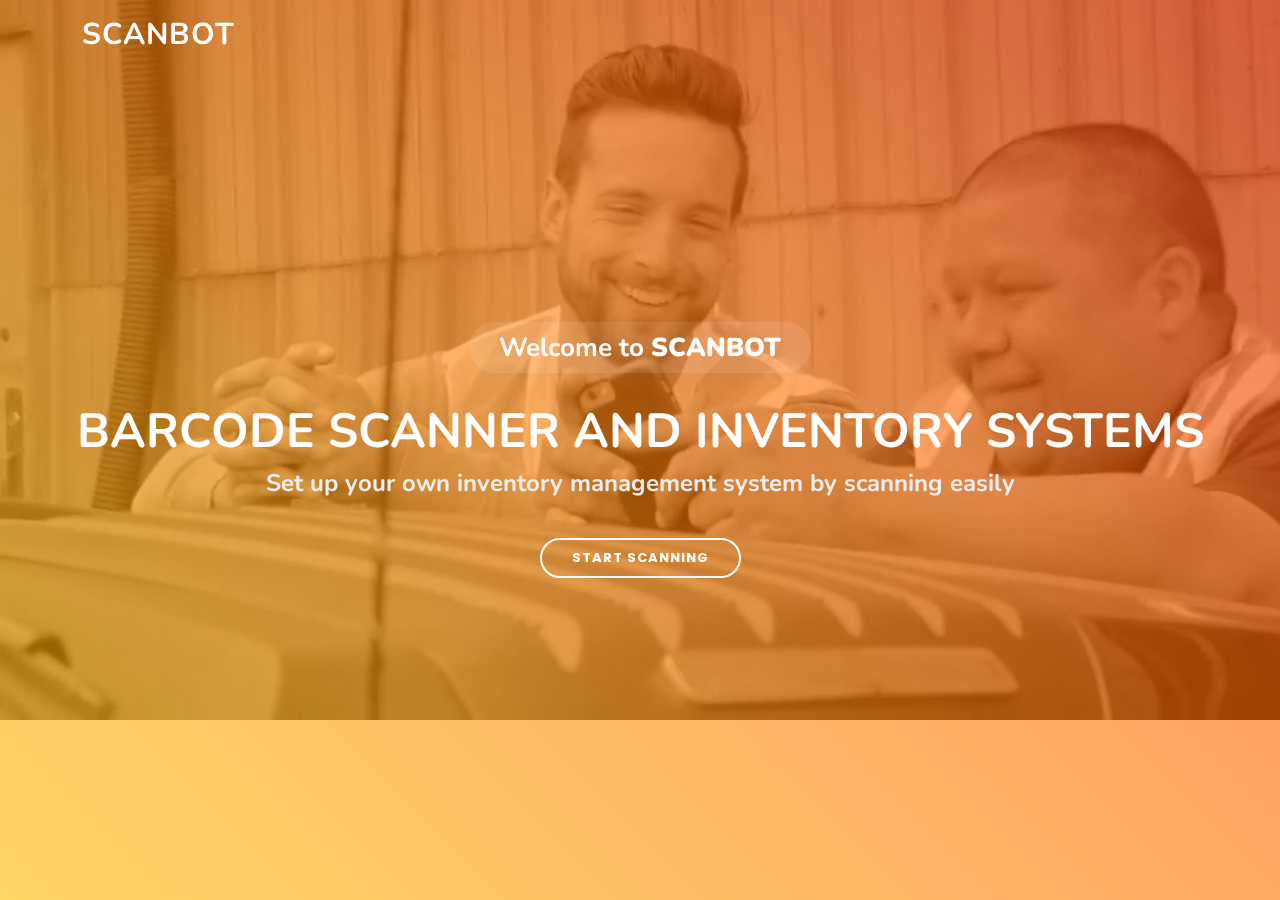
<file: index.html>
<!DOCTYPE html>
<html lang="en">

<head>
  <meta charset="utf-8">
  <meta content="width=device-width, initial-scale=1.0" name="viewport">

  <title>Tempo Bootstrap Template - Index</title>
  <meta content="" name="description">
  <meta content="" name="keywords">

  <!-- Favicons -->
  <link href="assets/images/omLogo.png" rel="icon">
  <link href="assets/img/apple-touch-icon.png" rel="apple-touch-icon">

  <!-- Google Fonts -->
  <link href="https://fonts.googleapis.com/css?family=Open+Sans:300,300i,400,400i,600,600i,700,700i|Nunito:300,300i,400,400i,600,600i,700,700i|Poppins:300,300i,400,400i,500,500i,600,600i,700,700i" rel="stylesheet">

  <!-- Vendor CSS Files -->
  <link href="assets/vendor/bootstrap/css/bootstrap.min.css" rel="stylesheet">
  <link href="assets/vendor/bootstrap-icons/bootstrap-icons.css" rel="stylesheet">
  <link href="assets/vendor/boxicons/css/boxicons.min.css" rel="stylesheet">
  <link href="assets/vendor/glightbox/css/glightbox.min.css" rel="stylesheet">
  <link href="assets/vendor/remixicon/remixicon.css" rel="stylesheet">
  <link href="assets/vendor/swiper/swiper-bundle.min.css" rel="stylesheet">

  <!-- Template Main CSS File -->
  <link href="assets/css/style.css" rel="stylesheet">

  <!-- =======================================================
  * Template Name: Tempo - v4.7.0
  * Template URL: https://bootstrapmade.com/tempo-free-onepage-bootstrap-theme/
  * Author: BootstrapMade.com
  * License: https://bootstrapmade.com/license/
  ======================================================== -->
</head>

<body>
<div id="pageColorFilter"></div>
  <!-- ======= Header ======= -->
  <header id="header" class="fixed-top ">
    <div class="container d-flex align-items-center justify-content-between">

      <h1 class="logo"><a href="index.html">ScanBot</a></h1>
      <!-- Uncomment below if you prefer to use an image logo -->
      <!-- <a href="index.html" class="logo"><img src="assets/img/logo.png" alt="" class="img-fluid"></a>-->

      <nav id="navbar" class="navbar">
        <!-- <ul>
          <li><a class="nav-link scrollto active" href="#hero">Home</a></li>
          <li><a class="nav-link scrollto" href="#about">About</a></li>
          <li><a class="nav-link scrollto" href="#services">Services</a></li>
          <li><a class="nav-link scrollto " href="#portfolio">Portfolio</a></li>
          <li><a class="nav-link scrollto" href="#team">Team</a></li>
          <li><a href="blog.html">Blog</a></li>
          <li class="dropdown"><a href="#"><span>Drop Down</span> <i class="bi bi-chevron-down"></i></a>
            <ul>
              <li><a href="#">Drop Down 1</a></li>
              <li class="dropdown"><a href="#"><span>Deep Drop Down</span> <i class="bi bi-chevron-right"></i></a>
                <ul>
                  <li><a href="#">Deep Drop Down 1</a></li>
                  <li><a href="#">Deep Drop Down 2</a></li>
                  <li><a href="#">Deep Drop Down 3</a></li>
                  <li><a href="#">Deep Drop Down 4</a></li>
                  <li><a href="#">Deep Drop Down 5</a></li>
                </ul>
              </li>
              <li><a href="#">Drop Down 2</a></li>
              <li><a href="#">Drop Down 3</a></li>
              <li><a href="#">Drop Down 4</a></li>
            </ul>
          </li>
          <li><a class="nav-link scrollto" href="#contact">Contact</a></li>
        </ul> -->
        <!-- <i class="bi bi-list mobile-nav-toggle"></i> -->
      </nav><!-- .navbar -->

    </div>
  </header><!-- End Header -->

  <!-- ======= Hero Section ======= -->
  <section id="hero">
    <div class="mobile-hero-bg d-block d-xl-none">
        <!-- <img src="assets/img/hero-bg.jpg" /> -->
    </div>
    <div class="video-container d-none d-xl-block">
      <video src="assets/video/blue-collar.webm" autoplay muted loop></video>
    </div>
    <div class="hero-container">
      <h3>Welcome to <strong>SCANBOT</strong></h3>
      <h1>Barcode Scanner and Inventory Systems</h1>
      <h2>Set up your own inventory management system by scanning easily</h2>
      <a href="barcode/index.html" class="btn-get-started scrollto">Start Scanning</a>
    </div>
  </section><!-- End Hero -->

  <!-- Vendor JS Files -->
  <script src="assets/vendor/bootstrap/js/bootstrap.bundle.min.js"></script>
  <script src="assets/vendor/glightbox/js/glightbox.min.js"></script>
  <script src="assets/vendor/isotope-layout/isotope.pkgd.min.js"></script>
  <script src="assets/vendor/swiper/swiper-bundle.min.js"></script>
  <script src="assets/vendor/php-email-form/validate.js"></script>

  <!-- Template Main JS File -->
  <script src="assets/js/main.js"></script>

</body>

</html>
</file>
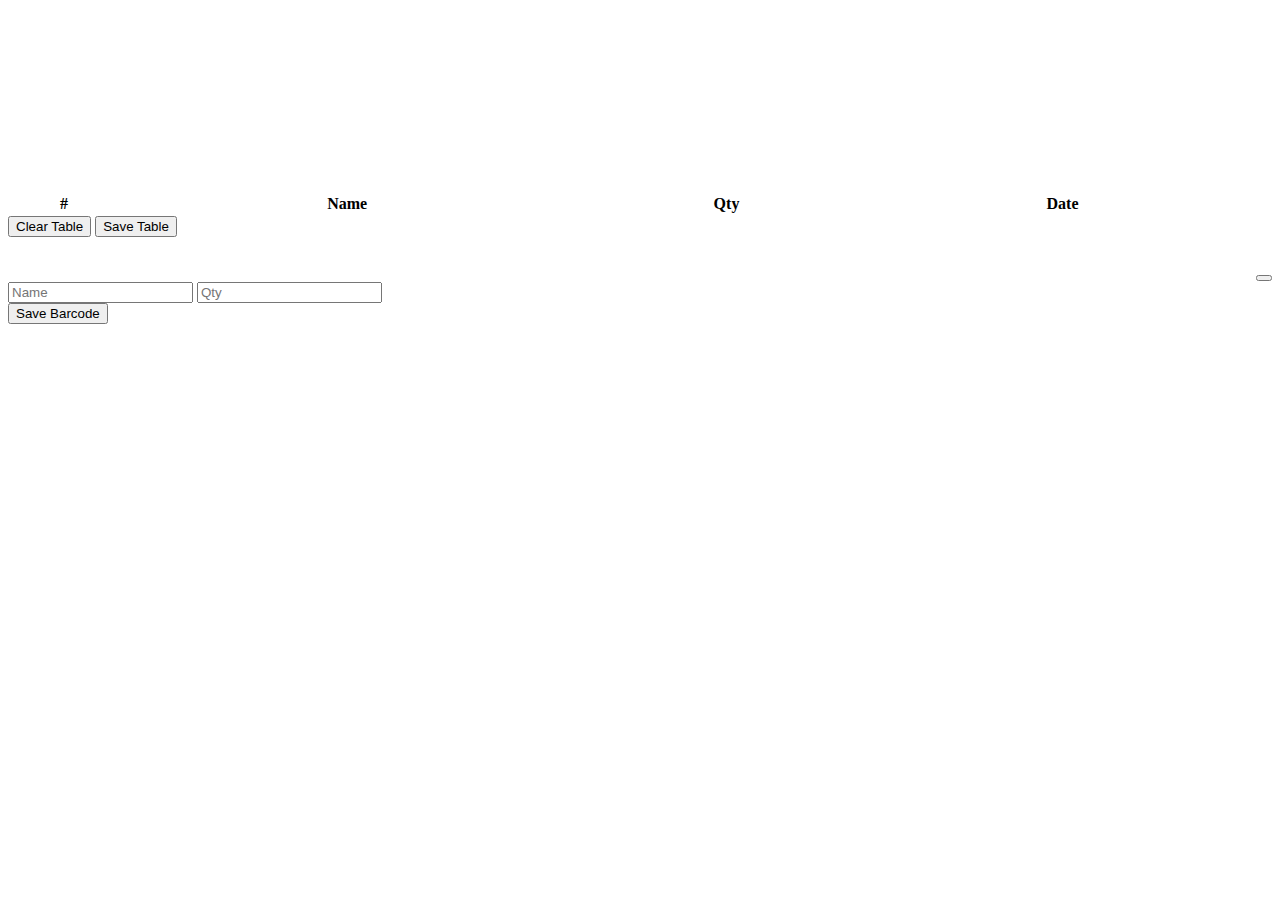
<file: barcode/index.html>
<!DOCTYPE html>
<html>
<head>
<link rel="stylesheet" href="style.css" />
<link href="../assets/images/omLogo.png" rel="icon">
<!-- <script type="text/javascript" src="jquery.js"></script> -->
<script src="barcode.js"></script>
<script src="https://code.jquery.com/jquery-3.6.0.js" integrity="sha256-H+K7U5CnXl1h5ywQfKtSj8PCmoN9aaq30gDh27Xc0jk=" crossorigin="anonymous"></script>
<link href="https://cdn.datatables.net/1.12.1/css/jquery.dataTables.min.css" rel="stylesheet">
<!-- CSS only -->
<link href="https://cdn.jsdelivr.net/npm/bootstrap@5.2.0-beta1/dist/css/bootstrap.min.css" rel="stylesheet" integrity="sha384-0evHe/X+R7YkIZDRvuzKMRqM+OrBnVFBL6DOitfPri4tjfHxaWutUpFmBp4vmVor" crossorigin="anonymous">
<script src="https://cdn.datatables.net/1.12.1/js/jquery.dataTables.min.js"></script>
<script src="https://cdn.jsdelivr.net/npm/bootstrap@5.2.0-beta1/dist/js/bootstrap.bundle.min.js" integrity="sha384-pprn3073KE6tl6bjs2QrFaJGz5/SUsLqktiwsUTF55Jfv3qYSDhgCecCxMW52nD2" crossorigin="anonymous"></script>

</head>
	<body>
		  <!-- ======= Header ======= -->
		  <header id="header" class="fixed-top">
				<div class="container d-flex align-items-center justify-content-between">
			
				  <h1 class="logo"><a href="../">ScanBot</a></h1>
				  <!-- Uncomment below if you prefer to use an image logo -->
				  <!-- <a href="index.html" class="logo"><img src="assets/img/logo.png" alt="" class="img-fluid"></a>-->
			
				  <nav id="navbar" class="navbar">
					<!-- <ul>
					  <li><a class="nav-link scrollto active" href="#hero">Home</a></li>
					  <li><a class="nav-link scrollto" href="#about">About</a></li>
					  <li><a class="nav-link scrollto" href="#services">Services</a></li>
					  <li><a class="nav-link scrollto " href="#portfolio">Portfolio</a></li>
					  <li><a class="nav-link scrollto" href="#team">Team</a></li>
					  <li><a href="blog.html">Blog</a></li>
					  <li class="dropdown"><a href="#"><span>Drop Down</span> <i class="bi bi-chevron-down"></i></a>
						<ul>
						  <li><a href="#">Drop Down 1</a></li>
						  <li class="dropdown"><a href="#"><span>Deep Drop Down</span> <i class="bi bi-chevron-right"></i></a>
							<ul>
							  <li><a href="#">Deep Drop Down 1</a></li>
							  <li><a href="#">Deep Drop Down 2</a></li>
							  <li><a href="#">Deep Drop Down 3</a></li>
							  <li><a href="#">Deep Drop Down 4</a></li>
							  <li><a href="#">Deep Drop Down 5</a></li>
							</ul>
						  </li>
						  <li><a href="#">Drop Down 2</a></li>
						  <li><a href="#">Drop Down 3</a></li>
						  <li><a href="#">Drop Down 4</a></li>
						</ul>
					  </li>
					  <li><a class="nav-link scrollto" href="#contact">Contact</a></li>
					</ul> -->
					<i class="bi bi-list mobile-nav-toggle"></i>
				  </nav>
			
				</div>
			  </header>
			  
		<div class="container mt-5">
			<div class="row">
				<div class="col-xs-12 col-xl-6">
					<div id="barcode">
						<video id="barcodevideo" autoplay></video>
						<canvas id="barcodecanvasg" ></canvas>
					</div>
					<canvas id="barcodecanvas" ></canvas>
				</div>
				<div class="col-xs-12 col-xl-6">
					<table id="barcodeTable" class="table table-striped table-bordered display" style="width:100%">
						<thead>
							<tr>
								<th>#</th>
								<th>Name</th>
								<th>Qty</th>
								<th>Date</th>
								<th></th>
							</tr>
						</thead>
						<tbody></tbody>
					</table>
					<button type="button" class="btn btn-danger" onclick="clearTable();">Clear Table</button>
					<button type="button" class="btn btn-primary">Save Table</button>
				</div>
			</div>
			<div id="result" style="opacity: 0;">#3</div>


		<!-- Button trigger modal -->
		<!-- <button type="button" class="btn btn-primary" data-bs-toggle="modal" data-bs-target="#barcodeModal">
			Launch demo modal
		</button> -->
		
		<!-- Modal -->
		<div class="modal modal-lg" id="barcodeModal" tabindex="-1" aria-labelledby="exampleModalLabel" aria-hidden="true">
			<div class="modal-dialog modal-dialog-centered">
			<div class="modal-content">
				<div class="modal-body">
					<div style="text-align: right; font-weight: 700;">
						<button type="button" class="btn-close" data-bs-dismiss="modal" aria-label="Close"></button>
					</div>
					<div class="text-center">
						<!-- <form action="../barcode-handle-ajax.php" method="GET"> -->
						<input class="input-text scanned-name" name="scanned-name" placeholder="Name" required/>
						<input class="input-text qty" name="Qty" placeholder="Qty" required />
					</div>
				</div>
				<div class="modal-footer">
					<!-- <button type="button" class="btn btn-danger" data-bs-dismiss="modal">Discard</button> -->
					<button type="submit" onclick="addRowToTable($('.scanned-name').val(), $('.qty').val());" class="btn btn-primary">Save Barcode</button>
						<!-- </form> -->
				</div>
			</div>
			</div>
		</div>
			<script>
				var rowCount = 1;
				var getDate = () => {
					var newDate = new Date();
					var year = newDate.getFullYear();
					var month = newDate.getMonth() + 1;
					var d = newDate.getDate();		
					return `${month.toString().padStart(2, '0')}/${d.toString().padStart(2, '0')}/${year}`;
				}

				function removeTableRow(row){
					$(row).remove();
				}

				function clearTable(){
					$("#barcodeTable tr").remove();
				}

				function addRowToTable(name, qty){
					var rowId = "row" + rowCount;
					var output ="";
					output += "<tr id=" + rowId + ">";
					output += "<td>" + rowCount + "</td>";
					output += "<td>" + name + "</td>";
					output += "<td>" + qty + "</td>";
					output += "<td>" + getDate() + "</td>";
					output += "<td>";
					output +="<button type='button' class='btn-close' onclick='removeTableRow(" + rowId + ");'></button>";
					output +="</td>";
					output += "</tr>";
					$('#barcodeTable tbody').append(output);
					$('#barcodeModal').modal('toggle');
					rowCount ++;
				}

				$(document).ready(function () {
					// $('#barcodeTable').DataTable();

					var sound = new Audio("barcode.wav");
					barcode.config.start = 0.1;
					barcode.config.end = 0.9;
					barcode.config.video = '#barcodevideo';
					barcode.config.canvas = '#barcodecanvas';
					barcode.config.canvasg = '#barcodecanvasg';
					barcode.setHandler(function(barcode) {
						$('#result').html(barcode);
					});
					barcode.init();

					$('#result').bind('DOMSubtreeModified', function(e) {
						sound.play();	
						var myModal = document.getElementById('barcodeModal');
						var modal = bootstrap.Modal.getOrCreateInstance(myModal)
						modal.show()
					});

				});
			</script>
		</div>
	</body>
</html>
</file>
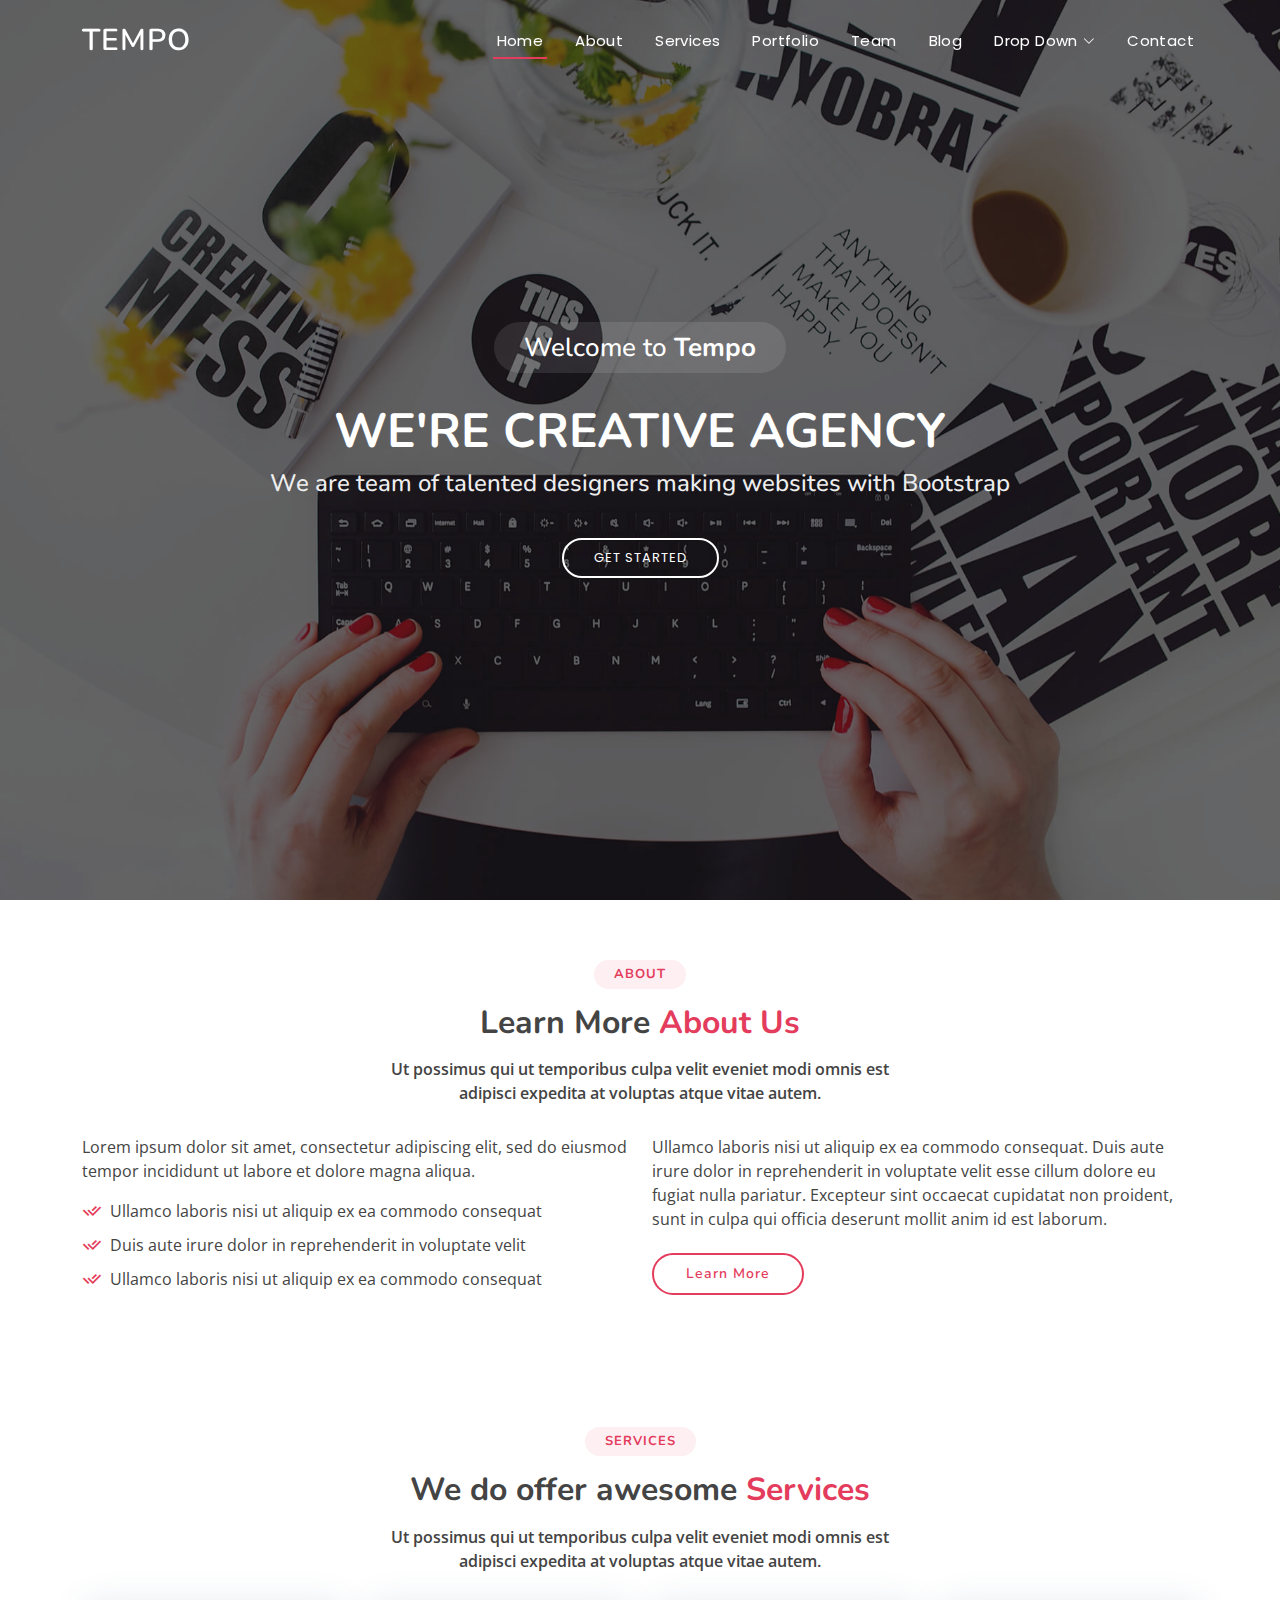
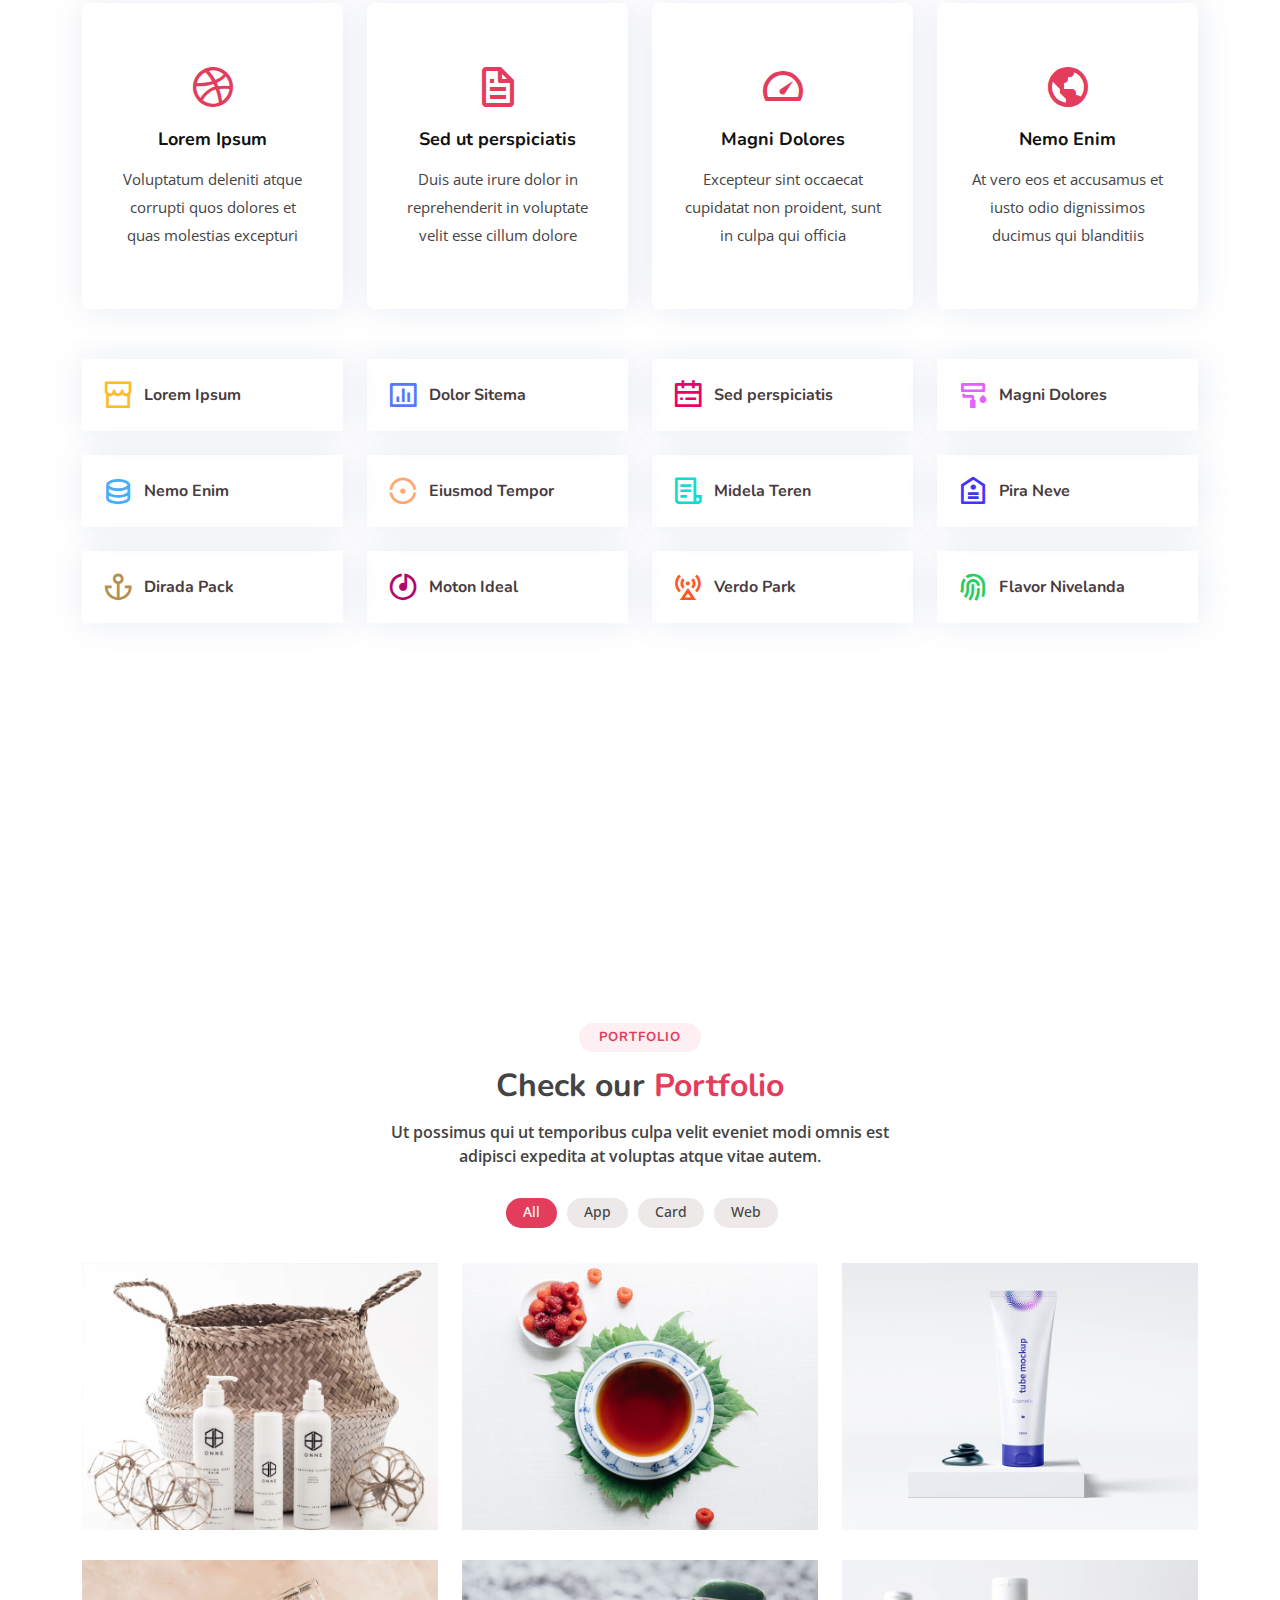
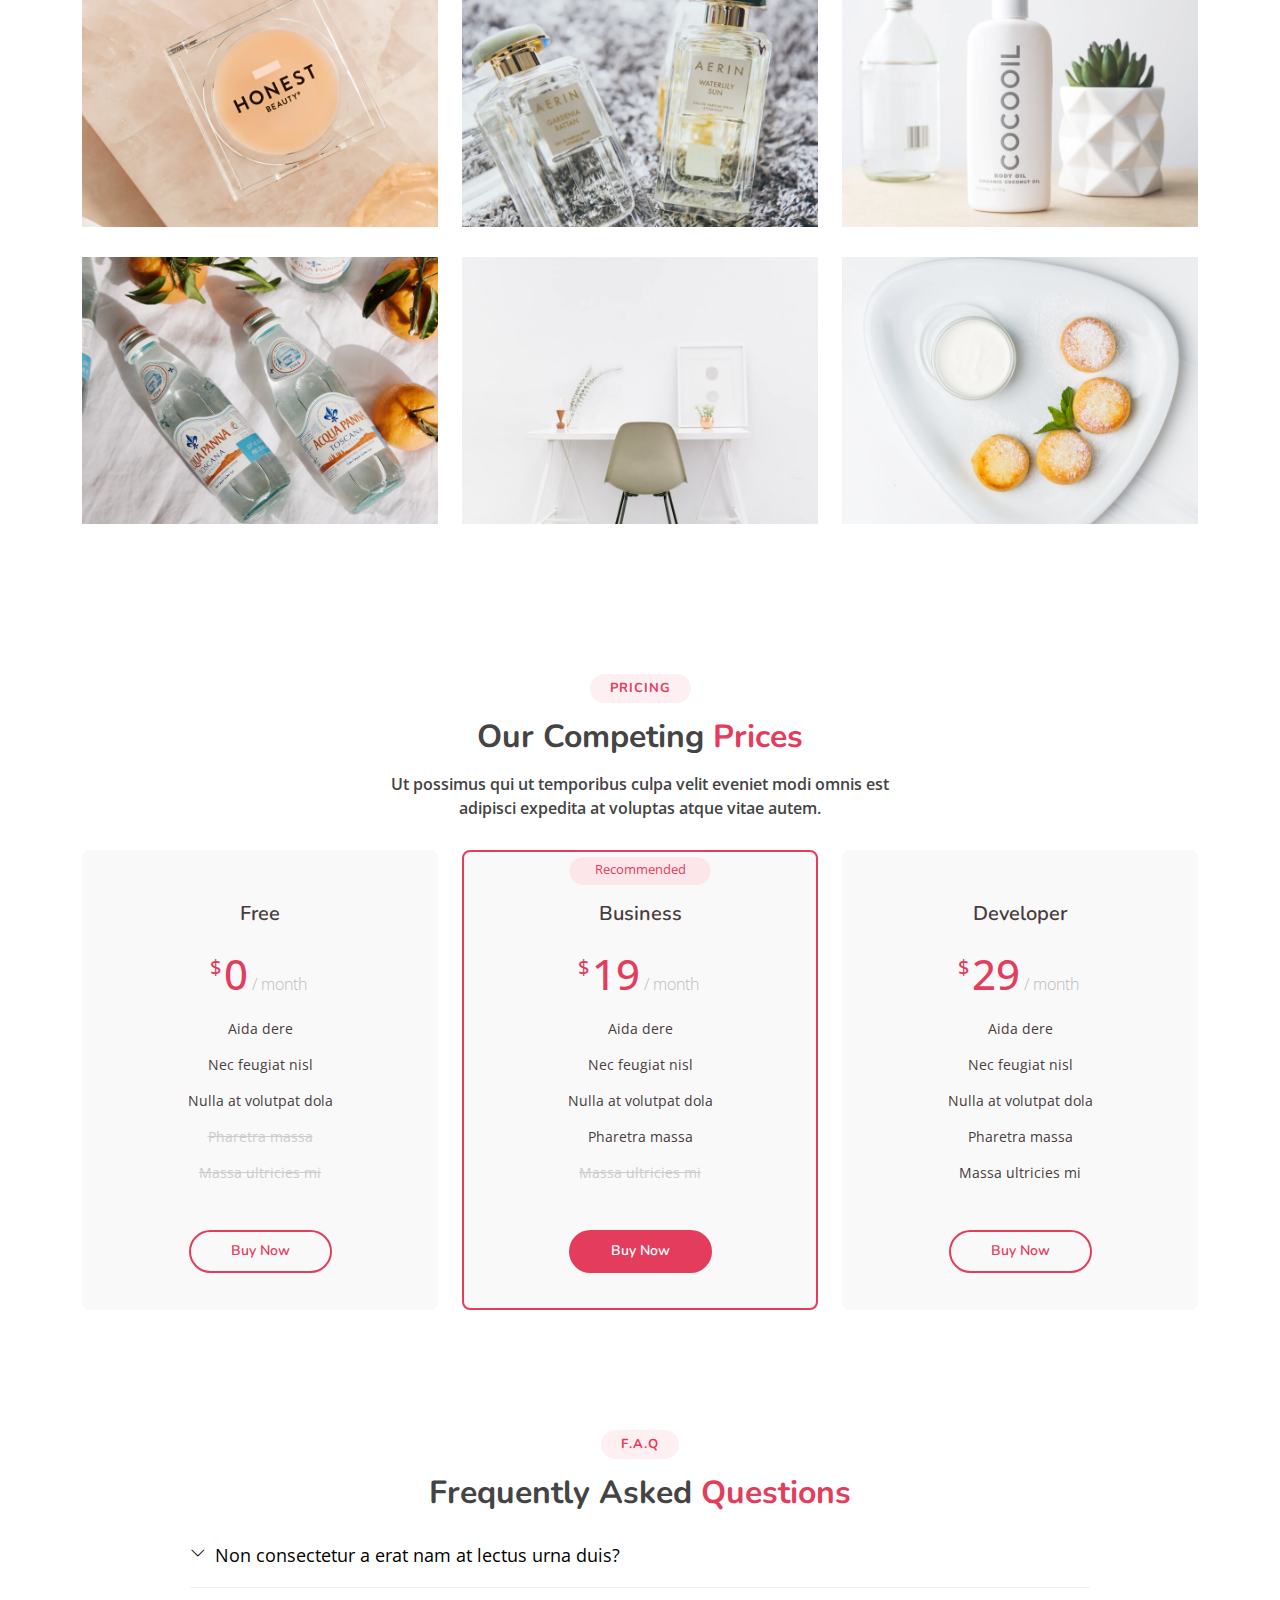
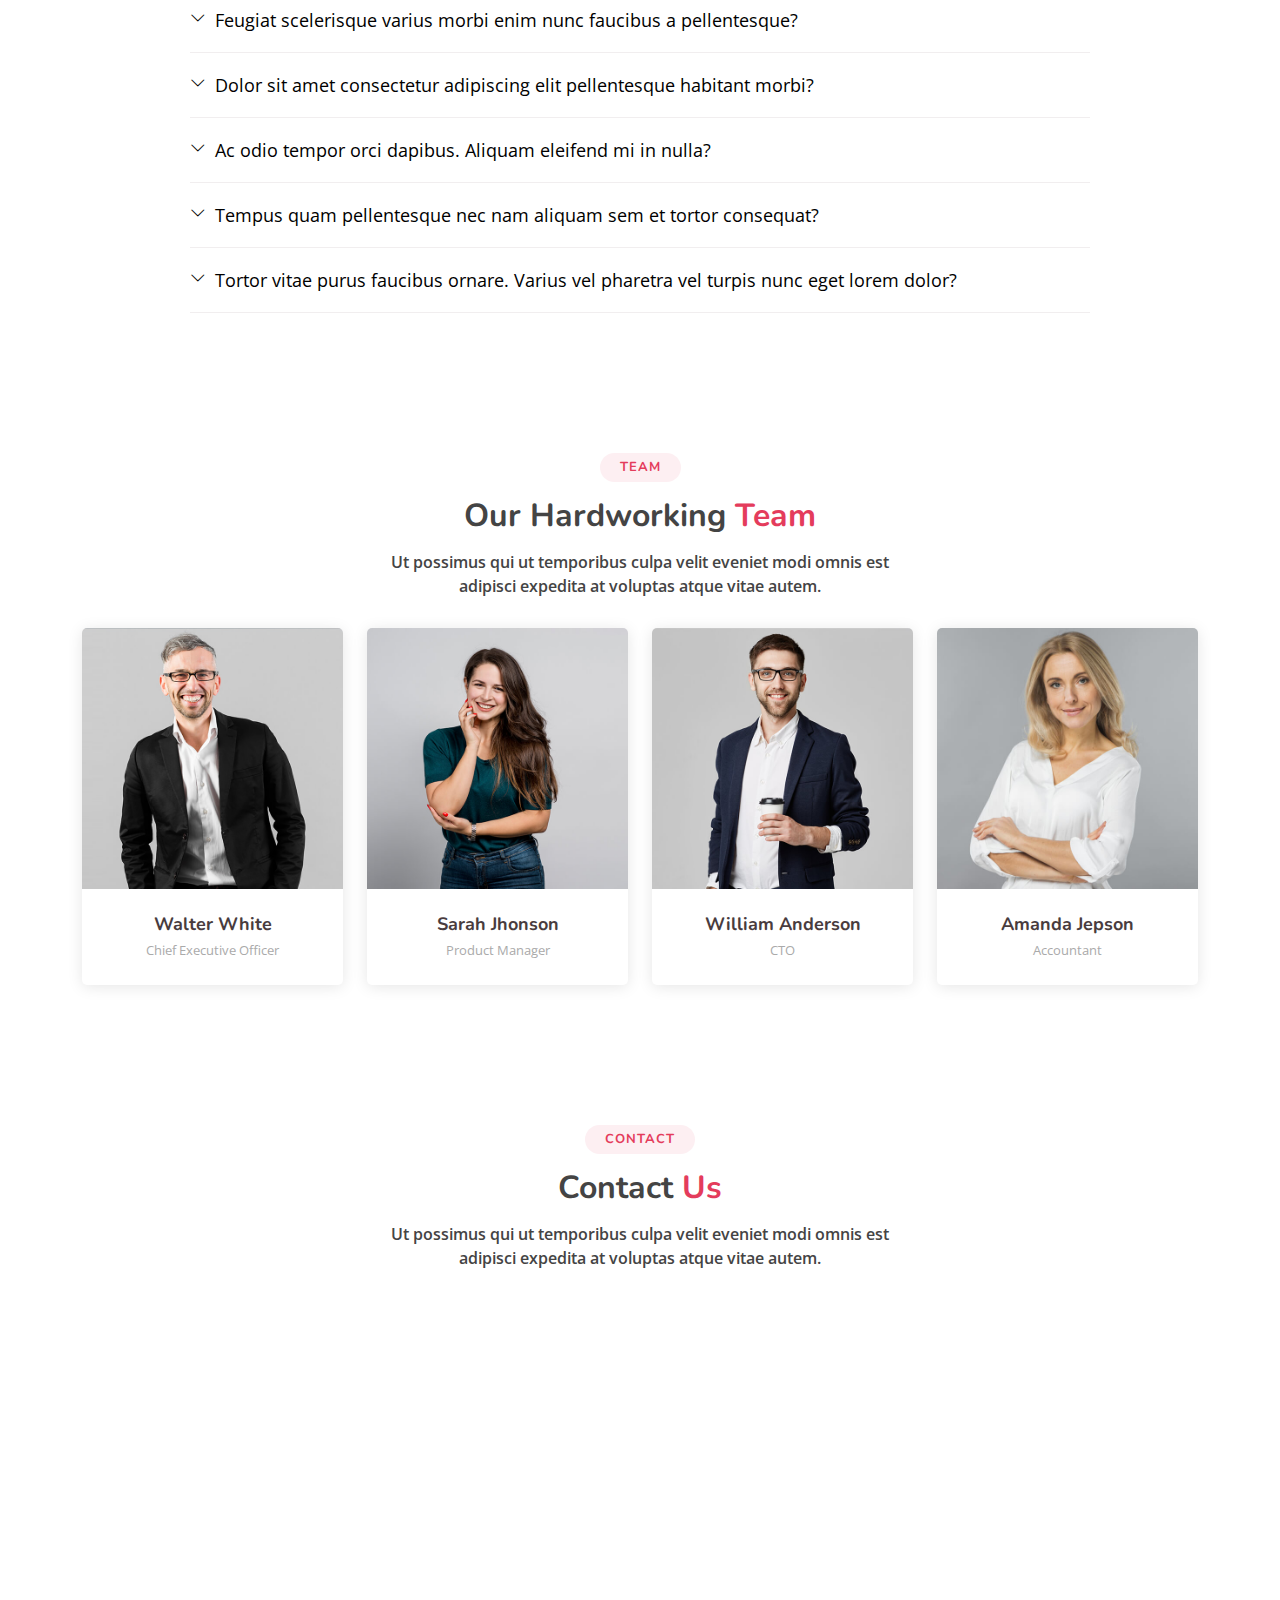
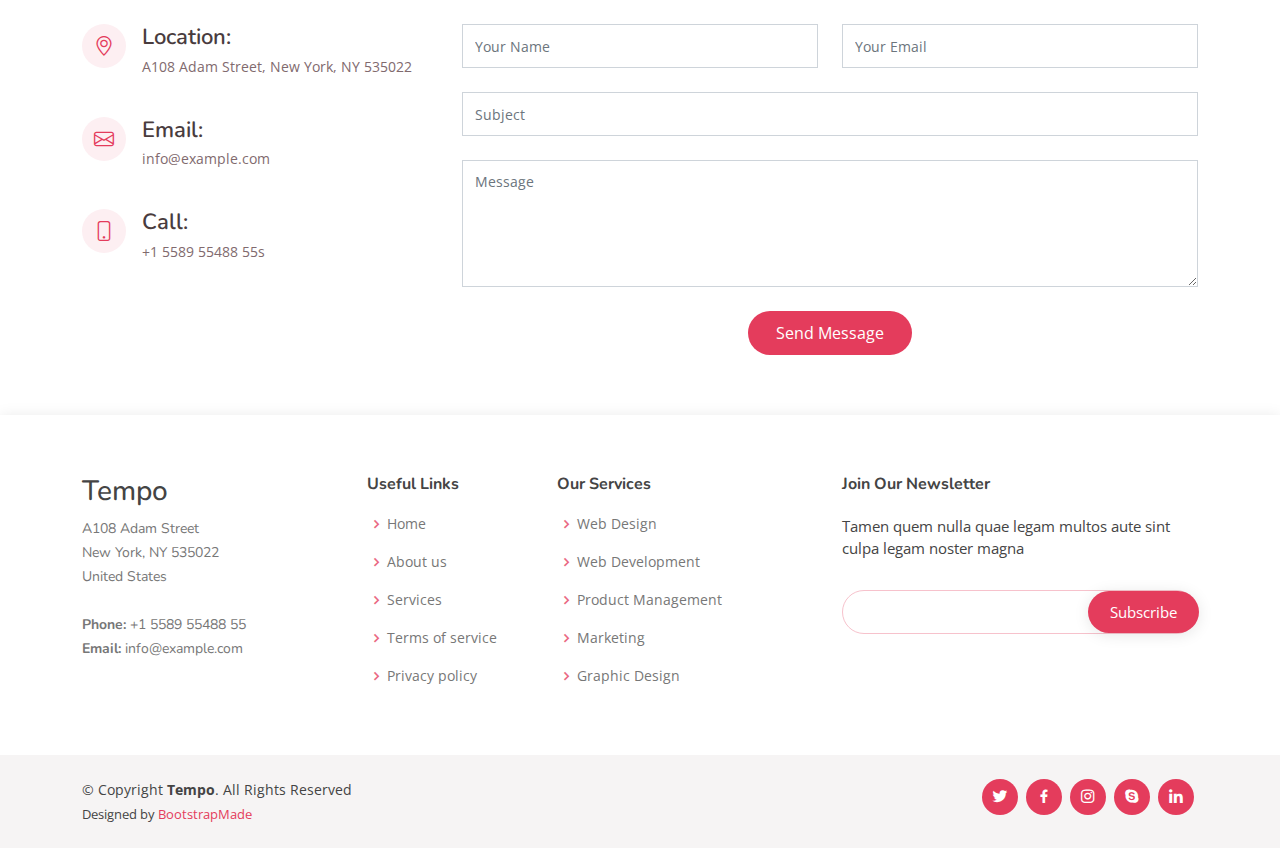
<file: Tempo/index.html>
<!DOCTYPE html>
<html lang="en">

<head>
  <meta charset="utf-8">
  <meta content="width=device-width, initial-scale=1.0" name="viewport">

  <title>Tempo Bootstrap Template - Index</title>
  <meta content="" name="description">
  <meta content="" name="keywords">

  <!-- Favicons -->
  <link href="assets/img/favicon.png" rel="icon">
  <link href="assets/img/apple-touch-icon.png" rel="apple-touch-icon">

  <!-- Google Fonts -->
  <link href="https://fonts.googleapis.com/css?family=Open+Sans:300,300i,400,400i,600,600i,700,700i|Nunito:300,300i,400,400i,600,600i,700,700i|Poppins:300,300i,400,400i,500,500i,600,600i,700,700i" rel="stylesheet">

  <!-- Vendor CSS Files -->
  <link href="assets/vendor/bootstrap/css/bootstrap.min.css" rel="stylesheet">
  <link href="assets/vendor/bootstrap-icons/bootstrap-icons.css" rel="stylesheet">
  <link href="assets/vendor/boxicons/css/boxicons.min.css" rel="stylesheet">
  <link href="assets/vendor/glightbox/css/glightbox.min.css" rel="stylesheet">
  <link href="assets/vendor/remixicon/remixicon.css" rel="stylesheet">
  <link href="assets/vendor/swiper/swiper-bundle.min.css" rel="stylesheet">

  <!-- Template Main CSS File -->
  <link href="assets/css/style.css" rel="stylesheet">

  <!-- =======================================================
  * Template Name: Tempo - v4.7.0
  * Template URL: https://bootstrapmade.com/tempo-free-onepage-bootstrap-theme/
  * Author: BootstrapMade.com
  * License: https://bootstrapmade.com/license/
  ======================================================== -->
</head>

<body>

  <!-- ======= Header ======= -->
  <header id="header" class="fixed-top ">
    <div class="container d-flex align-items-center justify-content-between">

      <h1 class="logo"><a href="index.html">Tempo</a></h1>
      <!-- Uncomment below if you prefer to use an image logo -->
      <!-- <a href="index.html" class="logo"><img src="assets/img/logo.png" alt="" class="img-fluid"></a>-->

      <nav id="navbar" class="navbar">
        <ul>
          <li><a class="nav-link scrollto active" href="#hero">Home</a></li>
          <li><a class="nav-link scrollto" href="#about">About</a></li>
          <li><a class="nav-link scrollto" href="#services">Services</a></li>
          <li><a class="nav-link scrollto " href="#portfolio">Portfolio</a></li>
          <li><a class="nav-link scrollto" href="#team">Team</a></li>
          <li><a href="blog.html">Blog</a></li>
          <li class="dropdown"><a href="#"><span>Drop Down</span> <i class="bi bi-chevron-down"></i></a>
            <ul>
              <li><a href="#">Drop Down 1</a></li>
              <li class="dropdown"><a href="#"><span>Deep Drop Down</span> <i class="bi bi-chevron-right"></i></a>
                <ul>
                  <li><a href="#">Deep Drop Down 1</a></li>
                  <li><a href="#">Deep Drop Down 2</a></li>
                  <li><a href="#">Deep Drop Down 3</a></li>
                  <li><a href="#">Deep Drop Down 4</a></li>
                  <li><a href="#">Deep Drop Down 5</a></li>
                </ul>
              </li>
              <li><a href="#">Drop Down 2</a></li>
              <li><a href="#">Drop Down 3</a></li>
              <li><a href="#">Drop Down 4</a></li>
            </ul>
          </li>
          <li><a class="nav-link scrollto" href="#contact">Contact</a></li>
        </ul>
        <i class="bi bi-list mobile-nav-toggle"></i>
      </nav><!-- .navbar -->

    </div>
  </header><!-- End Header -->

  <!-- ======= Hero Section ======= -->
  <section id="hero">
    <div class="hero-container">
      <h3>Welcome to <strong>Tempo</strong></h3>
      <h1>We're Creative Agency</h1>
      <h2>We are team of talented designers making websites with Bootstrap</h2>
      <a href="#about" class="btn-get-started scrollto">Get Started</a>
    </div>
  </section><!-- End Hero -->

  <main id="main">

    <!-- ======= About Section ======= -->
    <section id="about" class="about">
      <div class="container">

        <div class="section-title">
          <h2>About</h2>
          <h3>Learn More <span>About Us</span></h3>
          <p>Ut possimus qui ut temporibus culpa velit eveniet modi omnis est adipisci expedita at voluptas atque vitae autem.</p>
        </div>

        <div class="row content">
          <div class="col-lg-6">
            <p>
              Lorem ipsum dolor sit amet, consectetur adipiscing elit, sed do eiusmod tempor incididunt ut labore et dolore
              magna aliqua.
            </p>
            <ul>
              <li><i class="ri-check-double-line"></i> Ullamco laboris nisi ut aliquip ex ea commodo consequat</li>
              <li><i class="ri-check-double-line"></i> Duis aute irure dolor in reprehenderit in voluptate velit</li>
              <li><i class="ri-check-double-line"></i> Ullamco laboris nisi ut aliquip ex ea commodo consequat</li>
            </ul>
          </div>
          <div class="col-lg-6 pt-4 pt-lg-0">
            <p>
              Ullamco laboris nisi ut aliquip ex ea commodo consequat. Duis aute irure dolor in reprehenderit in voluptate
              velit esse cillum dolore eu fugiat nulla pariatur. Excepteur sint occaecat cupidatat non proident, sunt in
              culpa qui officia deserunt mollit anim id est laborum.
            </p>
            <a href="#" class="btn-learn-more">Learn More</a>
          </div>
        </div>

      </div>
    </section><!-- End About Section -->

    <!-- ======= Services Section ======= -->
    <section id="services" class="services">
      <div class="container">

        <div class="section-title">
          <h2>Services</h2>
          <h3>We do offer awesome <span>Services</span></h3>
          <p>Ut possimus qui ut temporibus culpa velit eveniet modi omnis est adipisci expedita at voluptas atque vitae autem.</p>
        </div>

        <div class="row">
          <div class="col-md-6 col-lg-3 d-flex align-items-stretch mb-5 mb-lg-0">
            <div class="icon-box">
              <div class="icon"><i class="bx bxl-dribbble"></i></div>
              <h4 class="title"><a href="">Lorem Ipsum</a></h4>
              <p class="description">Voluptatum deleniti atque corrupti quos dolores et quas molestias excepturi</p>
            </div>
          </div>

          <div class="col-md-6 col-lg-3 d-flex align-items-stretch mb-5 mb-lg-0">
            <div class="icon-box">
              <div class="icon"><i class="bx bx-file"></i></div>
              <h4 class="title"><a href="">Sed ut perspiciatis</a></h4>
              <p class="description">Duis aute irure dolor in reprehenderit in voluptate velit esse cillum dolore</p>
            </div>
          </div>

          <div class="col-md-6 col-lg-3 d-flex align-items-stretch mb-5 mb-lg-0">
            <div class="icon-box">
              <div class="icon"><i class="bx bx-tachometer"></i></div>
              <h4 class="title"><a href="">Magni Dolores</a></h4>
              <p class="description">Excepteur sint occaecat cupidatat non proident, sunt in culpa qui officia</p>
            </div>
          </div>

          <div class="col-md-6 col-lg-3 d-flex align-items-stretch mb-5 mb-lg-0">
            <div class="icon-box">
              <div class="icon"><i class="bx bx-world"></i></div>
              <h4 class="title"><a href="">Nemo Enim</a></h4>
              <p class="description">At vero eos et accusamus et iusto odio dignissimos ducimus qui blanditiis</p>
            </div>
          </div>

        </div>

      </div>
    </section><!-- End Services Section -->

    <!-- ======= Features Section ======= -->
    <section id="features" class="features">
      <div class="container">

        <div class="row">
          <div class="col-lg-3 col-md-4 col-6 col-6">
            <div class="icon-box">
              <i class="ri-store-line" style="color: #ffbb2c;"></i>
              <h3><a href="">Lorem Ipsum</a></h3>
            </div>
          </div>
          <div class="col-lg-3 col-md-4 col-6">
            <div class="icon-box">
              <i class="ri-bar-chart-box-line" style="color: #5578ff;"></i>
              <h3><a href="">Dolor Sitema</a></h3>
            </div>
          </div>
          <div class="col-lg-3 col-md-4 col-6 mt-4 mt-md-0">
            <div class="icon-box">
              <i class="ri-calendar-todo-line" style="color: #e80368;"></i>
              <h3><a href="">Sed perspiciatis</a></h3>
            </div>
          </div>
          <div class="col-lg-3 col-md-4 col-6 mt-4 mt-lg-0">
            <div class="icon-box">
              <i class="ri-paint-brush-line" style="color: #e361ff;"></i>
              <h3><a href="">Magni Dolores</a></h3>
            </div>
          </div>
          <div class="col-lg-3 col-md-4 col-6 mt-4">
            <div class="icon-box">
              <i class="ri-database-2-line" style="color: #47aeff;"></i>
              <h3><a href="">Nemo Enim</a></h3>
            </div>
          </div>
          <div class="col-lg-3 col-md-4 col-6 mt-4">
            <div class="icon-box">
              <i class="ri-gradienter-line" style="color: #ffa76e;"></i>
              <h3><a href="">Eiusmod Tempor</a></h3>
            </div>
          </div>
          <div class="col-lg-3 col-md-4 col-6 mt-4">
            <div class="icon-box">
              <i class="ri-file-list-3-line" style="color: #11dbcf;"></i>
              <h3><a href="">Midela Teren</a></h3>
            </div>
          </div>
          <div class="col-lg-3 col-md-4 col-6 mt-4">
            <div class="icon-box">
              <i class="ri-price-tag-2-line" style="color: #4233ff;"></i>
              <h3><a href="">Pira Neve</a></h3>
            </div>
          </div>
          <div class="col-lg-3 col-md-4 col-6 mt-4">
            <div class="icon-box">
              <i class="ri-anchor-line" style="color: #b2904f;"></i>
              <h3><a href="">Dirada Pack</a></h3>
            </div>
          </div>
          <div class="col-lg-3 col-md-4 col-6 mt-4">
            <div class="icon-box">
              <i class="ri-disc-line" style="color: #b20969;"></i>
              <h3><a href="">Moton Ideal</a></h3>
            </div>
          </div>
          <div class="col-lg-3 col-md-4 col-6 mt-4">
            <div class="icon-box">
              <i class="ri-base-station-line" style="color: #ff5828;"></i>
              <h3><a href="">Verdo Park</a></h3>
            </div>
          </div>
          <div class="col-lg-3 col-md-4 col-6 mt-4">
            <div class="icon-box">
              <i class="ri-fingerprint-line" style="color: #29cc61;"></i>
              <h3><a href="">Flavor Nivelanda</a></h3>
            </div>
          </div>
        </div>

      </div>
    </section><!-- End Features Section -->

    <!-- ======= Cta Section ======= -->
    <section id="cta" class="cta">
      <div class="container">

        <div class="text-center">
          <h3>Call To Action</h3>
          <p> Duis aute irure dolor in reprehenderit in voluptate velit esse cillum dolore eu fugiat nulla pariatur. Excepteur sint occaecat cupidatat non proident, sunt in culpa qui officia deserunt mollit anim id est laborum.</p>
          <a class="cta-btn" href="#">Call To Action</a>
        </div>

      </div>
    </section><!-- End Cta Section -->

    <!-- ======= Portfolio Section ======= -->
    <section id="portfolio" class="portfolio">
      <div class="container">

        <div class="section-title">
          <h2>Portfolio</h2>
          <h3>Check our <span>Portfolio</span></h3>
          <p>Ut possimus qui ut temporibus culpa velit eveniet modi omnis est adipisci expedita at voluptas atque vitae autem.</p>
        </div>

        <div class="row">
          <div class="col-lg-12 d-flex justify-content-center">
            <ul id="portfolio-flters">
              <li data-filter="*" class="filter-active">All</li>
              <li data-filter=".filter-app">App</li>
              <li data-filter=".filter-card">Card</li>
              <li data-filter=".filter-web">Web</li>
            </ul>
          </div>
        </div>

        <div class="row portfolio-container">

          <div class="col-lg-4 col-md-6 portfolio-item filter-app">
            <img src="assets/img/portfolio/portfolio-1.jpg" class="img-fluid" alt="">
            <div class="portfolio-info">
              <h4>App 1</h4>
              <p>App</p>
              <a href="assets/img/portfolio/portfolio-1.jpg" data-gallery="portfolioGallery" class="portfolio-lightbox preview-link" title="App 1"><i class="bx bx-plus"></i></a>
              <a href="portfolio-details.html" class="details-link" title="More Details"><i class="bx bx-link"></i></a>
            </div>
          </div>

          <div class="col-lg-4 col-md-6 portfolio-item filter-web">
            <img src="assets/img/portfolio/portfolio-2.jpg" class="img-fluid" alt="">
            <div class="portfolio-info">
              <h4>Web 3</h4>
              <p>Web</p>
              <a href="assets/img/portfolio/portfolio-2.jpg" data-gallery="portfolioGallery" class="portfolio-lightbox preview-link" title="Web 3"><i class="bx bx-plus"></i></a>
              <a href="portfolio-details.html" class="details-link" title="More Details"><i class="bx bx-link"></i></a>
            </div>
          </div>

          <div class="col-lg-4 col-md-6 portfolio-item filter-app">
            <img src="assets/img/portfolio/portfolio-3.jpg" class="img-fluid" alt="">
            <div class="portfolio-info">
              <h4>App 2</h4>
              <p>App</p>
              <a href="assets/img/portfolio/portfolio-3.jpg" data-gallery="portfolioGallery" class="portfolio-lightbox preview-link" title="App 2"><i class="bx bx-plus"></i></a>
              <a href="portfolio-details.html" class="details-link" title="More Details"><i class="bx bx-link"></i></a>
            </div>
          </div>

          <div class="col-lg-4 col-md-6 portfolio-item filter-card">
            <img src="assets/img/portfolio/portfolio-4.jpg" class="img-fluid" alt="">
            <div class="portfolio-info">
              <h4>Card 2</h4>
              <p>Card</p>
              <a href="assets/img/portfolio/portfolio-4.jpg" data-gallery="portfolioGallery" class="portfolio-lightbox preview-link" title="Card 2"><i class="bx bx-plus"></i></a>
              <a href="portfolio-details.html" class="details-link" title="More Details"><i class="bx bx-link"></i></a>
            </div>
          </div>

          <div class="col-lg-4 col-md-6 portfolio-item filter-web">
            <img src="assets/img/portfolio/portfolio-5.jpg" class="img-fluid" alt="">
            <div class="portfolio-info">
              <h4>Web 2</h4>
              <p>Web</p>
              <a href="assets/img/portfolio/portfolio-5.jpg" data-gallery="portfolioGallery" class="portfolio-lightbox preview-link" title="Web 2"><i class="bx bx-plus"></i></a>
              <a href="portfolio-details.html" class="details-link" title="More Details"><i class="bx bx-link"></i></a>
            </div>
          </div>

          <div class="col-lg-4 col-md-6 portfolio-item filter-app">
            <img src="assets/img/portfolio/portfolio-6.jpg" class="img-fluid" alt="">
            <div class="portfolio-info">
              <h4>App 3</h4>
              <p>App</p>
              <a href="assets/img/portfolio/portfolio-6.jpg" data-gallery="portfolioGallery" class="portfolio-lightbox preview-link" title="App 3"><i class="bx bx-plus"></i></a>
              <a href="portfolio-details.html" class="details-link" title="More Details"><i class="bx bx-link"></i></a>
            </div>
          </div>

          <div class="col-lg-4 col-md-6 portfolio-item filter-card">
            <img src="assets/img/portfolio/portfolio-7.jpg" class="img-fluid" alt="">
            <div class="portfolio-info">
              <h4>Card 1</h4>
              <p>Card</p>
              <a href="assets/img/portfolio/portfolio-7.jpg" data-gallery="portfolioGallery" class="portfolio-lightbox preview-link" title="Card 1"><i class="bx bx-plus"></i></a>
              <a href="portfolio-details.html" class="details-link" title="More Details"><i class="bx bx-link"></i></a>
            </div>
          </div>

          <div class="col-lg-4 col-md-6 portfolio-item filter-card">
            <img src="assets/img/portfolio/portfolio-8.jpg" class="img-fluid" alt="">
            <div class="portfolio-info">
              <h4>Card 3</h4>
              <p>Card</p>
              <a href="assets/img/portfolio/portfolio-8.jpg" data-gallery="portfolioGallery" class="portfolio-lightbox preview-link" title="Card 3"><i class="bx bx-plus"></i></a>
              <a href="portfolio-details.html" class="details-link" title="More Details"><i class="bx bx-link"></i></a>
            </div>
          </div>

          <div class="col-lg-4 col-md-6 portfolio-item filter-web">
            <img src="assets/img/portfolio/portfolio-9.jpg" class="img-fluid" alt="">
            <div class="portfolio-info">
              <h4>Web 3</h4>
              <p>Web</p>
              <a href="assets/img/portfolio/portfolio-9.jpg" data-gallery="portfolioGallery" class="portfolio-lightbox preview-link" title="Web 3"><i class="bx bx-plus"></i></a>
              <a href="portfolio-details.html" class="details-link" title="More Details"><i class="bx bx-link"></i></a>
            </div>
          </div>

        </div>

      </div>
    </section><!-- End Portfolio Section -->

    <!-- ======= Pricing Section ======= -->
    <section id="pricing" class="pricing">
      <div class="container">

        <div class="section-title">
          <h2>Pricing</h2>
          <h3>Our Competing <span>Prices</span></h3>
          <p>Ut possimus qui ut temporibus culpa velit eveniet modi omnis est adipisci expedita at voluptas atque vitae autem.</p>
        </div>

        <div class="row">

          <div class="col-lg-4 col-md-6">
            <div class="box">
              <h3>Free</h3>
              <h4><sup>$</sup>0<span> / month</span></h4>
              <ul>
                <li>Aida dere</li>
                <li>Nec feugiat nisl</li>
                <li>Nulla at volutpat dola</li>
                <li class="na">Pharetra massa</li>
                <li class="na">Massa ultricies mi</li>
              </ul>
              <div class="btn-wrap">
                <a href="#" class="btn-buy">Buy Now</a>
              </div>
            </div>
          </div>

          <div class="col-lg-4 col-md-6 mt-4 mt-md-0">
            <div class="box recommended">
              <span class="recommended-badge">Recommended</span>
              <h3>Business</h3>
              <h4><sup>$</sup>19<span> / month</span></h4>
              <ul>
                <li>Aida dere</li>
                <li>Nec feugiat nisl</li>
                <li>Nulla at volutpat dola</li>
                <li>Pharetra massa</li>
                <li class="na">Massa ultricies mi</li>
              </ul>
              <div class="btn-wrap">
                <a href="#" class="btn-buy">Buy Now</a>
              </div>
            </div>
          </div>

          <div class="col-lg-4 col-md-6 mt-4 mt-lg-0">
            <div class="box">
              <h3>Developer</h3>
              <h4><sup>$</sup>29<span> / month</span></h4>
              <ul>
                <li>Aida dere</li>
                <li>Nec feugiat nisl</li>
                <li>Nulla at volutpat dola</li>
                <li>Pharetra massa</li>
                <li>Massa ultricies mi</li>
              </ul>
              <div class="btn-wrap">
                <a href="#" class="btn-buy">Buy Now</a>
              </div>
            </div>
          </div>

        </div>

      </div>
    </section><!-- End Pricing Section -->

    <!-- ======= F.A.Q Section ======= -->
    <section id="faq" class="faq">
      <div class="container">

        <div class="section-title">
          <h2>F.A.Q</h2>
          <h3>Frequently Asked <span>Questions</span></h3>
        </div>

        <ul class="faq-list">

          <li>
            <div data-bs-toggle="collapse" class="collapsed question" href="#faq1">Non consectetur a erat nam at lectus urna duis? <i class="bi bi-chevron-down icon-show"></i><i class="bi bi-chevron-up icon-close"></i></div>
            <div id="faq1" class="collapse" data-bs-parent=".faq-list">
              <p>
                Feugiat pretium nibh ipsum consequat. Tempus iaculis urna id volutpat lacus laoreet non curabitur gravida. Venenatis lectus magna fringilla urna porttitor rhoncus dolor purus non.
              </p>
            </div>
          </li>

          <li>
            <div data-bs-toggle="collapse" href="#faq2" class="collapsed question">Feugiat scelerisque varius morbi enim nunc faucibus a pellentesque? <i class="bi bi-chevron-down icon-show"></i><i class="bi bi-chevron-up icon-close"></i></div>
            <div id="faq2" class="collapse" data-bs-parent=".faq-list">
              <p>
                Dolor sit amet consectetur adipiscing elit pellentesque habitant morbi. Id interdum velit laoreet id donec ultrices. Fringilla phasellus faucibus scelerisque eleifend donec pretium. Est pellentesque elit ullamcorper dignissim. Mauris ultrices eros in cursus turpis massa tincidunt dui.
              </p>
            </div>
          </li>

          <li>
            <div data-bs-toggle="collapse" href="#faq3" class="collapsed question">Dolor sit amet consectetur adipiscing elit pellentesque habitant morbi? <i class="bi bi-chevron-down icon-show"></i><i class="bi bi-chevron-up icon-close"></i></div>
            <div id="faq3" class="collapse" data-bs-parent=".faq-list">
              <p>
                Eleifend mi in nulla posuere sollicitudin aliquam ultrices sagittis orci. Faucibus pulvinar elementum integer enim. Sem nulla pharetra diam sit amet nisl suscipit. Rutrum tellus pellentesque eu tincidunt. Lectus urna duis convallis convallis tellus. Urna molestie at elementum eu facilisis sed odio morbi quis
              </p>
            </div>
          </li>

          <li>
            <div data-bs-toggle="collapse" href="#faq4" class="collapsed question">Ac odio tempor orci dapibus. Aliquam eleifend mi in nulla? <i class="bi bi-chevron-down icon-show"></i><i class="bi bi-chevron-up icon-close"></i></div>
            <div id="faq4" class="collapse" data-bs-parent=".faq-list">
              <p>
                Dolor sit amet consectetur adipiscing elit pellentesque habitant morbi. Id interdum velit laoreet id donec ultrices. Fringilla phasellus faucibus scelerisque eleifend donec pretium. Est pellentesque elit ullamcorper dignissim. Mauris ultrices eros in cursus turpis massa tincidunt dui.
              </p>
            </div>
          </li>

          <li>
            <div data-bs-toggle="collapse" href="#faq5" class="collapsed question">Tempus quam pellentesque nec nam aliquam sem et tortor consequat? <i class="bi bi-chevron-down icon-show"></i><i class="bi bi-chevron-up icon-close"></i></div>
            <div id="faq5" class="collapse" data-bs-parent=".faq-list">
              <p>
                Molestie a iaculis at erat pellentesque adipiscing commodo. Dignissim suspendisse in est ante in. Nunc vel risus commodo viverra maecenas accumsan. Sit amet nisl suscipit adipiscing bibendum est. Purus gravida quis blandit turpis cursus in
              </p>
            </div>
          </li>

          <li>
            <div data-bs-toggle="collapse" href="#faq6" class="collapsed question">Tortor vitae purus faucibus ornare. Varius vel pharetra vel turpis nunc eget lorem dolor? <i class="bi bi-chevron-down icon-show"></i><i class="bi bi-chevron-up icon-close"></i></div>
            <div id="faq6" class="collapse" data-bs-parent=".faq-list">
              <p>
                Laoreet sit amet cursus sit amet dictum sit amet justo. Mauris vitae ultricies leo integer malesuada nunc vel. Tincidunt eget nullam non nisi est sit amet. Turpis nunc eget lorem dolor sed. Ut venenatis tellus in metus vulputate eu scelerisque. Pellentesque diam volutpat commodo sed egestas egestas fringilla phasellus faucibus. Nibh tellus molestie nunc non blandit massa enim nec.
              </p>
            </div>
          </li>

        </ul>

      </div>
    </section><!-- End F.A.Q Section -->

    <!-- ======= Team Section ======= -->
    <section id="team" class="team">
      <div class="container">

        <div class="section-title">
          <h2>Team</h2>
          <h3>Our Hardworking <span>Team</span></h3>
          <p>Ut possimus qui ut temporibus culpa velit eveniet modi omnis est adipisci expedita at voluptas atque vitae autem.</p>
        </div>

        <div class="row">

          <div class="col-lg-3 col-md-6 d-flex align-items-stretch">
            <div class="member">
              <div class="member-img">
                <img src="assets/img/team/team-1.jpg" class="img-fluid" alt="">
                <div class="social">
                  <a href=""><i class="bi bi-twitter"></i></a>
                  <a href=""><i class="bi bi-facebook"></i></a>
                  <a href=""><i class="bi bi-instagram"></i></a>
                  <a href=""><i class="bi bi-linkedin"></i></a>
                </div>
              </div>
              <div class="member-info">
                <h4>Walter White</h4>
                <span>Chief Executive Officer</span>
              </div>
            </div>
          </div>

          <div class="col-lg-3 col-md-6 d-flex align-items-stretch">
            <div class="member">
              <div class="member-img">
                <img src="assets/img/team/team-2.jpg" class="img-fluid" alt="">
                <div class="social">
                  <a href=""><i class="bi bi-twitter"></i></a>
                  <a href=""><i class="bi bi-facebook"></i></a>
                  <a href=""><i class="bi bi-instagram"></i></a>
                  <a href=""><i class="bi bi-linkedin"></i></a>
                </div>
              </div>
              <div class="member-info">
                <h4>Sarah Jhonson</h4>
                <span>Product Manager</span>
              </div>
            </div>
          </div>

          <div class="col-lg-3 col-md-6 d-flex align-items-stretch">
            <div class="member">
              <div class="member-img">
                <img src="assets/img/team/team-3.jpg" class="img-fluid" alt="">
                <div class="social">
                  <a href=""><i class="bi bi-twitter"></i></a>
                  <a href=""><i class="bi bi-facebook"></i></a>
                  <a href=""><i class="bi bi-instagram"></i></a>
                  <a href=""><i class="bi bi-linkedin"></i></a>
                </div>
              </div>
              <div class="member-info">
                <h4>William Anderson</h4>
                <span>CTO</span>
              </div>
            </div>
          </div>

          <div class="col-lg-3 col-md-6 d-flex align-items-stretch">
            <div class="member">
              <div class="member-img">
                <img src="assets/img/team/team-4.jpg" class="img-fluid" alt="">
                <div class="social">
                  <a href=""><i class="bi bi-twitter"></i></a>
                  <a href=""><i class="bi bi-facebook"></i></a>
                  <a href=""><i class="bi bi-instagram"></i></a>
                  <a href=""><i class="bi bi-linkedin"></i></a>
                </div>
              </div>
              <div class="member-info">
                <h4>Amanda Jepson</h4>
                <span>Accountant</span>
              </div>
            </div>
          </div>

        </div>

      </div>
    </section><!-- End Team Section -->

    <!-- ======= Contact Section ======= -->
    <section id="contact" class="contact">
      <div class="container">

        <div class="section-title">
          <h2>Contact</h2>
          <h3>Contact <span>Us</span></h3>
          <p>Ut possimus qui ut temporibus culpa velit eveniet modi omnis est adipisci expedita at voluptas atque vitae autem.</p>
        </div>

        <div>
          <iframe style="border:0; width: 100%; height: 270px;" src="https://www.google.com/maps/embed?pb=!1m14!1m8!1m3!1d12097.433213460943!2d-74.0062269!3d40.7101282!3m2!1i1024!2i768!4f13.1!3m3!1m2!1s0x0%3A0xb89d1fe6bc499443!2sDowntown+Conference+Center!5e0!3m2!1smk!2sbg!4v1539943755621" frameborder="0" allowfullscreen></iframe>
        </div>

        <div class="row mt-5">

          <div class="col-lg-4">
            <div class="info">
              <div class="address">
                <i class="bi bi-geo-alt"></i>
                <h4>Location:</h4>
                <p>A108 Adam Street, New York, NY 535022</p>
              </div>

              <div class="email">
                <i class="bi bi-envelope"></i>
                <h4>Email:</h4>
                <p>info@example.com</p>
              </div>

              <div class="phone">
                <i class="bi bi-phone"></i>
                <h4>Call:</h4>
                <p>+1 5589 55488 55s</p>
              </div>

            </div>

          </div>

          <div class="col-lg-8 mt-5 mt-lg-0">

            <form action="forms/contact.php" method="post" role="form" class="php-email-form">
              <div class="row">
                <div class="col-md-6 form-group">
                  <input type="text" name="name" class="form-control" id="name" placeholder="Your Name" required>
                </div>
                <div class="col-md-6 form-group mt-3 mt-md-0">
                  <input type="email" class="form-control" name="email" id="email" placeholder="Your Email" required>
                </div>
              </div>
              <div class="form-group mt-3">
                <input type="text" class="form-control" name="subject" id="subject" placeholder="Subject" required>
              </div>
              <div class="form-group mt-3">
                <textarea class="form-control" name="message" rows="5" placeholder="Message" required></textarea>
              </div>
              <div class="my-3">
                <div class="loading">Loading</div>
                <div class="error-message"></div>
                <div class="sent-message">Your message has been sent. Thank you!</div>
              </div>
              <div class="text-center"><button type="submit">Send Message</button></div>
            </form>

          </div>

        </div>

      </div>
    </section><!-- End Contact Section -->

  </main><!-- End #main -->

  <!-- ======= Footer ======= -->
  <footer id="footer">

    <div class="footer-top">
      <div class="container">
        <div class="row">

          <div class="col-lg-3 col-md-6 footer-contact">
            <h3>Tempo</h3>
            <p>
              A108 Adam Street <br>
              New York, NY 535022<br>
              United States <br><br>
              <strong>Phone:</strong> +1 5589 55488 55<br>
              <strong>Email:</strong> info@example.com<br>
            </p>
          </div>

          <div class="col-lg-2 col-md-6 footer-links">
            <h4>Useful Links</h4>
            <ul>
              <li><i class="bx bx-chevron-right"></i> <a href="#">Home</a></li>
              <li><i class="bx bx-chevron-right"></i> <a href="#">About us</a></li>
              <li><i class="bx bx-chevron-right"></i> <a href="#">Services</a></li>
              <li><i class="bx bx-chevron-right"></i> <a href="#">Terms of service</a></li>
              <li><i class="bx bx-chevron-right"></i> <a href="#">Privacy policy</a></li>
            </ul>
          </div>

          <div class="col-lg-3 col-md-6 footer-links">
            <h4>Our Services</h4>
            <ul>
              <li><i class="bx bx-chevron-right"></i> <a href="#">Web Design</a></li>
              <li><i class="bx bx-chevron-right"></i> <a href="#">Web Development</a></li>
              <li><i class="bx bx-chevron-right"></i> <a href="#">Product Management</a></li>
              <li><i class="bx bx-chevron-right"></i> <a href="#">Marketing</a></li>
              <li><i class="bx bx-chevron-right"></i> <a href="#">Graphic Design</a></li>
            </ul>
          </div>

          <div class="col-lg-4 col-md-6 footer-newsletter">
            <h4>Join Our Newsletter</h4>
            <p>Tamen quem nulla quae legam multos aute sint culpa legam noster magna</p>
            <form action="" method="post">
              <input type="email" name="email"><input type="submit" value="Subscribe">
            </form>
          </div>

        </div>
      </div>
    </div>

    <div class="container d-md-flex py-4">

      <div class="me-md-auto text-center text-md-start">
        <div class="copyright">
          &copy; Copyright <strong><span>Tempo</span></strong>. All Rights Reserved
        </div>
        <div class="credits">
          <!-- All the links in the footer should remain intact. -->
          <!-- You can delete the links only if you purchased the pro version. -->
          <!-- Licensing information: https://bootstrapmade.com/license/ -->
          <!-- Purchase the pro version with working PHP/AJAX contact form: https://bootstrapmade.com/tempo-free-onepage-bootstrap-theme/ -->
          Designed by <a href="https://bootstrapmade.com/">BootstrapMade</a>
        </div>
      </div>
      <div class="social-links text-center text-md-right pt-3 pt-md-0">
        <a href="#" class="twitter"><i class="bx bxl-twitter"></i></a>
        <a href="#" class="facebook"><i class="bx bxl-facebook"></i></a>
        <a href="#" class="instagram"><i class="bx bxl-instagram"></i></a>
        <a href="#" class="google-plus"><i class="bx bxl-skype"></i></a>
        <a href="#" class="linkedin"><i class="bx bxl-linkedin"></i></a>
      </div>
    </div>
  </footer><!-- End Footer -->

  <a href="#" class="back-to-top d-flex align-items-center justify-content-center"><i class="bi bi-arrow-up-short"></i></a>

  <!-- Vendor JS Files -->
  <script src="assets/vendor/bootstrap/js/bootstrap.bundle.min.js"></script>
  <script src="assets/vendor/glightbox/js/glightbox.min.js"></script>
  <script src="assets/vendor/isotope-layout/isotope.pkgd.min.js"></script>
  <script src="assets/vendor/swiper/swiper-bundle.min.js"></script>
  <script src="assets/vendor/php-email-form/validate.js"></script>

  <!-- Template Main JS File -->
  <script src="assets/js/main.js"></script>

</body>

</html>
</file>
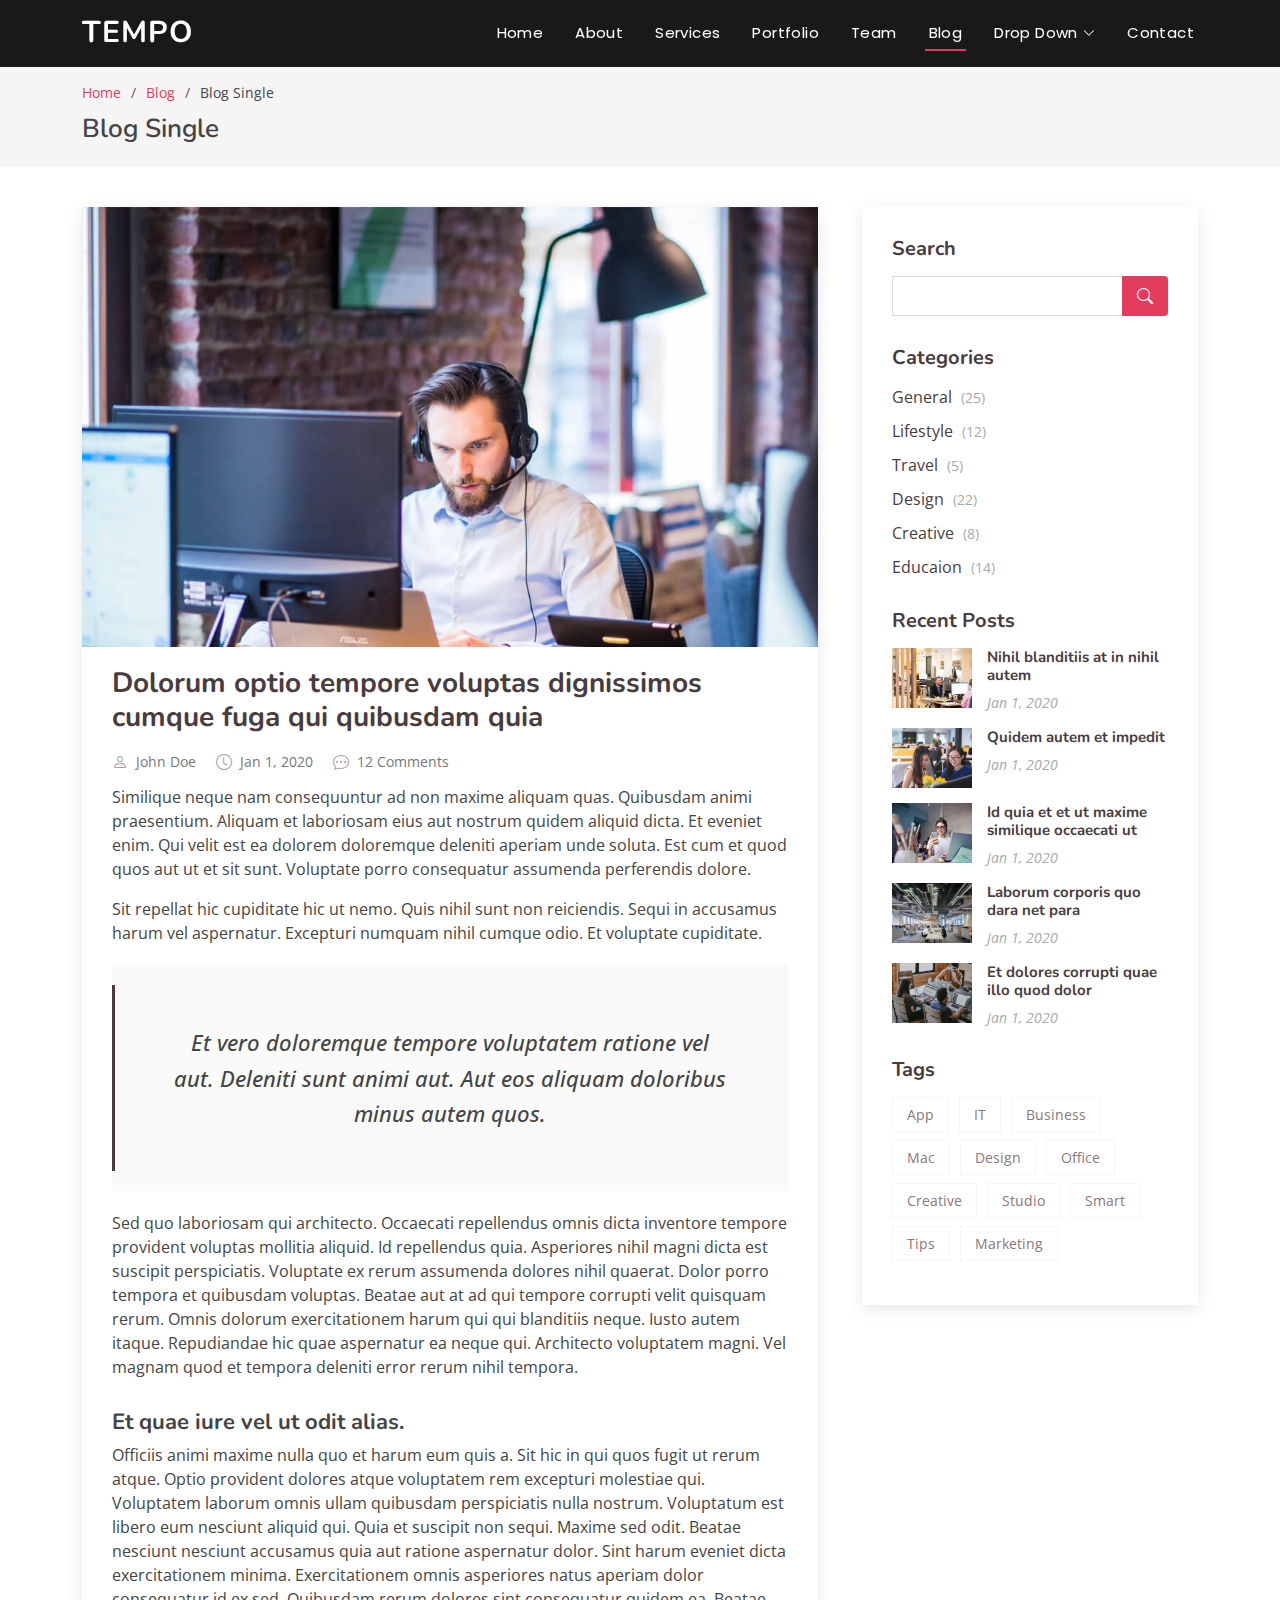
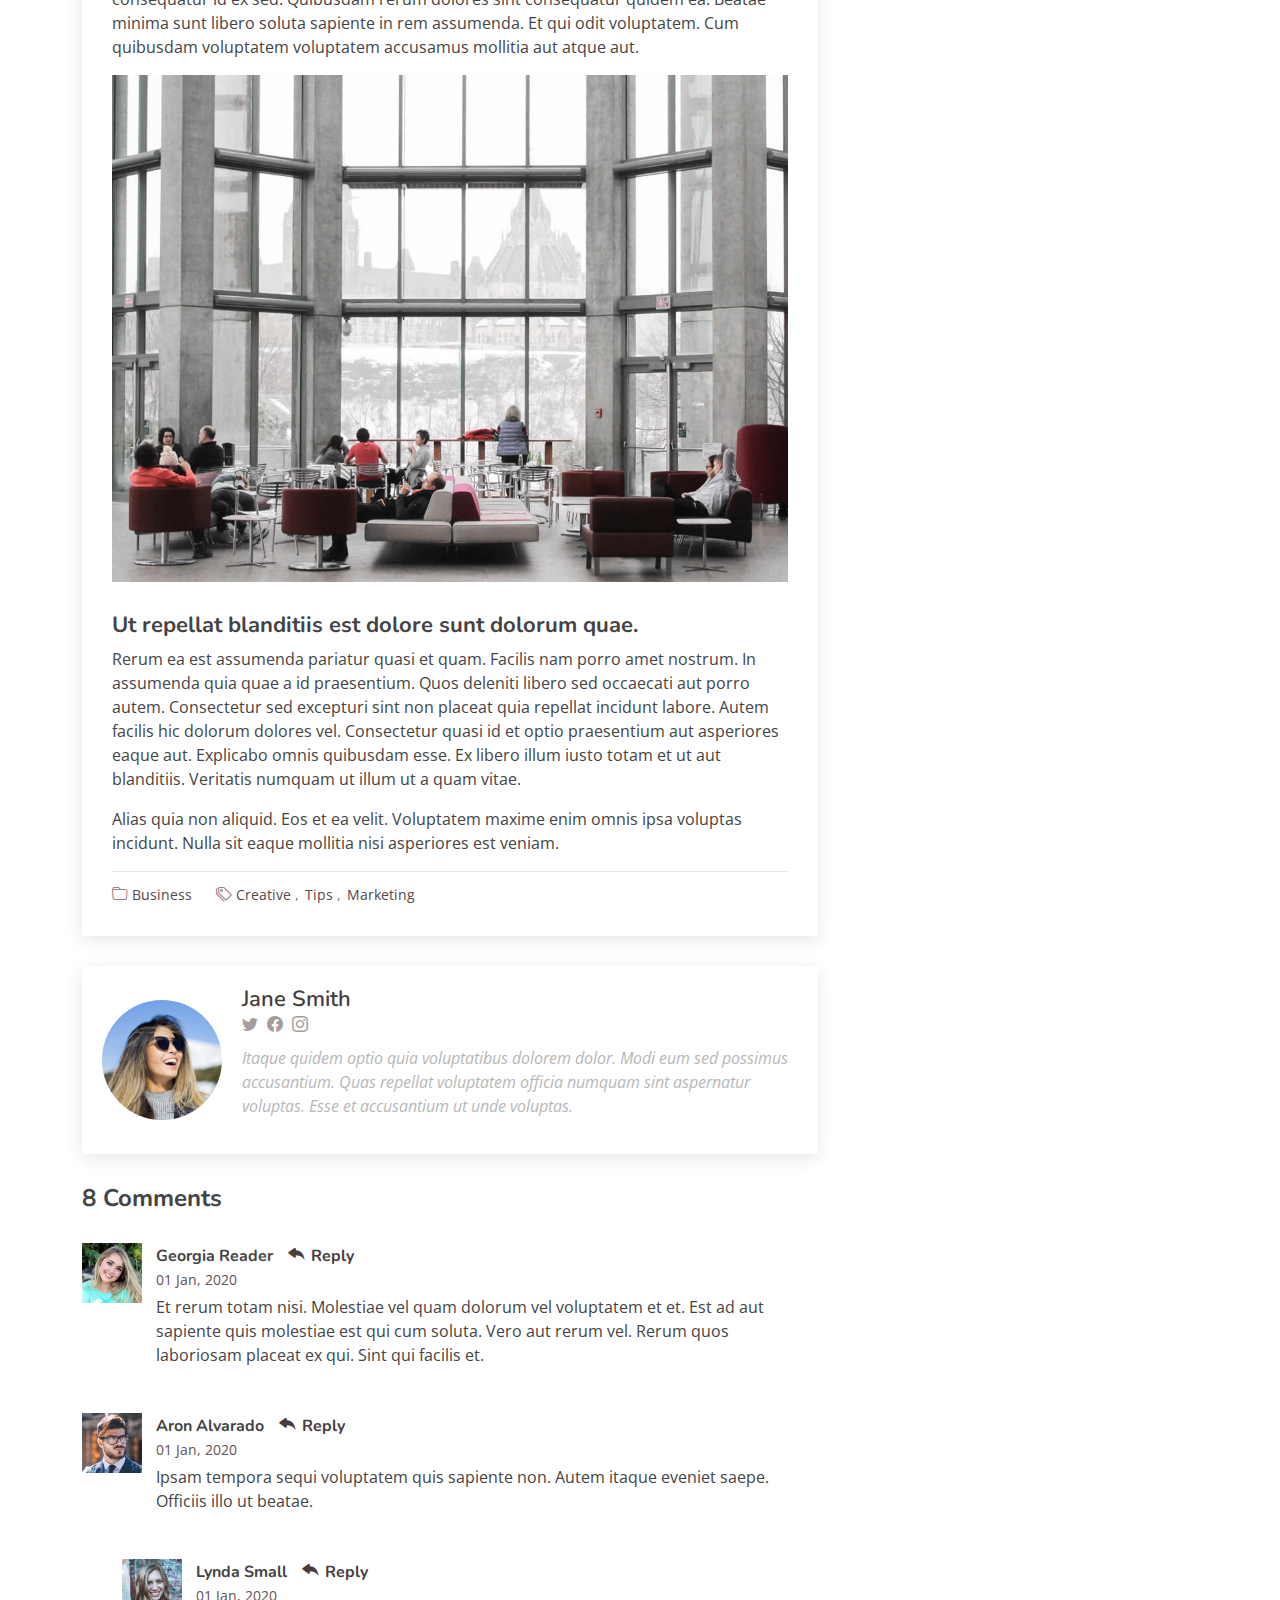
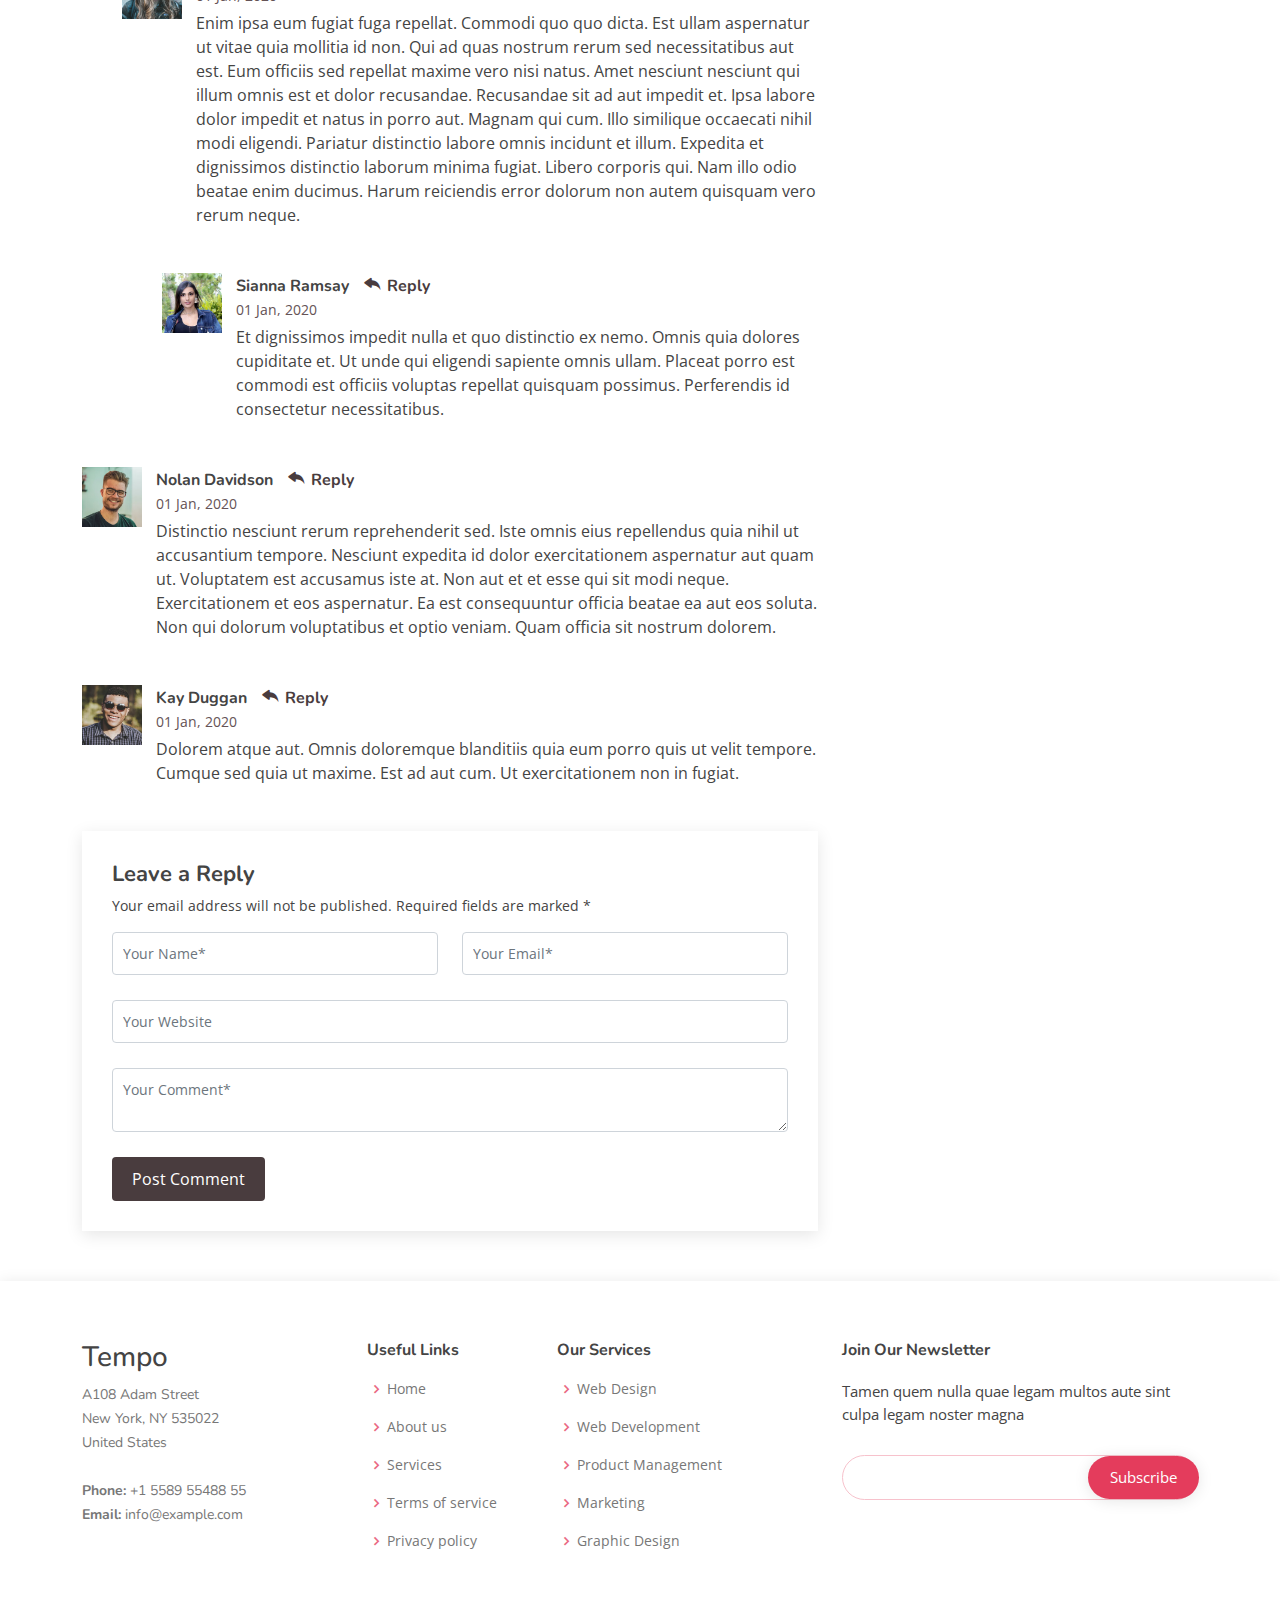
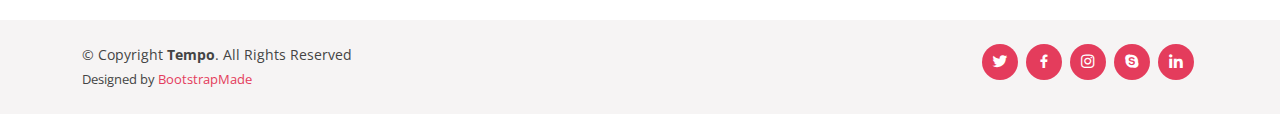
<file: blog-single.html>
<!DOCTYPE html>
<html lang="en">

<head>
  <meta charset="utf-8">
  <meta content="width=device-width, initial-scale=1.0" name="viewport">

  <title>Blog Single - Tempo Bootstrap Template</title>
  <meta content="" name="description">
  <meta content="" name="keywords">

  <!-- Favicons -->
  <link href="assets/img/favicon.png" rel="icon">
  <link href="assets/img/apple-touch-icon.png" rel="apple-touch-icon">

  <!-- Google Fonts -->
  <link href="https://fonts.googleapis.com/css?family=Open+Sans:300,300i,400,400i,600,600i,700,700i|Nunito:300,300i,400,400i,600,600i,700,700i|Poppins:300,300i,400,400i,500,500i,600,600i,700,700i" rel="stylesheet">

  <!-- Vendor CSS Files -->
  <link href="assets/vendor/bootstrap/css/bootstrap.min.css" rel="stylesheet">
  <link href="assets/vendor/bootstrap-icons/bootstrap-icons.css" rel="stylesheet">
  <link href="assets/vendor/boxicons/css/boxicons.min.css" rel="stylesheet">
  <link href="assets/vendor/glightbox/css/glightbox.min.css" rel="stylesheet">
  <link href="assets/vendor/remixicon/remixicon.css" rel="stylesheet">
  <link href="assets/vendor/swiper/swiper-bundle.min.css" rel="stylesheet">

  <!-- Template Main CSS File -->
  <link href="assets/css/style.css" rel="stylesheet">

  <!-- =======================================================
  * Template Name: Tempo - v4.7.0
  * Template URL: https://bootstrapmade.com/tempo-free-onepage-bootstrap-theme/
  * Author: BootstrapMade.com
  * License: https://bootstrapmade.com/license/
  ======================================================== -->
</head>

<body>

  <!-- ======= Header ======= -->
  <header id="header" class="fixed-top header-inner-pages">
    <div class="container d-flex align-items-center justify-content-between">

      <h1 class="logo"><a href="index.html">Tempo</a></h1>
      <!-- Uncomment below if you prefer to use an image logo -->
      <!-- <a href="index.html" class="logo"><img src="assets/img/logo.png" alt="" class="img-fluid"></a>-->

      <nav id="navbar" class="navbar">
        <ul>
          <li><a class="nav-link scrollto " href="#hero">Home</a></li>
          <li><a class="nav-link scrollto" href="#about">About</a></li>
          <li><a class="nav-link scrollto" href="#services">Services</a></li>
          <li><a class="nav-link scrollto " href="#portfolio">Portfolio</a></li>
          <li><a class="nav-link scrollto" href="#team">Team</a></li>
          <li><a class="active" href="blog.html">Blog</a></li>
          <li class="dropdown"><a href="#"><span>Drop Down</span> <i class="bi bi-chevron-down"></i></a>
            <ul>
              <li><a href="#">Drop Down 1</a></li>
              <li class="dropdown"><a href="#"><span>Deep Drop Down</span> <i class="bi bi-chevron-right"></i></a>
                <ul>
                  <li><a href="#">Deep Drop Down 1</a></li>
                  <li><a href="#">Deep Drop Down 2</a></li>
                  <li><a href="#">Deep Drop Down 3</a></li>
                  <li><a href="#">Deep Drop Down 4</a></li>
                  <li><a href="#">Deep Drop Down 5</a></li>
                </ul>
              </li>
              <li><a href="#">Drop Down 2</a></li>
              <li><a href="#">Drop Down 3</a></li>
              <li><a href="#">Drop Down 4</a></li>
            </ul>
          </li>
          <li><a class="nav-link scrollto" href="#contact">Contact</a></li>
        </ul>
        <i class="bi bi-list mobile-nav-toggle"></i>
      </nav><!-- .navbar -->

    </div>
  </header><!-- End Header -->

  <main id="main">

    <!-- ======= Breadcrumbs ======= -->
    <section id="breadcrumbs" class="breadcrumbs">
      <div class="container">

        <ol>
          <li><a href="index.html">Home</a></li>
          <li><a href="blog.html">Blog</a></li>
          <li>Blog Single</li>
        </ol>
        <h2>Blog Single</h2>

      </div>
    </section><!-- End Breadcrumbs -->

    <!-- ======= Blog Single Section ======= -->
    <section id="blog" class="blog">
      <div class="container" data-aos="fade-up">

        <div class="row">

          <div class="col-lg-8 entries">

            <article class="entry entry-single">

              <div class="entry-img">
                <img src="assets/img/blog/blog-1.jpg" alt="" class="img-fluid">
              </div>

              <h2 class="entry-title">
                <a href="blog-single.html">Dolorum optio tempore voluptas dignissimos cumque fuga qui quibusdam quia</a>
              </h2>

              <div class="entry-meta">
                <ul>
                  <li class="d-flex align-items-center"><i class="bi bi-person"></i> <a href="blog-single.html">John Doe</a></li>
                  <li class="d-flex align-items-center"><i class="bi bi-clock"></i> <a href="blog-single.html"><time datetime="2020-01-01">Jan 1, 2020</time></a></li>
                  <li class="d-flex align-items-center"><i class="bi bi-chat-dots"></i> <a href="blog-single.html">12 Comments</a></li>
                </ul>
              </div>

              <div class="entry-content">
                <p>
                  Similique neque nam consequuntur ad non maxime aliquam quas. Quibusdam animi praesentium. Aliquam et laboriosam eius aut nostrum quidem aliquid dicta.
                  Et eveniet enim. Qui velit est ea dolorem doloremque deleniti aperiam unde soluta. Est cum et quod quos aut ut et sit sunt. Voluptate porro consequatur assumenda perferendis dolore.
                </p>

                <p>
                  Sit repellat hic cupiditate hic ut nemo. Quis nihil sunt non reiciendis. Sequi in accusamus harum vel aspernatur. Excepturi numquam nihil cumque odio. Et voluptate cupiditate.
                </p>

                <blockquote>
                  <p>
                    Et vero doloremque tempore voluptatem ratione vel aut. Deleniti sunt animi aut. Aut eos aliquam doloribus minus autem quos.
                  </p>
                </blockquote>

                <p>
                  Sed quo laboriosam qui architecto. Occaecati repellendus omnis dicta inventore tempore provident voluptas mollitia aliquid. Id repellendus quia. Asperiores nihil magni dicta est suscipit perspiciatis. Voluptate ex rerum assumenda dolores nihil quaerat.
                  Dolor porro tempora et quibusdam voluptas. Beatae aut at ad qui tempore corrupti velit quisquam rerum. Omnis dolorum exercitationem harum qui qui blanditiis neque.
                  Iusto autem itaque. Repudiandae hic quae aspernatur ea neque qui. Architecto voluptatem magni. Vel magnam quod et tempora deleniti error rerum nihil tempora.
                </p>

                <h3>Et quae iure vel ut odit alias.</h3>
                <p>
                  Officiis animi maxime nulla quo et harum eum quis a. Sit hic in qui quos fugit ut rerum atque. Optio provident dolores atque voluptatem rem excepturi molestiae qui. Voluptatem laborum omnis ullam quibusdam perspiciatis nulla nostrum. Voluptatum est libero eum nesciunt aliquid qui.
                  Quia et suscipit non sequi. Maxime sed odit. Beatae nesciunt nesciunt accusamus quia aut ratione aspernatur dolor. Sint harum eveniet dicta exercitationem minima. Exercitationem omnis asperiores natus aperiam dolor consequatur id ex sed. Quibusdam rerum dolores sint consequatur quidem ea.
                  Beatae minima sunt libero soluta sapiente in rem assumenda. Et qui odit voluptatem. Cum quibusdam voluptatem voluptatem accusamus mollitia aut atque aut.
                </p>
                <img src="assets/img/blog/blog-inside-post.jpg" class="img-fluid" alt="">

                <h3>Ut repellat blanditiis est dolore sunt dolorum quae.</h3>
                <p>
                  Rerum ea est assumenda pariatur quasi et quam. Facilis nam porro amet nostrum. In assumenda quia quae a id praesentium. Quos deleniti libero sed occaecati aut porro autem. Consectetur sed excepturi sint non placeat quia repellat incidunt labore. Autem facilis hic dolorum dolores vel.
                  Consectetur quasi id et optio praesentium aut asperiores eaque aut. Explicabo omnis quibusdam esse. Ex libero illum iusto totam et ut aut blanditiis. Veritatis numquam ut illum ut a quam vitae.
                </p>
                <p>
                  Alias quia non aliquid. Eos et ea velit. Voluptatem maxime enim omnis ipsa voluptas incidunt. Nulla sit eaque mollitia nisi asperiores est veniam.
                </p>

              </div>

              <div class="entry-footer">
                <i class="bi bi-folder"></i>
                <ul class="cats">
                  <li><a href="#">Business</a></li>
                </ul>

                <i class="bi bi-tags"></i>
                <ul class="tags">
                  <li><a href="#">Creative</a></li>
                  <li><a href="#">Tips</a></li>
                  <li><a href="#">Marketing</a></li>
                </ul>
              </div>

            </article><!-- End blog entry -->

            <div class="blog-author d-flex align-items-center">
              <img src="assets/img/blog/blog-author.jpg" class="rounded-circle float-left" alt="">
              <div>
                <h4>Jane Smith</h4>
                <div class="social-links">
                  <a href="https://twitters.com/#"><i class="bi bi-twitter"></i></a>
                  <a href="https://facebook.com/#"><i class="bi bi-facebook"></i></a>
                  <a href="https://instagram.com/#"><i class="biu bi-instagram"></i></a>
                </div>
                <p>
                  Itaque quidem optio quia voluptatibus dolorem dolor. Modi eum sed possimus accusantium. Quas repellat voluptatem officia numquam sint aspernatur voluptas. Esse et accusantium ut unde voluptas.
                </p>
              </div>
            </div><!-- End blog author bio -->

            <div class="blog-comments">

              <h4 class="comments-count">8 Comments</h4>

              <div id="comment-1" class="comment">
                <div class="d-flex">
                  <div class="comment-img"><img src="assets/img/blog/comments-1.jpg" alt=""></div>
                  <div>
                    <h5><a href="">Georgia Reader</a> <a href="#" class="reply"><i class="bi bi-reply-fill"></i> Reply</a></h5>
                    <time datetime="2020-01-01">01 Jan, 2020</time>
                    <p>
                      Et rerum totam nisi. Molestiae vel quam dolorum vel voluptatem et et. Est ad aut sapiente quis molestiae est qui cum soluta.
                      Vero aut rerum vel. Rerum quos laboriosam placeat ex qui. Sint qui facilis et.
                    </p>
                  </div>
                </div>
              </div><!-- End comment #1 -->

              <div id="comment-2" class="comment">
                <div class="d-flex">
                  <div class="comment-img"><img src="assets/img/blog/comments-2.jpg" alt=""></div>
                  <div>
                    <h5><a href="">Aron Alvarado</a> <a href="#" class="reply"><i class="bi bi-reply-fill"></i> Reply</a></h5>
                    <time datetime="2020-01-01">01 Jan, 2020</time>
                    <p>
                      Ipsam tempora sequi voluptatem quis sapiente non. Autem itaque eveniet saepe. Officiis illo ut beatae.
                    </p>
                  </div>
                </div>

                <div id="comment-reply-1" class="comment comment-reply">
                  <div class="d-flex">
                    <div class="comment-img"><img src="assets/img/blog/comments-3.jpg" alt=""></div>
                    <div>
                      <h5><a href="">Lynda Small</a> <a href="#" class="reply"><i class="bi bi-reply-fill"></i> Reply</a></h5>
                      <time datetime="2020-01-01">01 Jan, 2020</time>
                      <p>
                        Enim ipsa eum fugiat fuga repellat. Commodi quo quo dicta. Est ullam aspernatur ut vitae quia mollitia id non. Qui ad quas nostrum rerum sed necessitatibus aut est. Eum officiis sed repellat maxime vero nisi natus. Amet nesciunt nesciunt qui illum omnis est et dolor recusandae.

                        Recusandae sit ad aut impedit et. Ipsa labore dolor impedit et natus in porro aut. Magnam qui cum. Illo similique occaecati nihil modi eligendi. Pariatur distinctio labore omnis incidunt et illum. Expedita et dignissimos distinctio laborum minima fugiat.

                        Libero corporis qui. Nam illo odio beatae enim ducimus. Harum reiciendis error dolorum non autem quisquam vero rerum neque.
                      </p>
                    </div>
                  </div>

                  <div id="comment-reply-2" class="comment comment-reply">
                    <div class="d-flex">
                      <div class="comment-img"><img src="assets/img/blog/comments-4.jpg" alt=""></div>
                      <div>
                        <h5><a href="">Sianna Ramsay</a> <a href="#" class="reply"><i class="bi bi-reply-fill"></i> Reply</a></h5>
                        <time datetime="2020-01-01">01 Jan, 2020</time>
                        <p>
                          Et dignissimos impedit nulla et quo distinctio ex nemo. Omnis quia dolores cupiditate et. Ut unde qui eligendi sapiente omnis ullam. Placeat porro est commodi est officiis voluptas repellat quisquam possimus. Perferendis id consectetur necessitatibus.
                        </p>
                      </div>
                    </div>

                  </div><!-- End comment reply #2-->

                </div><!-- End comment reply #1-->

              </div><!-- End comment #2-->

              <div id="comment-3" class="comment">
                <div class="d-flex">
                  <div class="comment-img"><img src="assets/img/blog/comments-5.jpg" alt=""></div>
                  <div>
                    <h5><a href="">Nolan Davidson</a> <a href="#" class="reply"><i class="bi bi-reply-fill"></i> Reply</a></h5>
                    <time datetime="2020-01-01">01 Jan, 2020</time>
                    <p>
                      Distinctio nesciunt rerum reprehenderit sed. Iste omnis eius repellendus quia nihil ut accusantium tempore. Nesciunt expedita id dolor exercitationem aspernatur aut quam ut. Voluptatem est accusamus iste at.
                      Non aut et et esse qui sit modi neque. Exercitationem et eos aspernatur. Ea est consequuntur officia beatae ea aut eos soluta. Non qui dolorum voluptatibus et optio veniam. Quam officia sit nostrum dolorem.
                    </p>
                  </div>
                </div>

              </div><!-- End comment #3 -->

              <div id="comment-4" class="comment">
                <div class="d-flex">
                  <div class="comment-img"><img src="assets/img/blog/comments-6.jpg" alt=""></div>
                  <div>
                    <h5><a href="">Kay Duggan</a> <a href="#" class="reply"><i class="bi bi-reply-fill"></i> Reply</a></h5>
                    <time datetime="2020-01-01">01 Jan, 2020</time>
                    <p>
                      Dolorem atque aut. Omnis doloremque blanditiis quia eum porro quis ut velit tempore. Cumque sed quia ut maxime. Est ad aut cum. Ut exercitationem non in fugiat.
                    </p>
                  </div>
                </div>

              </div><!-- End comment #4 -->

              <div class="reply-form">
                <h4>Leave a Reply</h4>
                <p>Your email address will not be published. Required fields are marked * </p>
                <form action="">
                  <div class="row">
                    <div class="col-md-6 form-group">
                      <input name="name" type="text" class="form-control" placeholder="Your Name*">
                    </div>
                    <div class="col-md-6 form-group">
                      <input name="email" type="text" class="form-control" placeholder="Your Email*">
                    </div>
                  </div>
                  <div class="row">
                    <div class="col form-group">
                      <input name="website" type="text" class="form-control" placeholder="Your Website">
                    </div>
                  </div>
                  <div class="row">
                    <div class="col form-group">
                      <textarea name="comment" class="form-control" placeholder="Your Comment*"></textarea>
                    </div>
                  </div>
                  <button type="submit" class="btn btn-primary">Post Comment</button>

                </form>

              </div>

            </div><!-- End blog comments -->

          </div><!-- End blog entries list -->

          <div class="col-lg-4">

            <div class="sidebar">

              <h3 class="sidebar-title">Search</h3>
              <div class="sidebar-item search-form">
                <form action="">
                  <input type="text">
                  <button type="submit"><i class="bi bi-search"></i></button>
                </form>
              </div><!-- End sidebar search formn-->

              <h3 class="sidebar-title">Categories</h3>
              <div class="sidebar-item categories">
                <ul>
                  <li><a href="#">General <span>(25)</span></a></li>
                  <li><a href="#">Lifestyle <span>(12)</span></a></li>
                  <li><a href="#">Travel <span>(5)</span></a></li>
                  <li><a href="#">Design <span>(22)</span></a></li>
                  <li><a href="#">Creative <span>(8)</span></a></li>
                  <li><a href="#">Educaion <span>(14)</span></a></li>
                </ul>
              </div><!-- End sidebar categories-->

              <h3 class="sidebar-title">Recent Posts</h3>
              <div class="sidebar-item recent-posts">
                <div class="post-item clearfix">
                  <img src="assets/img/blog/blog-recent-1.jpg" alt="">
                  <h4><a href="blog-single.html">Nihil blanditiis at in nihil autem</a></h4>
                  <time datetime="2020-01-01">Jan 1, 2020</time>
                </div>

                <div class="post-item clearfix">
                  <img src="assets/img/blog/blog-recent-2.jpg" alt="">
                  <h4><a href="blog-single.html">Quidem autem et impedit</a></h4>
                  <time datetime="2020-01-01">Jan 1, 2020</time>
                </div>

                <div class="post-item clearfix">
                  <img src="assets/img/blog/blog-recent-3.jpg" alt="">
                  <h4><a href="blog-single.html">Id quia et et ut maxime similique occaecati ut</a></h4>
                  <time datetime="2020-01-01">Jan 1, 2020</time>
                </div>

                <div class="post-item clearfix">
                  <img src="assets/img/blog/blog-recent-4.jpg" alt="">
                  <h4><a href="blog-single.html">Laborum corporis quo dara net para</a></h4>
                  <time datetime="2020-01-01">Jan 1, 2020</time>
                </div>

                <div class="post-item clearfix">
                  <img src="assets/img/blog/blog-recent-5.jpg" alt="">
                  <h4><a href="blog-single.html">Et dolores corrupti quae illo quod dolor</a></h4>
                  <time datetime="2020-01-01">Jan 1, 2020</time>
                </div>

              </div><!-- End sidebar recent posts-->

              <h3 class="sidebar-title">Tags</h3>
              <div class="sidebar-item tags">
                <ul>
                  <li><a href="#">App</a></li>
                  <li><a href="#">IT</a></li>
                  <li><a href="#">Business</a></li>
                  <li><a href="#">Mac</a></li>
                  <li><a href="#">Design</a></li>
                  <li><a href="#">Office</a></li>
                  <li><a href="#">Creative</a></li>
                  <li><a href="#">Studio</a></li>
                  <li><a href="#">Smart</a></li>
                  <li><a href="#">Tips</a></li>
                  <li><a href="#">Marketing</a></li>
                </ul>
              </div><!-- End sidebar tags-->

            </div><!-- End sidebar -->

          </div><!-- End blog sidebar -->

        </div>

      </div>
    </section><!-- End Blog Single Section -->

  </main><!-- End #main -->

  <!-- ======= Footer ======= -->
  <footer id="footer">

    <div class="footer-top">
      <div class="container">
        <div class="row">

          <div class="col-lg-3 col-md-6 footer-contact">
            <h3>Tempo</h3>
            <p>
              A108 Adam Street <br>
              New York, NY 535022<br>
              United States <br><br>
              <strong>Phone:</strong> +1 5589 55488 55<br>
              <strong>Email:</strong> info@example.com<br>
            </p>
          </div>

          <div class="col-lg-2 col-md-6 footer-links">
            <h4>Useful Links</h4>
            <ul>
              <li><i class="bx bx-chevron-right"></i> <a href="#">Home</a></li>
              <li><i class="bx bx-chevron-right"></i> <a href="#">About us</a></li>
              <li><i class="bx bx-chevron-right"></i> <a href="#">Services</a></li>
              <li><i class="bx bx-chevron-right"></i> <a href="#">Terms of service</a></li>
              <li><i class="bx bx-chevron-right"></i> <a href="#">Privacy policy</a></li>
            </ul>
          </div>

          <div class="col-lg-3 col-md-6 footer-links">
            <h4>Our Services</h4>
            <ul>
              <li><i class="bx bx-chevron-right"></i> <a href="#">Web Design</a></li>
              <li><i class="bx bx-chevron-right"></i> <a href="#">Web Development</a></li>
              <li><i class="bx bx-chevron-right"></i> <a href="#">Product Management</a></li>
              <li><i class="bx bx-chevron-right"></i> <a href="#">Marketing</a></li>
              <li><i class="bx bx-chevron-right"></i> <a href="#">Graphic Design</a></li>
            </ul>
          </div>

          <div class="col-lg-4 col-md-6 footer-newsletter">
            <h4>Join Our Newsletter</h4>
            <p>Tamen quem nulla quae legam multos aute sint culpa legam noster magna</p>
            <form action="" method="post">
              <input type="email" name="email"><input type="submit" value="Subscribe">
            </form>
          </div>

        </div>
      </div>
    </div>

    <div class="container d-md-flex py-4">

      <div class="me-md-auto text-center text-md-start">
        <div class="copyright">
          &copy; Copyright <strong><span>Tempo</span></strong>. All Rights Reserved
        </div>
        <div class="credits">
          <!-- All the links in the footer should remain intact. -->
          <!-- You can delete the links only if you purchased the pro version. -->
          <!-- Licensing information: https://bootstrapmade.com/license/ -->
          <!-- Purchase the pro version with working PHP/AJAX contact form: https://bootstrapmade.com/tempo-free-onepage-bootstrap-theme/ -->
          Designed by <a href="https://bootstrapmade.com/">BootstrapMade</a>
        </div>
      </div>
      <div class="social-links text-center text-md-right pt-3 pt-md-0">
        <a href="#" class="twitter"><i class="bx bxl-twitter"></i></a>
        <a href="#" class="facebook"><i class="bx bxl-facebook"></i></a>
        <a href="#" class="instagram"><i class="bx bxl-instagram"></i></a>
        <a href="#" class="google-plus"><i class="bx bxl-skype"></i></a>
        <a href="#" class="linkedin"><i class="bx bxl-linkedin"></i></a>
      </div>
    </div>
  </footer><!-- End Footer -->

  <a href="#" class="back-to-top d-flex align-items-center justify-content-center"><i class="bi bi-arrow-up-short"></i></a>

  <!-- Vendor JS Files -->
  <script src="assets/vendor/bootstrap/js/bootstrap.bundle.min.js"></script>
  <script src="assets/vendor/glightbox/js/glightbox.min.js"></script>
  <script src="assets/vendor/isotope-layout/isotope.pkgd.min.js"></script>
  <script src="assets/vendor/swiper/swiper-bundle.min.js"></script>
  <script src="assets/vendor/php-email-form/validate.js"></script>

  <!-- Template Main JS File -->
  <script src="assets/js/main.js"></script>

</body>

</html>
</file>
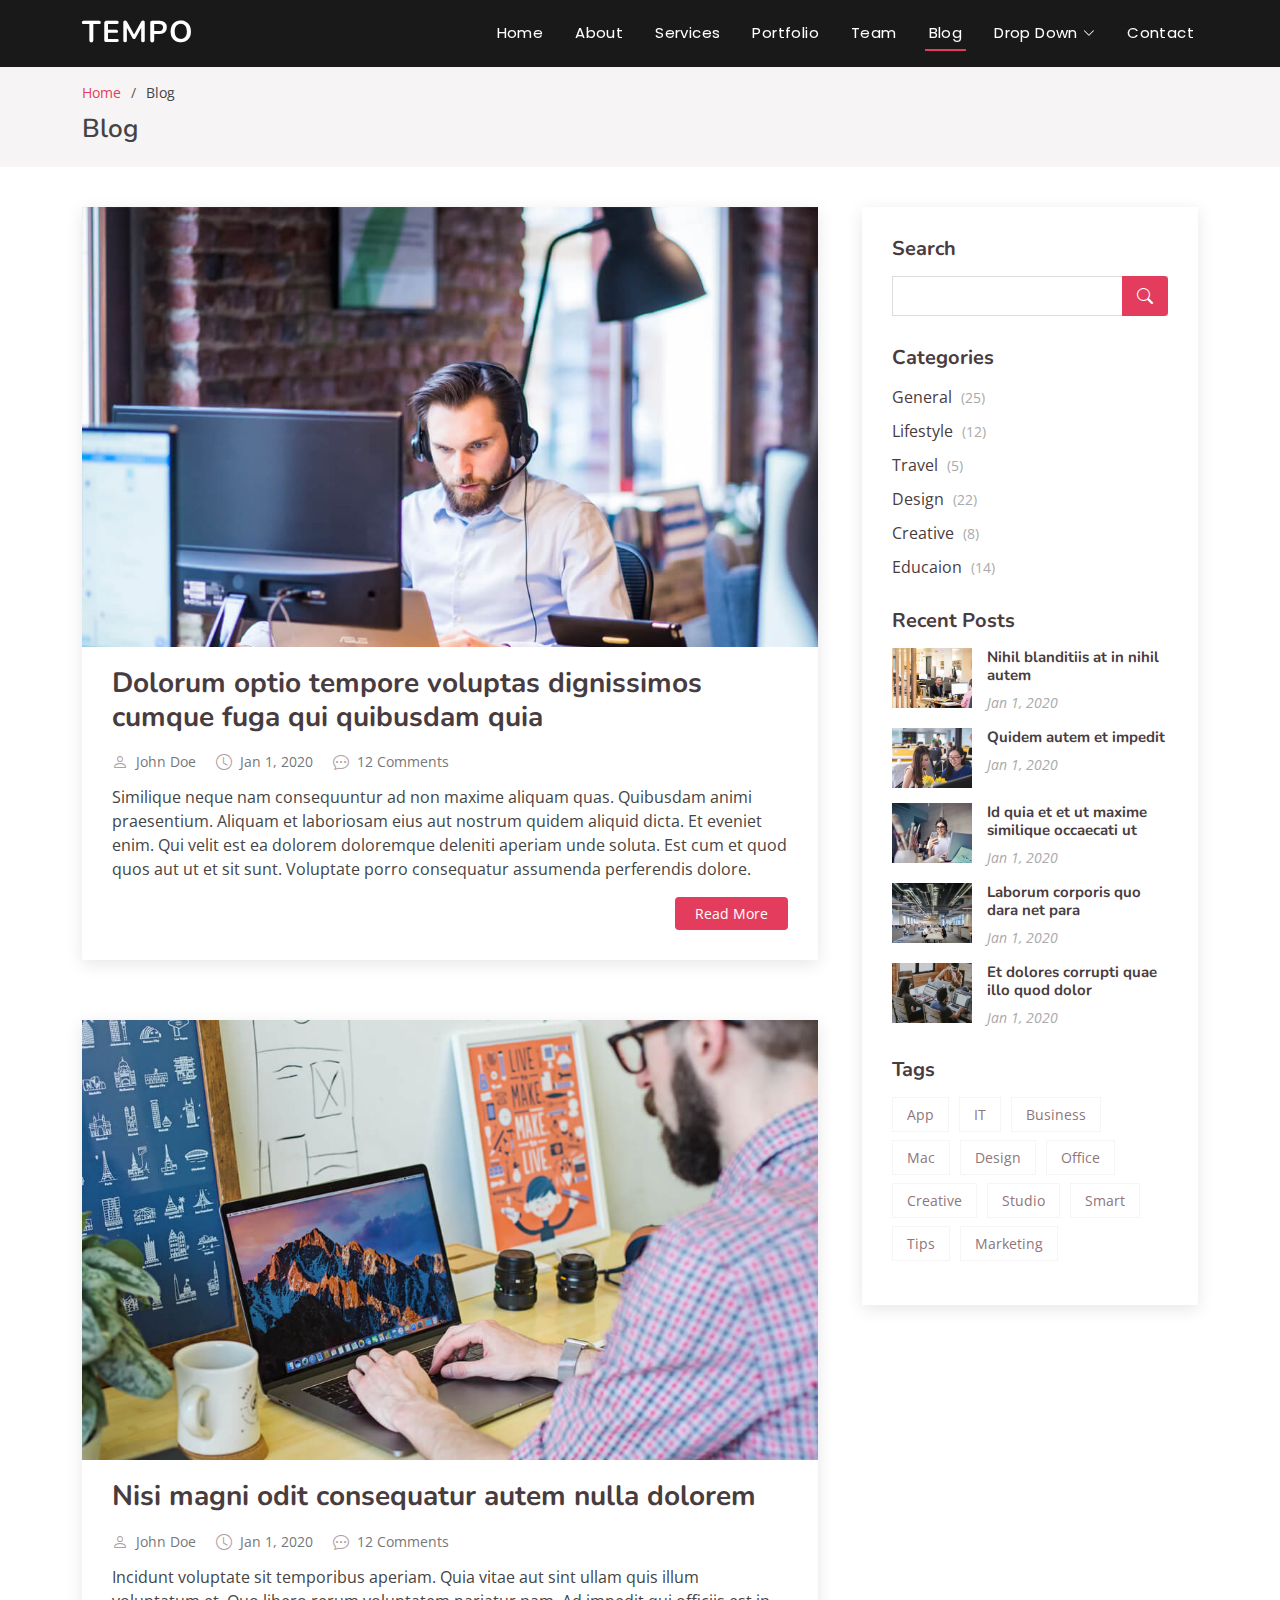
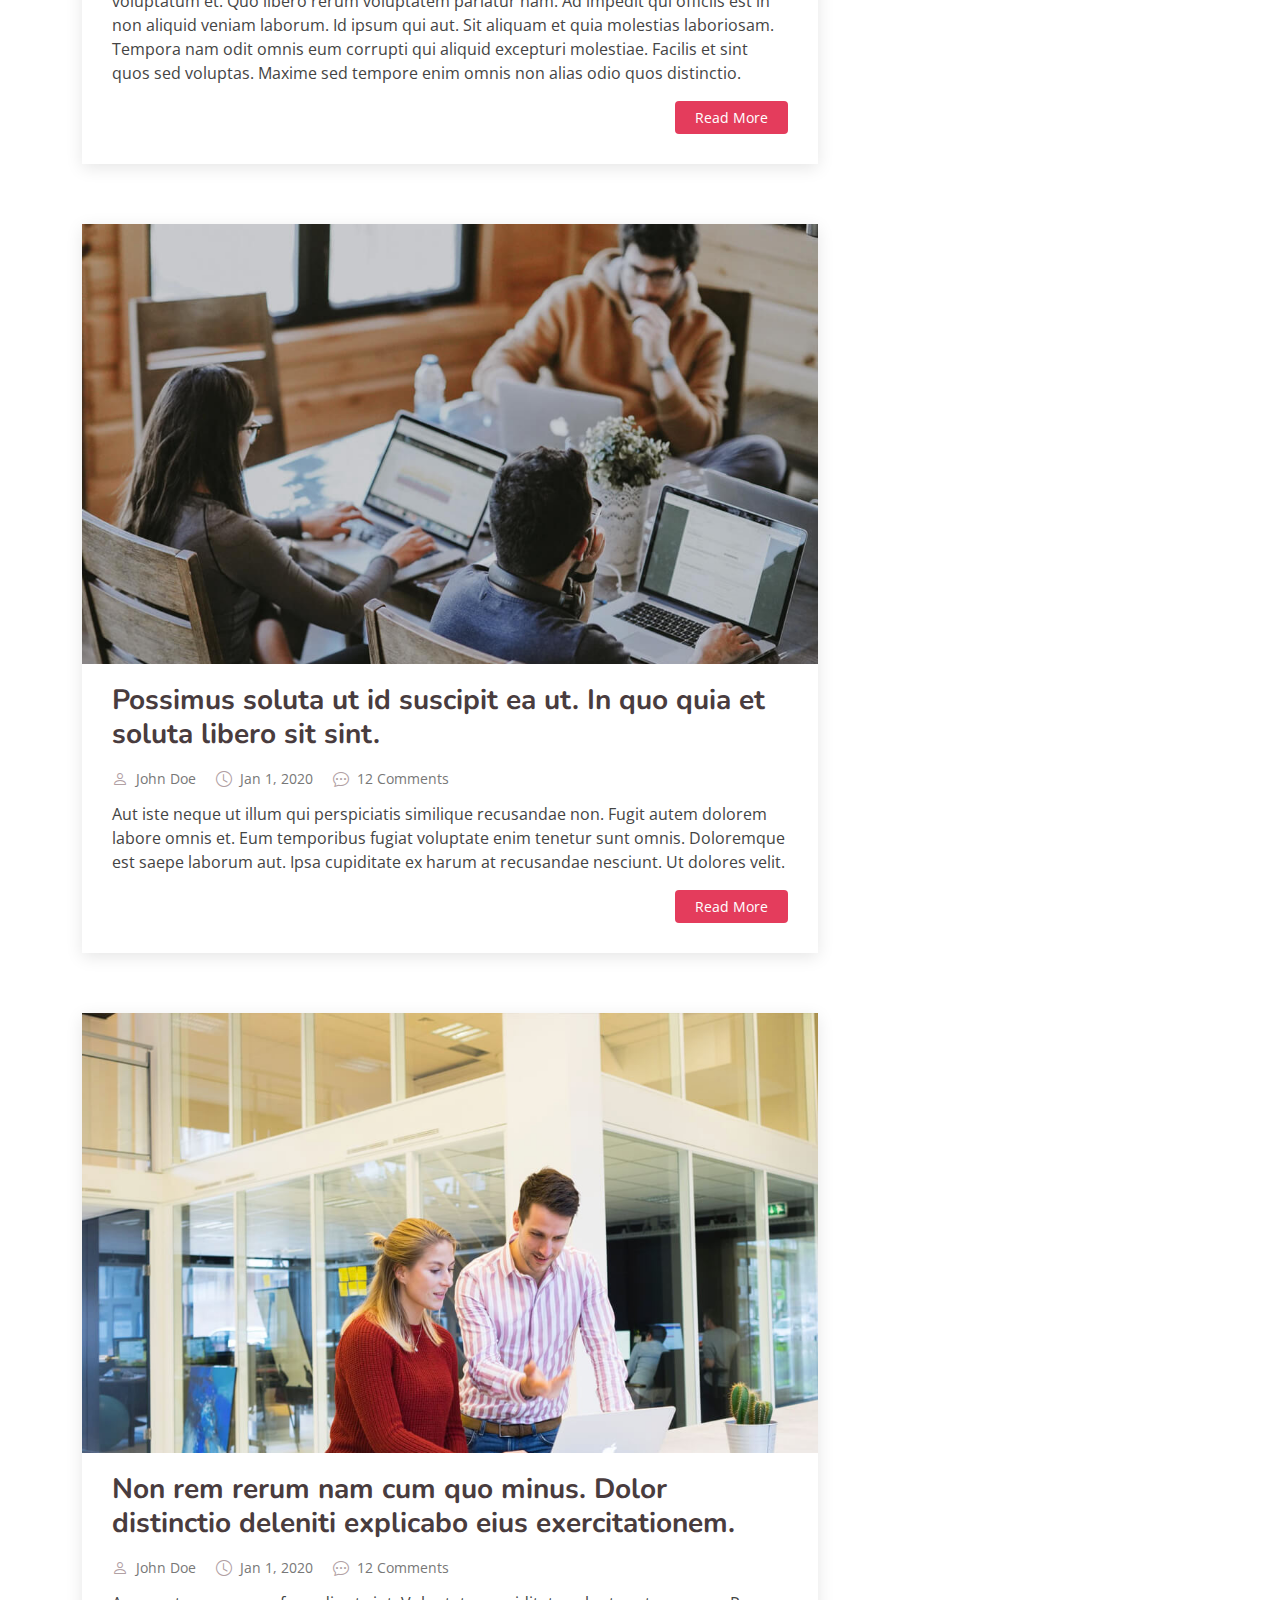
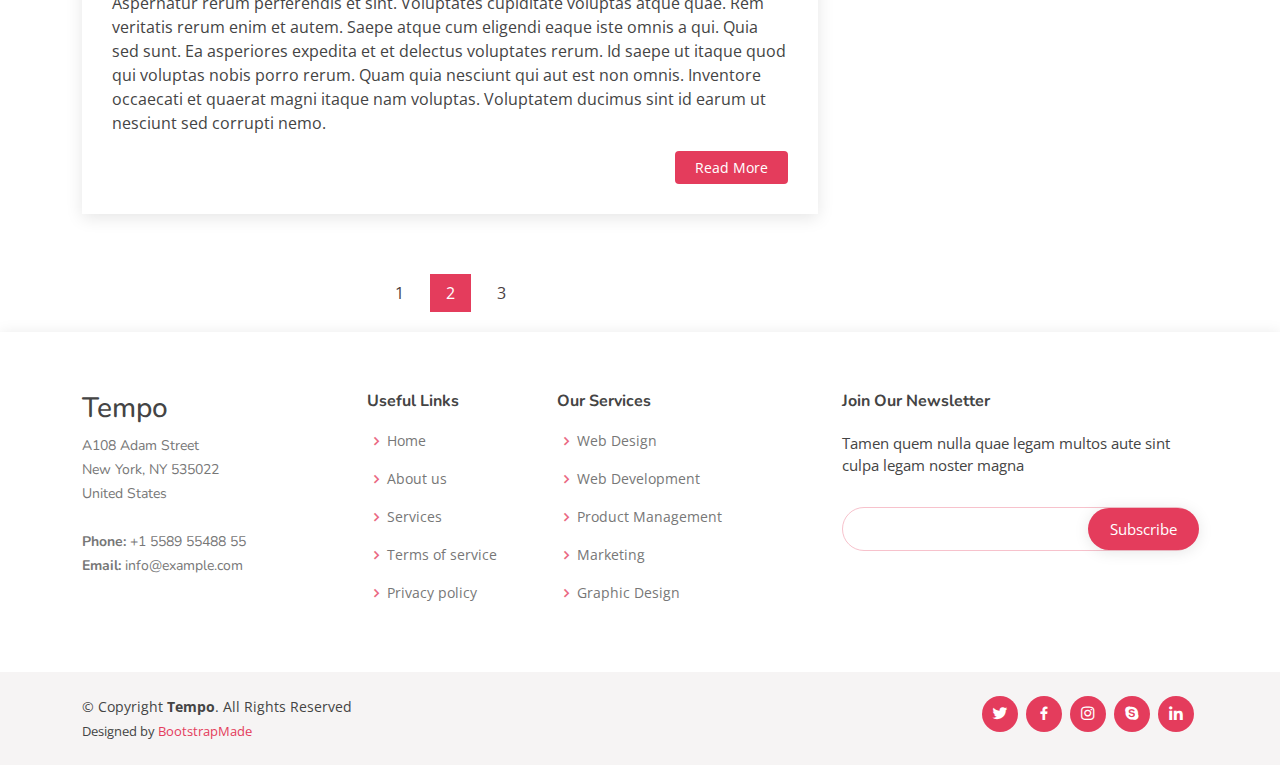
<file: blog.html>
<!DOCTYPE html>
<html lang="en">

<head>
  <meta charset="utf-8">
  <meta content="width=device-width, initial-scale=1.0" name="viewport">

  <title>Blog - Tempo Bootstrap Template</title>
  <meta content="" name="description">
  <meta content="" name="keywords">

  <!-- Favicons -->
  <link href="assets/img/favicon.png" rel="icon">
  <link href="assets/img/apple-touch-icon.png" rel="apple-touch-icon">

  <!-- Google Fonts -->
  <link href="https://fonts.googleapis.com/css?family=Open+Sans:300,300i,400,400i,600,600i,700,700i|Nunito:300,300i,400,400i,600,600i,700,700i|Poppins:300,300i,400,400i,500,500i,600,600i,700,700i" rel="stylesheet">

  <!-- Vendor CSS Files -->
  <link href="assets/vendor/bootstrap/css/bootstrap.min.css" rel="stylesheet">
  <link href="assets/vendor/bootstrap-icons/bootstrap-icons.css" rel="stylesheet">
  <link href="assets/vendor/boxicons/css/boxicons.min.css" rel="stylesheet">
  <link href="assets/vendor/glightbox/css/glightbox.min.css" rel="stylesheet">
  <link href="assets/vendor/remixicon/remixicon.css" rel="stylesheet">
  <link href="assets/vendor/swiper/swiper-bundle.min.css" rel="stylesheet">

  <!-- Template Main CSS File -->
  <link href="assets/css/style.css" rel="stylesheet">

  <!-- =======================================================
  * Template Name: Tempo - v4.7.0
  * Template URL: https://bootstrapmade.com/tempo-free-onepage-bootstrap-theme/
  * Author: BootstrapMade.com
  * License: https://bootstrapmade.com/license/
  ======================================================== -->
</head>

<body>

  <!-- ======= Header ======= -->
  <header id="header" class="fixed-top header-inner-pages">
    <div class="container d-flex align-items-center justify-content-between">

      <h1 class="logo"><a href="index.html">Tempo</a></h1>
      <!-- Uncomment below if you prefer to use an image logo -->
      <!-- <a href="index.html" class="logo"><img src="assets/img/logo.png" alt="" class="img-fluid"></a>-->

      <nav id="navbar" class="navbar">
        <ul>
          <li><a class="nav-link scrollto " href="#hero">Home</a></li>
          <li><a class="nav-link scrollto" href="#about">About</a></li>
          <li><a class="nav-link scrollto" href="#services">Services</a></li>
          <li><a class="nav-link scrollto " href="#portfolio">Portfolio</a></li>
          <li><a class="nav-link scrollto" href="#team">Team</a></li>
          <li><a class="active" href="blog.html">Blog</a></li>
          <li class="dropdown"><a href="#"><span>Drop Down</span> <i class="bi bi-chevron-down"></i></a>
            <ul>
              <li><a href="#">Drop Down 1</a></li>
              <li class="dropdown"><a href="#"><span>Deep Drop Down</span> <i class="bi bi-chevron-right"></i></a>
                <ul>
                  <li><a href="#">Deep Drop Down 1</a></li>
                  <li><a href="#">Deep Drop Down 2</a></li>
                  <li><a href="#">Deep Drop Down 3</a></li>
                  <li><a href="#">Deep Drop Down 4</a></li>
                  <li><a href="#">Deep Drop Down 5</a></li>
                </ul>
              </li>
              <li><a href="#">Drop Down 2</a></li>
              <li><a href="#">Drop Down 3</a></li>
              <li><a href="#">Drop Down 4</a></li>
            </ul>
          </li>
          <li><a class="nav-link scrollto" href="#contact">Contact</a></li>
        </ul>
        <i class="bi bi-list mobile-nav-toggle"></i>
      </nav><!-- .navbar -->

    </div>
  </header><!-- End Header -->

  <main id="main">

    <!-- ======= Breadcrumbs ======= -->
    <section id="breadcrumbs" class="breadcrumbs">
      <div class="container">

        <ol>
          <li><a href="index.html">Home</a></li>
          <li>Blog</li>
        </ol>
        <h2>Blog</h2>

      </div>
    </section><!-- End Breadcrumbs -->

    <!-- ======= Blog Section ======= -->
    <section id="blog" class="blog">
      <div class="container" data-aos="fade-up">

        <div class="row">

          <div class="col-lg-8 entries">

            <article class="entry">

              <div class="entry-img">
                <img src="assets/img/blog/blog-1.jpg" alt="" class="img-fluid">
              </div>

              <h2 class="entry-title">
                <a href="blog-single.html">Dolorum optio tempore voluptas dignissimos cumque fuga qui quibusdam quia</a>
              </h2>

              <div class="entry-meta">
                <ul>
                  <li class="d-flex align-items-center"><i class="bi bi-person"></i> <a href="blog-single.html">John Doe</a></li>
                  <li class="d-flex align-items-center"><i class="bi bi-clock"></i> <a href="blog-single.html"><time datetime="2020-01-01">Jan 1, 2020</time></a></li>
                  <li class="d-flex align-items-center"><i class="bi bi-chat-dots"></i> <a href="blog-single.html">12 Comments</a></li>
                </ul>
              </div>

              <div class="entry-content">
                <p>
                  Similique neque nam consequuntur ad non maxime aliquam quas. Quibusdam animi praesentium. Aliquam et laboriosam eius aut nostrum quidem aliquid dicta.
                  Et eveniet enim. Qui velit est ea dolorem doloremque deleniti aperiam unde soluta. Est cum et quod quos aut ut et sit sunt. Voluptate porro consequatur assumenda perferendis dolore.
                </p>
                <div class="read-more">
                  <a href="blog-single.html">Read More</a>
                </div>
              </div>

            </article><!-- End blog entry -->

            <article class="entry">

              <div class="entry-img">
                <img src="assets/img/blog/blog-2.jpg" alt="" class="img-fluid">
              </div>

              <h2 class="entry-title">
                <a href="blog-single.html">Nisi magni odit consequatur autem nulla dolorem</a>
              </h2>

              <div class="entry-meta">
                <ul>
                  <li class="d-flex align-items-center"><i class="bi bi-person"></i> <a href="blog-single.html">John Doe</a></li>
                  <li class="d-flex align-items-center"><i class="bi bi-clock"></i> <a href="blog-single.html"><time datetime="2020-01-01">Jan 1, 2020</time></a></li>
                  <li class="d-flex align-items-center"><i class="bi bi-chat-dots"></i> <a href="blog-single.html">12 Comments</a></li>
                </ul>
              </div>

              <div class="entry-content">
                <p>
                  Incidunt voluptate sit temporibus aperiam. Quia vitae aut sint ullam quis illum voluptatum et. Quo libero rerum voluptatem pariatur nam.
                  Ad impedit qui officiis est in non aliquid veniam laborum. Id ipsum qui aut. Sit aliquam et quia molestias laboriosam. Tempora nam odit omnis eum corrupti qui aliquid excepturi molestiae. Facilis et sint quos sed voluptas. Maxime sed tempore enim omnis non alias odio quos distinctio.
                </p>
                <div class="read-more">
                  <a href="blog-single.html">Read More</a>
                </div>
              </div>

            </article><!-- End blog entry -->

            <article class="entry">

              <div class="entry-img">
                <img src="assets/img/blog/blog-3.jpg" alt="" class="img-fluid">
              </div>

              <h2 class="entry-title">
                <a href="blog-single.html">Possimus soluta ut id suscipit ea ut. In quo quia et soluta libero sit sint.</a>
              </h2>

              <div class="entry-meta">
                <ul>
                  <li class="d-flex align-items-center"><i class="bi bi-person"></i> <a href="blog-single.html">John Doe</a></li>
                  <li class="d-flex align-items-center"><i class="bi bi-clock"></i> <a href="blog-single.html"><time datetime="2020-01-01">Jan 1, 2020</time></a></li>
                  <li class="d-flex align-items-center"><i class="bi bi-chat-dots"></i> <a href="blog-single.html">12 Comments</a></li>
                </ul>
              </div>

              <div class="entry-content">
                <p>
                  Aut iste neque ut illum qui perspiciatis similique recusandae non. Fugit autem dolorem labore omnis et. Eum temporibus fugiat voluptate enim tenetur sunt omnis.
                  Doloremque est saepe laborum aut. Ipsa cupiditate ex harum at recusandae nesciunt. Ut dolores velit.
                </p>
                <div class="read-more">
                  <a href="blog-single.html">Read More</a>
                </div>
              </div>

            </article><!-- End blog entry -->

            <article class="entry">

              <div class="entry-img">
                <img src="assets/img/blog/blog-4.jpg" alt="" class="img-fluid">
              </div>

              <h2 class="entry-title">
                <a href="blog-single.html">Non rem rerum nam cum quo minus. Dolor distinctio deleniti explicabo eius exercitationem.</a>
              </h2>

              <div class="entry-meta">
                <ul>
                  <li class="d-flex align-items-center"><i class="bi bi-person"></i> <a href="blog-single.html">John Doe</a></li>
                  <li class="d-flex align-items-center"><i class="bi bi-clock"></i> <a href="blog-single.html"><time datetime="2020-01-01">Jan 1, 2020</time></a></li>
                  <li class="d-flex align-items-center"><i class="bi bi-chat-dots"></i> <a href="blog-single.html">12 Comments</a></li>
                </ul>
              </div>

              <div class="entry-content">
                <p>
                  Aspernatur rerum perferendis et sint. Voluptates cupiditate voluptas atque quae. Rem veritatis rerum enim et autem. Saepe atque cum eligendi eaque iste omnis a qui.
                  Quia sed sunt. Ea asperiores expedita et et delectus voluptates rerum. Id saepe ut itaque quod qui voluptas nobis porro rerum. Quam quia nesciunt qui aut est non omnis. Inventore occaecati et quaerat magni itaque nam voluptas. Voluptatem ducimus sint id earum ut nesciunt sed corrupti nemo.
                </p>
                <div class="read-more">
                  <a href="blog-single.html">Read More</a>
                </div>
              </div>

            </article><!-- End blog entry -->

            <div class="blog-pagination">
              <ul class="justify-content-center">
                <li><a href="#">1</a></li>
                <li class="active"><a href="#">2</a></li>
                <li><a href="#">3</a></li>
              </ul>
            </div>

          </div><!-- End blog entries list -->

          <div class="col-lg-4">

            <div class="sidebar">

              <h3 class="sidebar-title">Search</h3>
              <div class="sidebar-item search-form">
                <form action="">
                  <input type="text">
                  <button type="submit"><i class="bi bi-search"></i></button>
                </form>
              </div><!-- End sidebar search formn-->

              <h3 class="sidebar-title">Categories</h3>
              <div class="sidebar-item categories">
                <ul>
                  <li><a href="#">General <span>(25)</span></a></li>
                  <li><a href="#">Lifestyle <span>(12)</span></a></li>
                  <li><a href="#">Travel <span>(5)</span></a></li>
                  <li><a href="#">Design <span>(22)</span></a></li>
                  <li><a href="#">Creative <span>(8)</span></a></li>
                  <li><a href="#">Educaion <span>(14)</span></a></li>
                </ul>
              </div><!-- End sidebar categories-->

              <h3 class="sidebar-title">Recent Posts</h3>
              <div class="sidebar-item recent-posts">
                <div class="post-item clearfix">
                  <img src="assets/img/blog/blog-recent-1.jpg" alt="">
                  <h4><a href="blog-single.html">Nihil blanditiis at in nihil autem</a></h4>
                  <time datetime="2020-01-01">Jan 1, 2020</time>
                </div>

                <div class="post-item clearfix">
                  <img src="assets/img/blog/blog-recent-2.jpg" alt="">
                  <h4><a href="blog-single.html">Quidem autem et impedit</a></h4>
                  <time datetime="2020-01-01">Jan 1, 2020</time>
                </div>

                <div class="post-item clearfix">
                  <img src="assets/img/blog/blog-recent-3.jpg" alt="">
                  <h4><a href="blog-single.html">Id quia et et ut maxime similique occaecati ut</a></h4>
                  <time datetime="2020-01-01">Jan 1, 2020</time>
                </div>

                <div class="post-item clearfix">
                  <img src="assets/img/blog/blog-recent-4.jpg" alt="">
                  <h4><a href="blog-single.html">Laborum corporis quo dara net para</a></h4>
                  <time datetime="2020-01-01">Jan 1, 2020</time>
                </div>

                <div class="post-item clearfix">
                  <img src="assets/img/blog/blog-recent-5.jpg" alt="">
                  <h4><a href="blog-single.html">Et dolores corrupti quae illo quod dolor</a></h4>
                  <time datetime="2020-01-01">Jan 1, 2020</time>
                </div>

              </div><!-- End sidebar recent posts-->

              <h3 class="sidebar-title">Tags</h3>
              <div class="sidebar-item tags">
                <ul>
                  <li><a href="#">App</a></li>
                  <li><a href="#">IT</a></li>
                  <li><a href="#">Business</a></li>
                  <li><a href="#">Mac</a></li>
                  <li><a href="#">Design</a></li>
                  <li><a href="#">Office</a></li>
                  <li><a href="#">Creative</a></li>
                  <li><a href="#">Studio</a></li>
                  <li><a href="#">Smart</a></li>
                  <li><a href="#">Tips</a></li>
                  <li><a href="#">Marketing</a></li>
                </ul>
              </div><!-- End sidebar tags-->

            </div><!-- End sidebar -->

          </div><!-- End blog sidebar -->

        </div>

      </div>
    </section><!-- End Blog Section -->

  </main><!-- End #main -->

  <!-- ======= Footer ======= -->
  <footer id="footer">

    <div class="footer-top">
      <div class="container">
        <div class="row">

          <div class="col-lg-3 col-md-6 footer-contact">
            <h3>Tempo</h3>
            <p>
              A108 Adam Street <br>
              New York, NY 535022<br>
              United States <br><br>
              <strong>Phone:</strong> +1 5589 55488 55<br>
              <strong>Email:</strong> info@example.com<br>
            </p>
          </div>

          <div class="col-lg-2 col-md-6 footer-links">
            <h4>Useful Links</h4>
            <ul>
              <li><i class="bx bx-chevron-right"></i> <a href="#">Home</a></li>
              <li><i class="bx bx-chevron-right"></i> <a href="#">About us</a></li>
              <li><i class="bx bx-chevron-right"></i> <a href="#">Services</a></li>
              <li><i class="bx bx-chevron-right"></i> <a href="#">Terms of service</a></li>
              <li><i class="bx bx-chevron-right"></i> <a href="#">Privacy policy</a></li>
            </ul>
          </div>

          <div class="col-lg-3 col-md-6 footer-links">
            <h4>Our Services</h4>
            <ul>
              <li><i class="bx bx-chevron-right"></i> <a href="#">Web Design</a></li>
              <li><i class="bx bx-chevron-right"></i> <a href="#">Web Development</a></li>
              <li><i class="bx bx-chevron-right"></i> <a href="#">Product Management</a></li>
              <li><i class="bx bx-chevron-right"></i> <a href="#">Marketing</a></li>
              <li><i class="bx bx-chevron-right"></i> <a href="#">Graphic Design</a></li>
            </ul>
          </div>

          <div class="col-lg-4 col-md-6 footer-newsletter">
            <h4>Join Our Newsletter</h4>
            <p>Tamen quem nulla quae legam multos aute sint culpa legam noster magna</p>
            <form action="" method="post">
              <input type="email" name="email"><input type="submit" value="Subscribe">
            </form>
          </div>

        </div>
      </div>
    </div>

    <div class="container d-md-flex py-4">

      <div class="me-md-auto text-center text-md-start">
        <div class="copyright">
          &copy; Copyright <strong><span>Tempo</span></strong>. All Rights Reserved
        </div>
        <div class="credits">
          <!-- All the links in the footer should remain intact. -->
          <!-- You can delete the links only if you purchased the pro version. -->
          <!-- Licensing information: https://bootstrapmade.com/license/ -->
          <!-- Purchase the pro version with working PHP/AJAX contact form: https://bootstrapmade.com/tempo-free-onepage-bootstrap-theme/ -->
          Designed by <a href="https://bootstrapmade.com/">BootstrapMade</a>
        </div>
      </div>
      <div class="social-links text-center text-md-right pt-3 pt-md-0">
        <a href="#" class="twitter"><i class="bx bxl-twitter"></i></a>
        <a href="#" class="facebook"><i class="bx bxl-facebook"></i></a>
        <a href="#" class="instagram"><i class="bx bxl-instagram"></i></a>
        <a href="#" class="google-plus"><i class="bx bxl-skype"></i></a>
        <a href="#" class="linkedin"><i class="bx bxl-linkedin"></i></a>
      </div>
    </div>
  </footer><!-- End Footer -->

  <a href="#" class="back-to-top d-flex align-items-center justify-content-center"><i class="bi bi-arrow-up-short"></i></a>

  <!-- Vendor JS Files -->
  <script src="assets/vendor/bootstrap/js/bootstrap.bundle.min.js"></script>
  <script src="assets/vendor/glightbox/js/glightbox.min.js"></script>
  <script src="assets/vendor/isotope-layout/isotope.pkgd.min.js"></script>
  <script src="assets/vendor/swiper/swiper-bundle.min.js"></script>
  <script src="assets/vendor/php-email-form/validate.js"></script>

  <!-- Template Main JS File -->
  <script src="assets/js/main.js"></script>

</body>

</html>
</file>
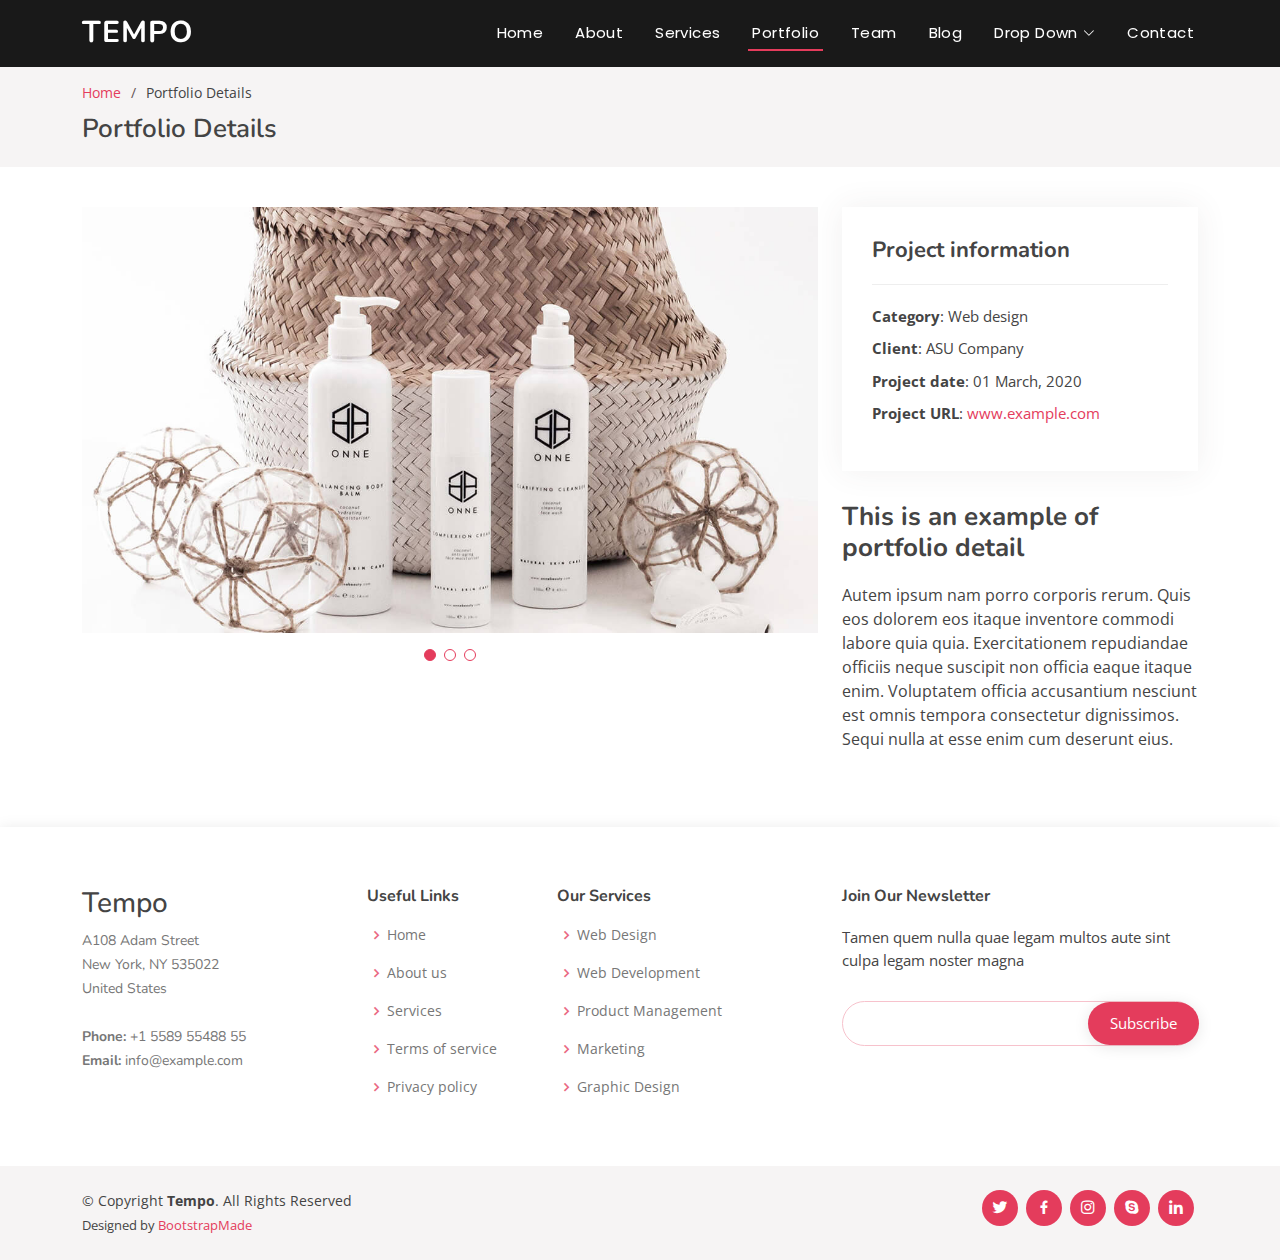
<file: portfolio-details.html>
<!DOCTYPE html>
<html lang="en">

<head>
  <meta charset="utf-8">
  <meta content="width=device-width, initial-scale=1.0" name="viewport">

  <title>Portfolio Details - Tempo Bootstrap Template</title>
  <meta content="" name="description">
  <meta content="" name="keywords">

  <!-- Favicons -->
  <link href="assets/img/favicon.png" rel="icon">
  <link href="assets/img/apple-touch-icon.png" rel="apple-touch-icon">

  <!-- Google Fonts -->
  <link href="https://fonts.googleapis.com/css?family=Open+Sans:300,300i,400,400i,600,600i,700,700i|Nunito:300,300i,400,400i,600,600i,700,700i|Poppins:300,300i,400,400i,500,500i,600,600i,700,700i" rel="stylesheet">

  <!-- Vendor CSS Files -->
  <link href="assets/vendor/bootstrap/css/bootstrap.min.css" rel="stylesheet">
  <link href="assets/vendor/bootstrap-icons/bootstrap-icons.css" rel="stylesheet">
  <link href="assets/vendor/boxicons/css/boxicons.min.css" rel="stylesheet">
  <link href="assets/vendor/glightbox/css/glightbox.min.css" rel="stylesheet">
  <link href="assets/vendor/remixicon/remixicon.css" rel="stylesheet">
  <link href="assets/vendor/swiper/swiper-bundle.min.css" rel="stylesheet">

  <!-- Template Main CSS File -->
  <link href="assets/css/style.css" rel="stylesheet">

  <!-- =======================================================
  * Template Name: Tempo - v4.7.0
  * Template URL: https://bootstrapmade.com/tempo-free-onepage-bootstrap-theme/
  * Author: BootstrapMade.com
  * License: https://bootstrapmade.com/license/
  ======================================================== -->
</head>

<body>

  <!-- ======= Header ======= -->
  <header id="header" class="fixed-top header-inner-pages">
    <div class="container d-flex align-items-center justify-content-between">

      <h1 class="logo"><a href="index.html">Tempo</a></h1>
      <!-- Uncomment below if you prefer to use an image logo -->
      <!-- <a href="index.html" class="logo"><img src="assets/img/logo.png" alt="" class="img-fluid"></a>-->

      <nav id="navbar" class="navbar">
        <ul>
          <li><a class="nav-link scrollto " href="#hero">Home</a></li>
          <li><a class="nav-link scrollto" href="#about">About</a></li>
          <li><a class="nav-link scrollto" href="#services">Services</a></li>
          <li><a class="nav-link scrollto active" href="#portfolio">Portfolio</a></li>
          <li><a class="nav-link scrollto" href="#team">Team</a></li>
          <li><a href="blog.html">Blog</a></li>
          <li class="dropdown"><a href="#"><span>Drop Down</span> <i class="bi bi-chevron-down"></i></a>
            <ul>
              <li><a href="#">Drop Down 1</a></li>
              <li class="dropdown"><a href="#"><span>Deep Drop Down</span> <i class="bi bi-chevron-right"></i></a>
                <ul>
                  <li><a href="#">Deep Drop Down 1</a></li>
                  <li><a href="#">Deep Drop Down 2</a></li>
                  <li><a href="#">Deep Drop Down 3</a></li>
                  <li><a href="#">Deep Drop Down 4</a></li>
                  <li><a href="#">Deep Drop Down 5</a></li>
                </ul>
              </li>
              <li><a href="#">Drop Down 2</a></li>
              <li><a href="#">Drop Down 3</a></li>
              <li><a href="#">Drop Down 4</a></li>
            </ul>
          </li>
          <li><a class="nav-link scrollto" href="#contact">Contact</a></li>
        </ul>
        <i class="bi bi-list mobile-nav-toggle"></i>
      </nav><!-- .navbar -->

    </div>
  </header><!-- End Header -->

  <main id="main">

    <!-- ======= Breadcrumbs ======= -->
    <section id="breadcrumbs" class="breadcrumbs">
      <div class="container">

        <ol>
          <li><a href="index.html">Home</a></li>
          <li>Portfolio Details</li>
        </ol>
        <h2>Portfolio Details</h2>

      </div>
    </section><!-- End Breadcrumbs -->

    <!-- ======= Portfolio Details Section ======= -->
    <section id="portfolio-details" class="portfolio-details">
      <div class="container">

        <div class="row gy-4">

          <div class="col-lg-8">
            <div class="portfolio-details-slider swiper">
              <div class="swiper-wrapper align-items-center">

                <div class="swiper-slide">
                  <img src="assets/img/portfolio/portfolio-details-1.jpg" alt="">
                </div>

                <div class="swiper-slide">
                  <img src="assets/img/portfolio/portfolio-details-2.jpg" alt="">
                </div>

                <div class="swiper-slide">
                  <img src="assets/img/portfolio/portfolio-details-3.jpg" alt="">
                </div>

              </div>
              <div class="swiper-pagination"></div>
            </div>
          </div>

          <div class="col-lg-4">
            <div class="portfolio-info">
              <h3>Project information</h3>
              <ul>
                <li><strong>Category</strong>: Web design</li>
                <li><strong>Client</strong>: ASU Company</li>
                <li><strong>Project date</strong>: 01 March, 2020</li>
                <li><strong>Project URL</strong>: <a href="#">www.example.com</a></li>
              </ul>
            </div>
            <div class="portfolio-description">
              <h2>This is an example of portfolio detail</h2>
              <p>
                Autem ipsum nam porro corporis rerum. Quis eos dolorem eos itaque inventore commodi labore quia quia. Exercitationem repudiandae officiis neque suscipit non officia eaque itaque enim. Voluptatem officia accusantium nesciunt est omnis tempora consectetur dignissimos. Sequi nulla at esse enim cum deserunt eius.
              </p>
            </div>
          </div>

        </div>

      </div>
    </section><!-- End Portfolio Details Section -->

  </main><!-- End #main -->

  <!-- ======= Footer ======= -->
  <footer id="footer">

    <div class="footer-top">
      <div class="container">
        <div class="row">

          <div class="col-lg-3 col-md-6 footer-contact">
            <h3>Tempo</h3>
            <p>
              A108 Adam Street <br>
              New York, NY 535022<br>
              United States <br><br>
              <strong>Phone:</strong> +1 5589 55488 55<br>
              <strong>Email:</strong> info@example.com<br>
            </p>
          </div>

          <div class="col-lg-2 col-md-6 footer-links">
            <h4>Useful Links</h4>
            <ul>
              <li><i class="bx bx-chevron-right"></i> <a href="#">Home</a></li>
              <li><i class="bx bx-chevron-right"></i> <a href="#">About us</a></li>
              <li><i class="bx bx-chevron-right"></i> <a href="#">Services</a></li>
              <li><i class="bx bx-chevron-right"></i> <a href="#">Terms of service</a></li>
              <li><i class="bx bx-chevron-right"></i> <a href="#">Privacy policy</a></li>
            </ul>
          </div>

          <div class="col-lg-3 col-md-6 footer-links">
            <h4>Our Services</h4>
            <ul>
              <li><i class="bx bx-chevron-right"></i> <a href="#">Web Design</a></li>
              <li><i class="bx bx-chevron-right"></i> <a href="#">Web Development</a></li>
              <li><i class="bx bx-chevron-right"></i> <a href="#">Product Management</a></li>
              <li><i class="bx bx-chevron-right"></i> <a href="#">Marketing</a></li>
              <li><i class="bx bx-chevron-right"></i> <a href="#">Graphic Design</a></li>
            </ul>
          </div>

          <div class="col-lg-4 col-md-6 footer-newsletter">
            <h4>Join Our Newsletter</h4>
            <p>Tamen quem nulla quae legam multos aute sint culpa legam noster magna</p>
            <form action="" method="post">
              <input type="email" name="email"><input type="submit" value="Subscribe">
            </form>
          </div>

        </div>
      </div>
    </div>

    <div class="container d-md-flex py-4">

      <div class="me-md-auto text-center text-md-start">
        <div class="copyright">
          &copy; Copyright <strong><span>Tempo</span></strong>. All Rights Reserved
        </div>
        <div class="credits">
          <!-- All the links in the footer should remain intact. -->
          <!-- You can delete the links only if you purchased the pro version. -->
          <!-- Licensing information: https://bootstrapmade.com/license/ -->
          <!-- Purchase the pro version with working PHP/AJAX contact form: https://bootstrapmade.com/tempo-free-onepage-bootstrap-theme/ -->
          Designed by <a href="https://bootstrapmade.com/">BootstrapMade</a>
        </div>
      </div>
      <div class="social-links text-center text-md-right pt-3 pt-md-0">
        <a href="#" class="twitter"><i class="bx bxl-twitter"></i></a>
        <a href="#" class="facebook"><i class="bx bxl-facebook"></i></a>
        <a href="#" class="instagram"><i class="bx bxl-instagram"></i></a>
        <a href="#" class="google-plus"><i class="bx bxl-skype"></i></a>
        <a href="#" class="linkedin"><i class="bx bxl-linkedin"></i></a>
      </div>
    </div>
  </footer><!-- End Footer -->

  <a href="#" class="back-to-top d-flex align-items-center justify-content-center"><i class="bi bi-arrow-up-short"></i></a>

  <!-- Vendor JS Files -->
  <script src="assets/vendor/bootstrap/js/bootstrap.bundle.min.js"></script>
  <script src="assets/vendor/glightbox/js/glightbox.min.js"></script>
  <script src="assets/vendor/isotope-layout/isotope.pkgd.min.js"></script>
  <script src="assets/vendor/swiper/swiper-bundle.min.js"></script>
  <script src="assets/vendor/php-email-form/validate.js"></script>

  <!-- Template Main JS File -->
  <script src="assets/js/main.js"></script>

</body>

</html>
</file>
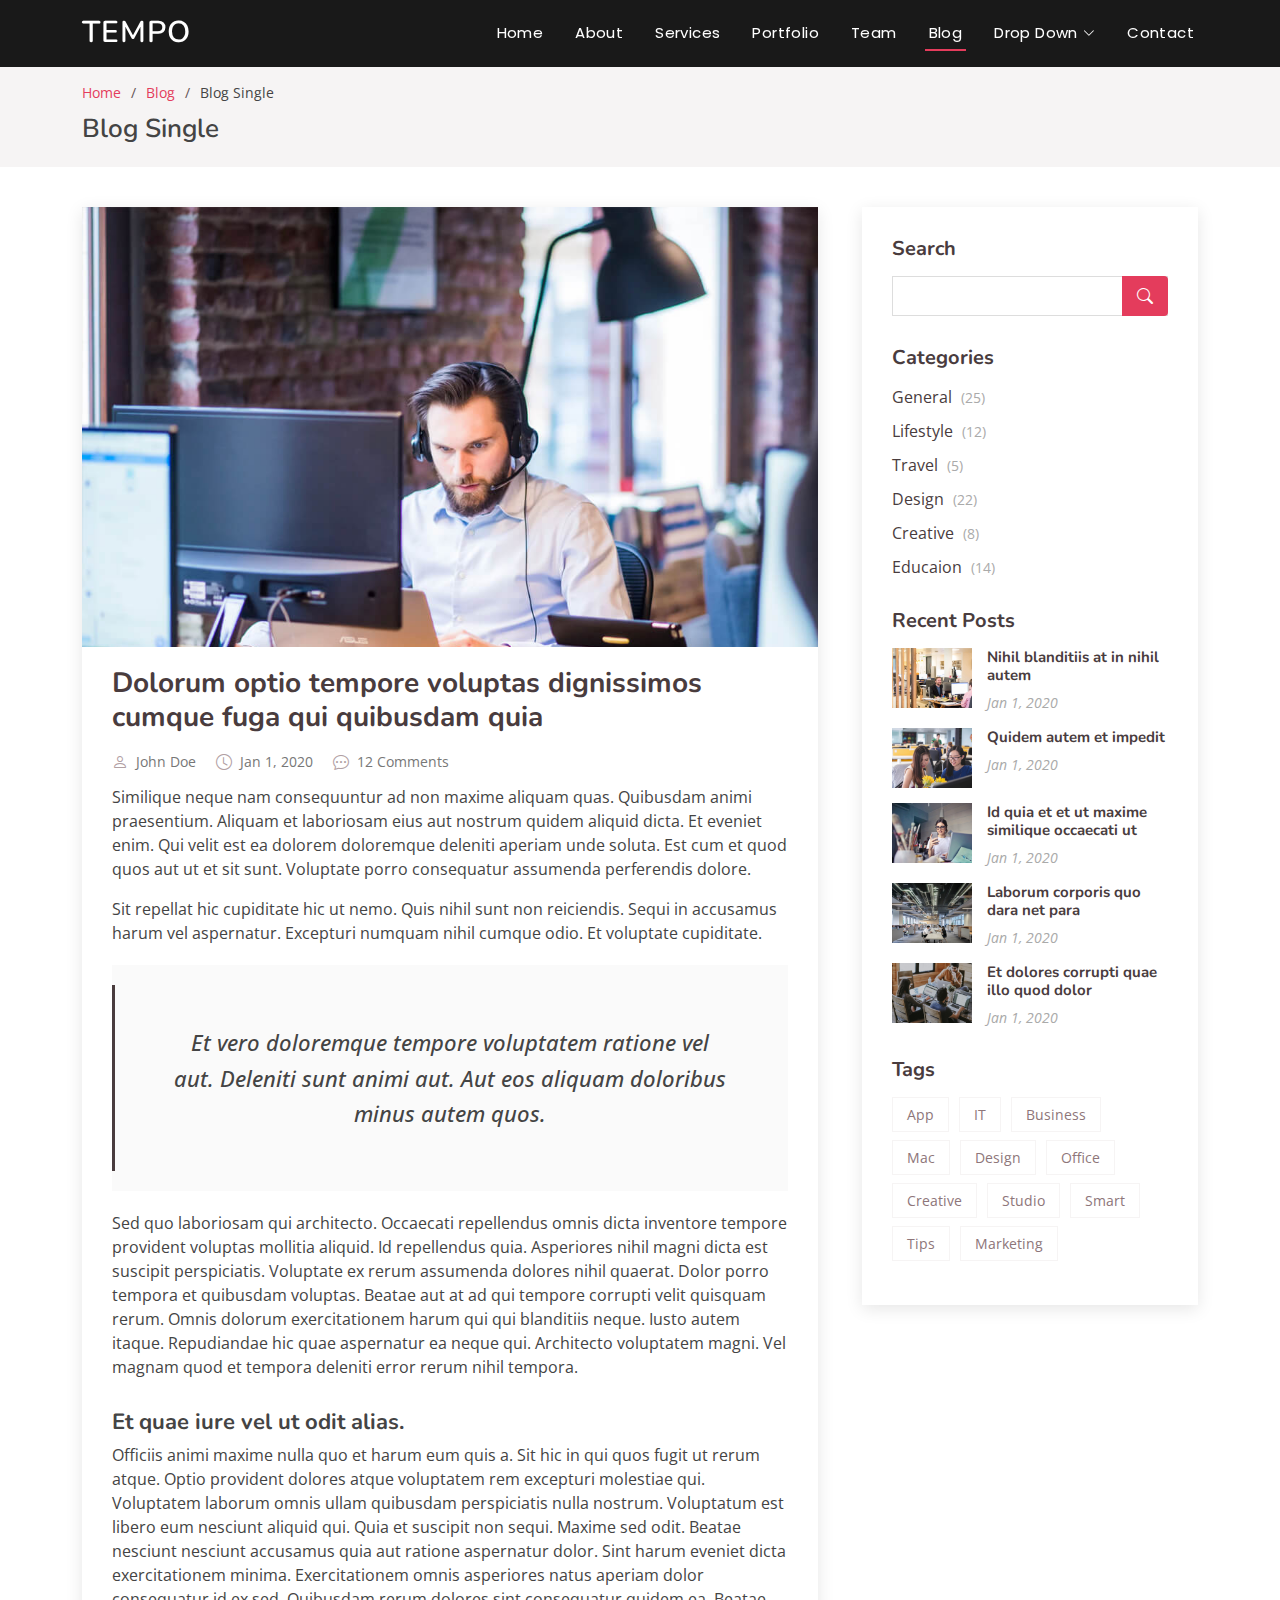
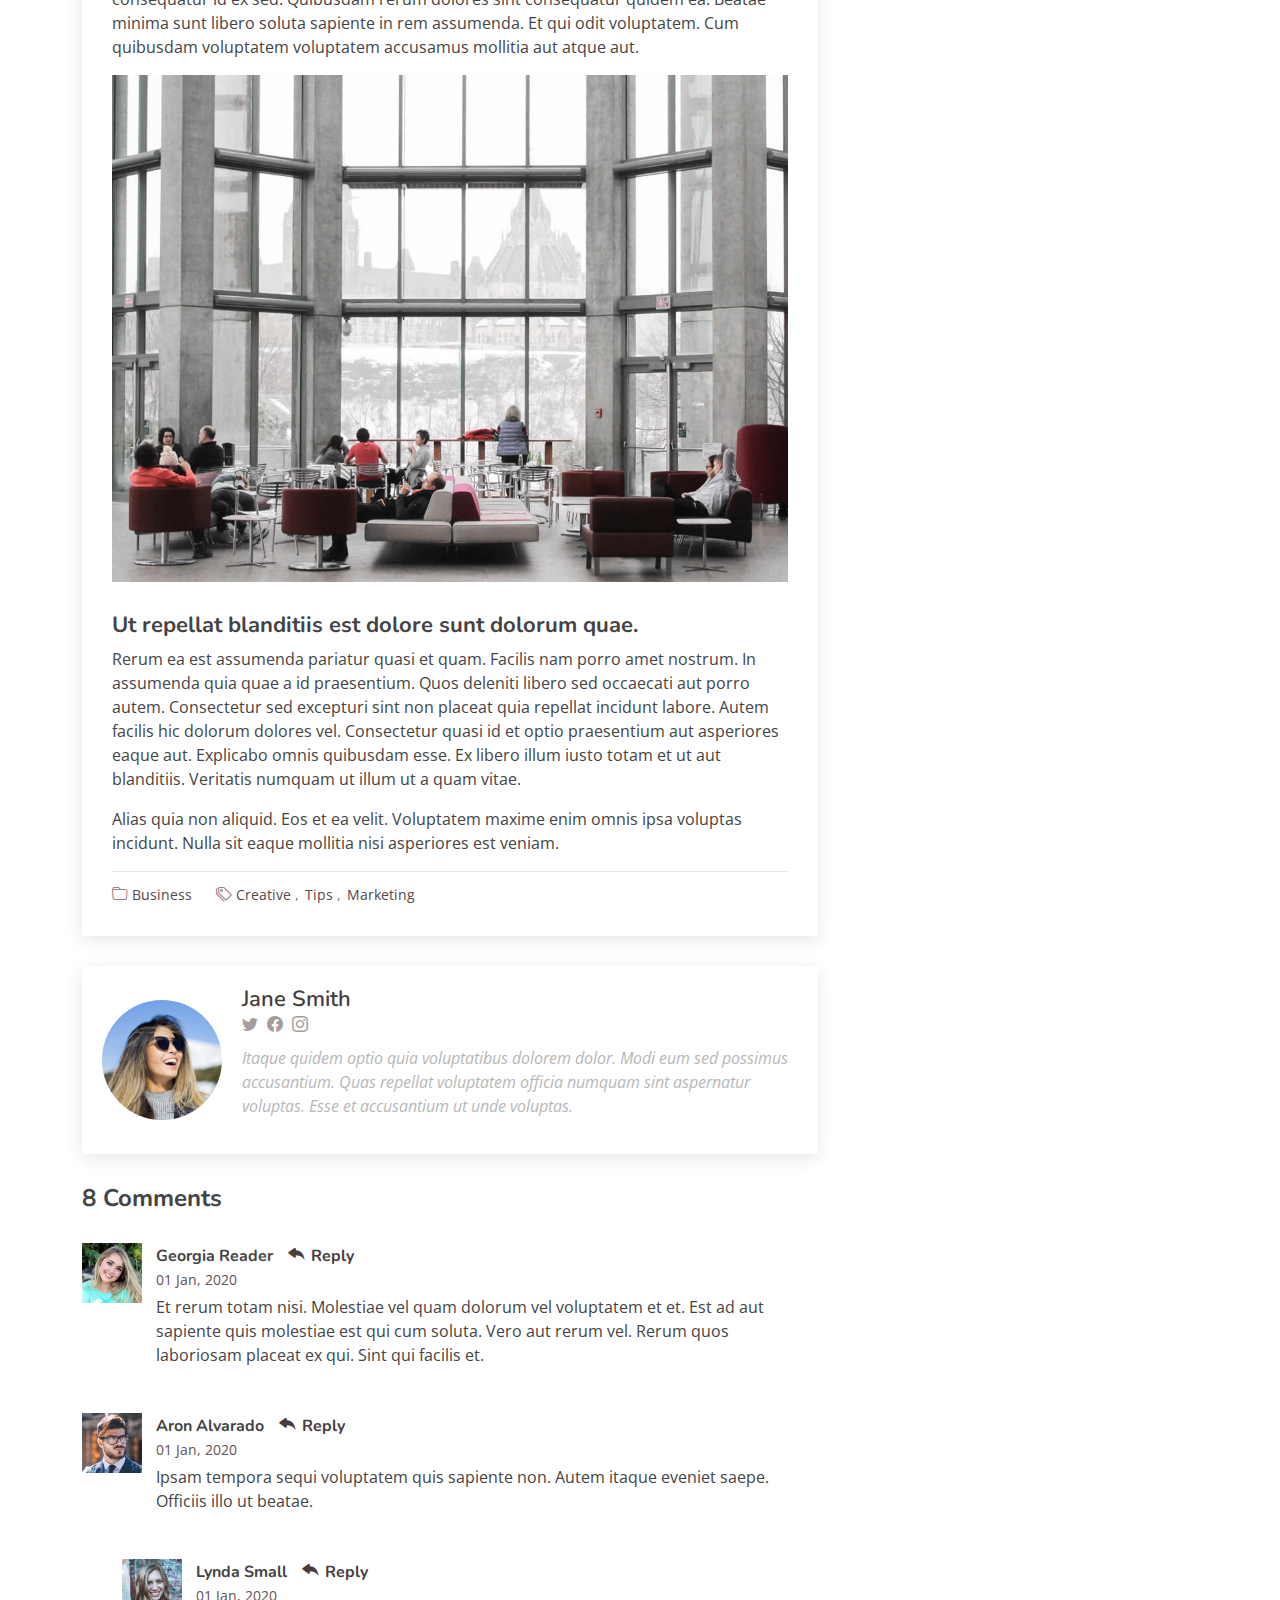
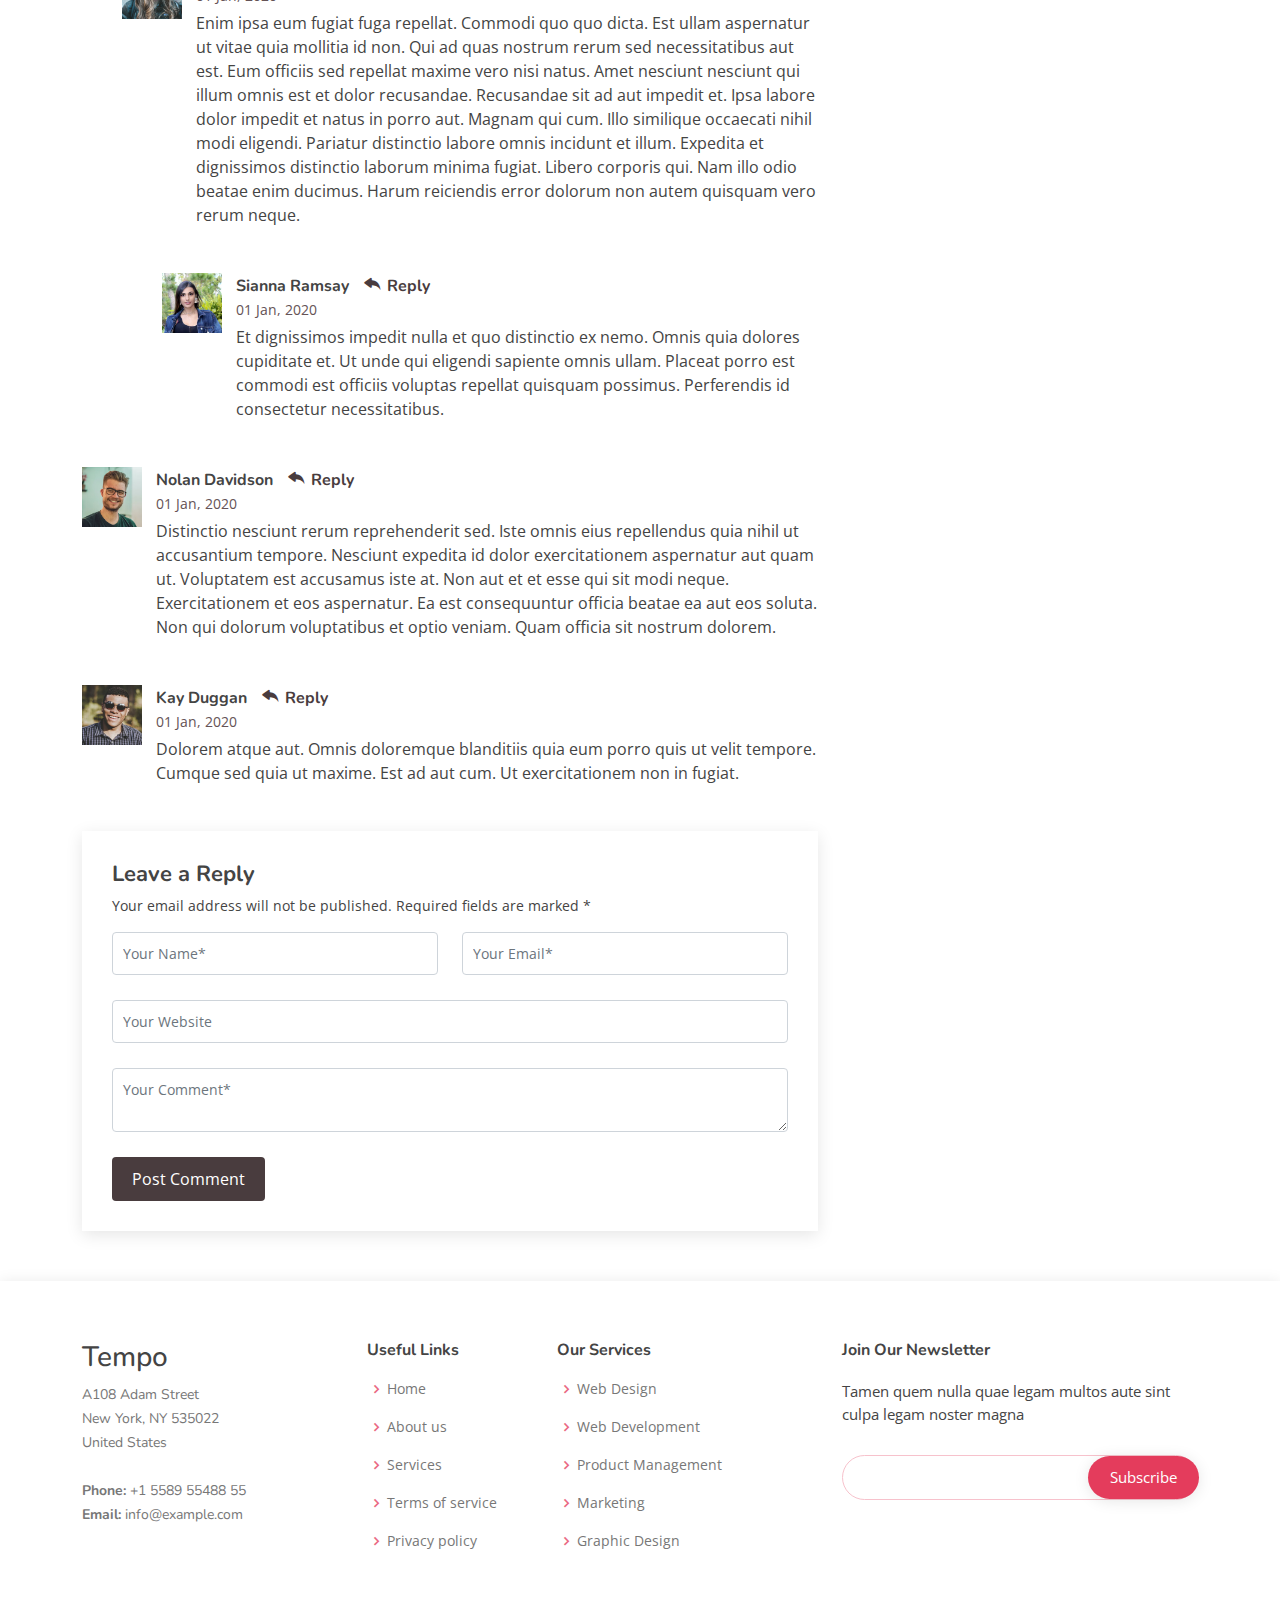
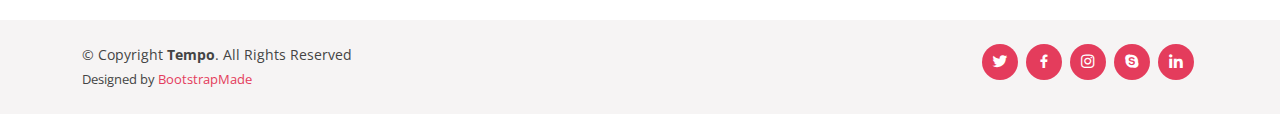
<file: Tempo/blog-single.html>
<!DOCTYPE html>
<html lang="en">

<head>
  <meta charset="utf-8">
  <meta content="width=device-width, initial-scale=1.0" name="viewport">

  <title>Blog Single - Tempo Bootstrap Template</title>
  <meta content="" name="description">
  <meta content="" name="keywords">

  <!-- Favicons -->
  <link href="assets/img/favicon.png" rel="icon">
  <link href="assets/img/apple-touch-icon.png" rel="apple-touch-icon">

  <!-- Google Fonts -->
  <link href="https://fonts.googleapis.com/css?family=Open+Sans:300,300i,400,400i,600,600i,700,700i|Nunito:300,300i,400,400i,600,600i,700,700i|Poppins:300,300i,400,400i,500,500i,600,600i,700,700i" rel="stylesheet">

  <!-- Vendor CSS Files -->
  <link href="assets/vendor/bootstrap/css/bootstrap.min.css" rel="stylesheet">
  <link href="assets/vendor/bootstrap-icons/bootstrap-icons.css" rel="stylesheet">
  <link href="assets/vendor/boxicons/css/boxicons.min.css" rel="stylesheet">
  <link href="assets/vendor/glightbox/css/glightbox.min.css" rel="stylesheet">
  <link href="assets/vendor/remixicon/remixicon.css" rel="stylesheet">
  <link href="assets/vendor/swiper/swiper-bundle.min.css" rel="stylesheet">

  <!-- Template Main CSS File -->
  <link href="assets/css/style.css" rel="stylesheet">

  <!-- =======================================================
  * Template Name: Tempo - v4.7.0
  * Template URL: https://bootstrapmade.com/tempo-free-onepage-bootstrap-theme/
  * Author: BootstrapMade.com
  * License: https://bootstrapmade.com/license/
  ======================================================== -->
</head>

<body>

  <!-- ======= Header ======= -->
  <header id="header" class="fixed-top header-inner-pages">
    <div class="container d-flex align-items-center justify-content-between">

      <h1 class="logo"><a href="index.html">Tempo</a></h1>
      <!-- Uncomment below if you prefer to use an image logo -->
      <!-- <a href="index.html" class="logo"><img src="assets/img/logo.png" alt="" class="img-fluid"></a>-->

      <nav id="navbar" class="navbar">
        <ul>
          <li><a class="nav-link scrollto " href="#hero">Home</a></li>
          <li><a class="nav-link scrollto" href="#about">About</a></li>
          <li><a class="nav-link scrollto" href="#services">Services</a></li>
          <li><a class="nav-link scrollto " href="#portfolio">Portfolio</a></li>
          <li><a class="nav-link scrollto" href="#team">Team</a></li>
          <li><a class="active" href="blog.html">Blog</a></li>
          <li class="dropdown"><a href="#"><span>Drop Down</span> <i class="bi bi-chevron-down"></i></a>
            <ul>
              <li><a href="#">Drop Down 1</a></li>
              <li class="dropdown"><a href="#"><span>Deep Drop Down</span> <i class="bi bi-chevron-right"></i></a>
                <ul>
                  <li><a href="#">Deep Drop Down 1</a></li>
                  <li><a href="#">Deep Drop Down 2</a></li>
                  <li><a href="#">Deep Drop Down 3</a></li>
                  <li><a href="#">Deep Drop Down 4</a></li>
                  <li><a href="#">Deep Drop Down 5</a></li>
                </ul>
              </li>
              <li><a href="#">Drop Down 2</a></li>
              <li><a href="#">Drop Down 3</a></li>
              <li><a href="#">Drop Down 4</a></li>
            </ul>
          </li>
          <li><a class="nav-link scrollto" href="#contact">Contact</a></li>
        </ul>
        <i class="bi bi-list mobile-nav-toggle"></i>
      </nav><!-- .navbar -->

    </div>
  </header><!-- End Header -->

  <main id="main">

    <!-- ======= Breadcrumbs ======= -->
    <section id="breadcrumbs" class="breadcrumbs">
      <div class="container">

        <ol>
          <li><a href="index.html">Home</a></li>
          <li><a href="blog.html">Blog</a></li>
          <li>Blog Single</li>
        </ol>
        <h2>Blog Single</h2>

      </div>
    </section><!-- End Breadcrumbs -->

    <!-- ======= Blog Single Section ======= -->
    <section id="blog" class="blog">
      <div class="container" data-aos="fade-up">

        <div class="row">

          <div class="col-lg-8 entries">

            <article class="entry entry-single">

              <div class="entry-img">
                <img src="assets/img/blog/blog-1.jpg" alt="" class="img-fluid">
              </div>

              <h2 class="entry-title">
                <a href="blog-single.html">Dolorum optio tempore voluptas dignissimos cumque fuga qui quibusdam quia</a>
              </h2>

              <div class="entry-meta">
                <ul>
                  <li class="d-flex align-items-center"><i class="bi bi-person"></i> <a href="blog-single.html">John Doe</a></li>
                  <li class="d-flex align-items-center"><i class="bi bi-clock"></i> <a href="blog-single.html"><time datetime="2020-01-01">Jan 1, 2020</time></a></li>
                  <li class="d-flex align-items-center"><i class="bi bi-chat-dots"></i> <a href="blog-single.html">12 Comments</a></li>
                </ul>
              </div>

              <div class="entry-content">
                <p>
                  Similique neque nam consequuntur ad non maxime aliquam quas. Quibusdam animi praesentium. Aliquam et laboriosam eius aut nostrum quidem aliquid dicta.
                  Et eveniet enim. Qui velit est ea dolorem doloremque deleniti aperiam unde soluta. Est cum et quod quos aut ut et sit sunt. Voluptate porro consequatur assumenda perferendis dolore.
                </p>

                <p>
                  Sit repellat hic cupiditate hic ut nemo. Quis nihil sunt non reiciendis. Sequi in accusamus harum vel aspernatur. Excepturi numquam nihil cumque odio. Et voluptate cupiditate.
                </p>

                <blockquote>
                  <p>
                    Et vero doloremque tempore voluptatem ratione vel aut. Deleniti sunt animi aut. Aut eos aliquam doloribus minus autem quos.
                  </p>
                </blockquote>

                <p>
                  Sed quo laboriosam qui architecto. Occaecati repellendus omnis dicta inventore tempore provident voluptas mollitia aliquid. Id repellendus quia. Asperiores nihil magni dicta est suscipit perspiciatis. Voluptate ex rerum assumenda dolores nihil quaerat.
                  Dolor porro tempora et quibusdam voluptas. Beatae aut at ad qui tempore corrupti velit quisquam rerum. Omnis dolorum exercitationem harum qui qui blanditiis neque.
                  Iusto autem itaque. Repudiandae hic quae aspernatur ea neque qui. Architecto voluptatem magni. Vel magnam quod et tempora deleniti error rerum nihil tempora.
                </p>

                <h3>Et quae iure vel ut odit alias.</h3>
                <p>
                  Officiis animi maxime nulla quo et harum eum quis a. Sit hic in qui quos fugit ut rerum atque. Optio provident dolores atque voluptatem rem excepturi molestiae qui. Voluptatem laborum omnis ullam quibusdam perspiciatis nulla nostrum. Voluptatum est libero eum nesciunt aliquid qui.
                  Quia et suscipit non sequi. Maxime sed odit. Beatae nesciunt nesciunt accusamus quia aut ratione aspernatur dolor. Sint harum eveniet dicta exercitationem minima. Exercitationem omnis asperiores natus aperiam dolor consequatur id ex sed. Quibusdam rerum dolores sint consequatur quidem ea.
                  Beatae minima sunt libero soluta sapiente in rem assumenda. Et qui odit voluptatem. Cum quibusdam voluptatem voluptatem accusamus mollitia aut atque aut.
                </p>
                <img src="assets/img/blog/blog-inside-post.jpg" class="img-fluid" alt="">

                <h3>Ut repellat blanditiis est dolore sunt dolorum quae.</h3>
                <p>
                  Rerum ea est assumenda pariatur quasi et quam. Facilis nam porro amet nostrum. In assumenda quia quae a id praesentium. Quos deleniti libero sed occaecati aut porro autem. Consectetur sed excepturi sint non placeat quia repellat incidunt labore. Autem facilis hic dolorum dolores vel.
                  Consectetur quasi id et optio praesentium aut asperiores eaque aut. Explicabo omnis quibusdam esse. Ex libero illum iusto totam et ut aut blanditiis. Veritatis numquam ut illum ut a quam vitae.
                </p>
                <p>
                  Alias quia non aliquid. Eos et ea velit. Voluptatem maxime enim omnis ipsa voluptas incidunt. Nulla sit eaque mollitia nisi asperiores est veniam.
                </p>

              </div>

              <div class="entry-footer">
                <i class="bi bi-folder"></i>
                <ul class="cats">
                  <li><a href="#">Business</a></li>
                </ul>

                <i class="bi bi-tags"></i>
                <ul class="tags">
                  <li><a href="#">Creative</a></li>
                  <li><a href="#">Tips</a></li>
                  <li><a href="#">Marketing</a></li>
                </ul>
              </div>

            </article><!-- End blog entry -->

            <div class="blog-author d-flex align-items-center">
              <img src="assets/img/blog/blog-author.jpg" class="rounded-circle float-left" alt="">
              <div>
                <h4>Jane Smith</h4>
                <div class="social-links">
                  <a href="https://twitters.com/#"><i class="bi bi-twitter"></i></a>
                  <a href="https://facebook.com/#"><i class="bi bi-facebook"></i></a>
                  <a href="https://instagram.com/#"><i class="biu bi-instagram"></i></a>
                </div>
                <p>
                  Itaque quidem optio quia voluptatibus dolorem dolor. Modi eum sed possimus accusantium. Quas repellat voluptatem officia numquam sint aspernatur voluptas. Esse et accusantium ut unde voluptas.
                </p>
              </div>
            </div><!-- End blog author bio -->

            <div class="blog-comments">

              <h4 class="comments-count">8 Comments</h4>

              <div id="comment-1" class="comment">
                <div class="d-flex">
                  <div class="comment-img"><img src="assets/img/blog/comments-1.jpg" alt=""></div>
                  <div>
                    <h5><a href="">Georgia Reader</a> <a href="#" class="reply"><i class="bi bi-reply-fill"></i> Reply</a></h5>
                    <time datetime="2020-01-01">01 Jan, 2020</time>
                    <p>
                      Et rerum totam nisi. Molestiae vel quam dolorum vel voluptatem et et. Est ad aut sapiente quis molestiae est qui cum soluta.
                      Vero aut rerum vel. Rerum quos laboriosam placeat ex qui. Sint qui facilis et.
                    </p>
                  </div>
                </div>
              </div><!-- End comment #1 -->

              <div id="comment-2" class="comment">
                <div class="d-flex">
                  <div class="comment-img"><img src="assets/img/blog/comments-2.jpg" alt=""></div>
                  <div>
                    <h5><a href="">Aron Alvarado</a> <a href="#" class="reply"><i class="bi bi-reply-fill"></i> Reply</a></h5>
                    <time datetime="2020-01-01">01 Jan, 2020</time>
                    <p>
                      Ipsam tempora sequi voluptatem quis sapiente non. Autem itaque eveniet saepe. Officiis illo ut beatae.
                    </p>
                  </div>
                </div>

                <div id="comment-reply-1" class="comment comment-reply">
                  <div class="d-flex">
                    <div class="comment-img"><img src="assets/img/blog/comments-3.jpg" alt=""></div>
                    <div>
                      <h5><a href="">Lynda Small</a> <a href="#" class="reply"><i class="bi bi-reply-fill"></i> Reply</a></h5>
                      <time datetime="2020-01-01">01 Jan, 2020</time>
                      <p>
                        Enim ipsa eum fugiat fuga repellat. Commodi quo quo dicta. Est ullam aspernatur ut vitae quia mollitia id non. Qui ad quas nostrum rerum sed necessitatibus aut est. Eum officiis sed repellat maxime vero nisi natus. Amet nesciunt nesciunt qui illum omnis est et dolor recusandae.

                        Recusandae sit ad aut impedit et. Ipsa labore dolor impedit et natus in porro aut. Magnam qui cum. Illo similique occaecati nihil modi eligendi. Pariatur distinctio labore omnis incidunt et illum. Expedita et dignissimos distinctio laborum minima fugiat.

                        Libero corporis qui. Nam illo odio beatae enim ducimus. Harum reiciendis error dolorum non autem quisquam vero rerum neque.
                      </p>
                    </div>
                  </div>

                  <div id="comment-reply-2" class="comment comment-reply">
                    <div class="d-flex">
                      <div class="comment-img"><img src="assets/img/blog/comments-4.jpg" alt=""></div>
                      <div>
                        <h5><a href="">Sianna Ramsay</a> <a href="#" class="reply"><i class="bi bi-reply-fill"></i> Reply</a></h5>
                        <time datetime="2020-01-01">01 Jan, 2020</time>
                        <p>
                          Et dignissimos impedit nulla et quo distinctio ex nemo. Omnis quia dolores cupiditate et. Ut unde qui eligendi sapiente omnis ullam. Placeat porro est commodi est officiis voluptas repellat quisquam possimus. Perferendis id consectetur necessitatibus.
                        </p>
                      </div>
                    </div>

                  </div><!-- End comment reply #2-->

                </div><!-- End comment reply #1-->

              </div><!-- End comment #2-->

              <div id="comment-3" class="comment">
                <div class="d-flex">
                  <div class="comment-img"><img src="assets/img/blog/comments-5.jpg" alt=""></div>
                  <div>
                    <h5><a href="">Nolan Davidson</a> <a href="#" class="reply"><i class="bi bi-reply-fill"></i> Reply</a></h5>
                    <time datetime="2020-01-01">01 Jan, 2020</time>
                    <p>
                      Distinctio nesciunt rerum reprehenderit sed. Iste omnis eius repellendus quia nihil ut accusantium tempore. Nesciunt expedita id dolor exercitationem aspernatur aut quam ut. Voluptatem est accusamus iste at.
                      Non aut et et esse qui sit modi neque. Exercitationem et eos aspernatur. Ea est consequuntur officia beatae ea aut eos soluta. Non qui dolorum voluptatibus et optio veniam. Quam officia sit nostrum dolorem.
                    </p>
                  </div>
                </div>

              </div><!-- End comment #3 -->

              <div id="comment-4" class="comment">
                <div class="d-flex">
                  <div class="comment-img"><img src="assets/img/blog/comments-6.jpg" alt=""></div>
                  <div>
                    <h5><a href="">Kay Duggan</a> <a href="#" class="reply"><i class="bi bi-reply-fill"></i> Reply</a></h5>
                    <time datetime="2020-01-01">01 Jan, 2020</time>
                    <p>
                      Dolorem atque aut. Omnis doloremque blanditiis quia eum porro quis ut velit tempore. Cumque sed quia ut maxime. Est ad aut cum. Ut exercitationem non in fugiat.
                    </p>
                  </div>
                </div>

              </div><!-- End comment #4 -->

              <div class="reply-form">
                <h4>Leave a Reply</h4>
                <p>Your email address will not be published. Required fields are marked * </p>
                <form action="">
                  <div class="row">
                    <div class="col-md-6 form-group">
                      <input name="name" type="text" class="form-control" placeholder="Your Name*">
                    </div>
                    <div class="col-md-6 form-group">
                      <input name="email" type="text" class="form-control" placeholder="Your Email*">
                    </div>
                  </div>
                  <div class="row">
                    <div class="col form-group">
                      <input name="website" type="text" class="form-control" placeholder="Your Website">
                    </div>
                  </div>
                  <div class="row">
                    <div class="col form-group">
                      <textarea name="comment" class="form-control" placeholder="Your Comment*"></textarea>
                    </div>
                  </div>
                  <button type="submit" class="btn btn-primary">Post Comment</button>

                </form>

              </div>

            </div><!-- End blog comments -->

          </div><!-- End blog entries list -->

          <div class="col-lg-4">

            <div class="sidebar">

              <h3 class="sidebar-title">Search</h3>
              <div class="sidebar-item search-form">
                <form action="">
                  <input type="text">
                  <button type="submit"><i class="bi bi-search"></i></button>
                </form>
              </div><!-- End sidebar search formn-->

              <h3 class="sidebar-title">Categories</h3>
              <div class="sidebar-item categories">
                <ul>
                  <li><a href="#">General <span>(25)</span></a></li>
                  <li><a href="#">Lifestyle <span>(12)</span></a></li>
                  <li><a href="#">Travel <span>(5)</span></a></li>
                  <li><a href="#">Design <span>(22)</span></a></li>
                  <li><a href="#">Creative <span>(8)</span></a></li>
                  <li><a href="#">Educaion <span>(14)</span></a></li>
                </ul>
              </div><!-- End sidebar categories-->

              <h3 class="sidebar-title">Recent Posts</h3>
              <div class="sidebar-item recent-posts">
                <div class="post-item clearfix">
                  <img src="assets/img/blog/blog-recent-1.jpg" alt="">
                  <h4><a href="blog-single.html">Nihil blanditiis at in nihil autem</a></h4>
                  <time datetime="2020-01-01">Jan 1, 2020</time>
                </div>

                <div class="post-item clearfix">
                  <img src="assets/img/blog/blog-recent-2.jpg" alt="">
                  <h4><a href="blog-single.html">Quidem autem et impedit</a></h4>
                  <time datetime="2020-01-01">Jan 1, 2020</time>
                </div>

                <div class="post-item clearfix">
                  <img src="assets/img/blog/blog-recent-3.jpg" alt="">
                  <h4><a href="blog-single.html">Id quia et et ut maxime similique occaecati ut</a></h4>
                  <time datetime="2020-01-01">Jan 1, 2020</time>
                </div>

                <div class="post-item clearfix">
                  <img src="assets/img/blog/blog-recent-4.jpg" alt="">
                  <h4><a href="blog-single.html">Laborum corporis quo dara net para</a></h4>
                  <time datetime="2020-01-01">Jan 1, 2020</time>
                </div>

                <div class="post-item clearfix">
                  <img src="assets/img/blog/blog-recent-5.jpg" alt="">
                  <h4><a href="blog-single.html">Et dolores corrupti quae illo quod dolor</a></h4>
                  <time datetime="2020-01-01">Jan 1, 2020</time>
                </div>

              </div><!-- End sidebar recent posts-->

              <h3 class="sidebar-title">Tags</h3>
              <div class="sidebar-item tags">
                <ul>
                  <li><a href="#">App</a></li>
                  <li><a href="#">IT</a></li>
                  <li><a href="#">Business</a></li>
                  <li><a href="#">Mac</a></li>
                  <li><a href="#">Design</a></li>
                  <li><a href="#">Office</a></li>
                  <li><a href="#">Creative</a></li>
                  <li><a href="#">Studio</a></li>
                  <li><a href="#">Smart</a></li>
                  <li><a href="#">Tips</a></li>
                  <li><a href="#">Marketing</a></li>
                </ul>
              </div><!-- End sidebar tags-->

            </div><!-- End sidebar -->

          </div><!-- End blog sidebar -->

        </div>

      </div>
    </section><!-- End Blog Single Section -->

  </main><!-- End #main -->

  <!-- ======= Footer ======= -->
  <footer id="footer">

    <div class="footer-top">
      <div class="container">
        <div class="row">

          <div class="col-lg-3 col-md-6 footer-contact">
            <h3>Tempo</h3>
            <p>
              A108 Adam Street <br>
              New York, NY 535022<br>
              United States <br><br>
              <strong>Phone:</strong> +1 5589 55488 55<br>
              <strong>Email:</strong> info@example.com<br>
            </p>
          </div>

          <div class="col-lg-2 col-md-6 footer-links">
            <h4>Useful Links</h4>
            <ul>
              <li><i class="bx bx-chevron-right"></i> <a href="#">Home</a></li>
              <li><i class="bx bx-chevron-right"></i> <a href="#">About us</a></li>
              <li><i class="bx bx-chevron-right"></i> <a href="#">Services</a></li>
              <li><i class="bx bx-chevron-right"></i> <a href="#">Terms of service</a></li>
              <li><i class="bx bx-chevron-right"></i> <a href="#">Privacy policy</a></li>
            </ul>
          </div>

          <div class="col-lg-3 col-md-6 footer-links">
            <h4>Our Services</h4>
            <ul>
              <li><i class="bx bx-chevron-right"></i> <a href="#">Web Design</a></li>
              <li><i class="bx bx-chevron-right"></i> <a href="#">Web Development</a></li>
              <li><i class="bx bx-chevron-right"></i> <a href="#">Product Management</a></li>
              <li><i class="bx bx-chevron-right"></i> <a href="#">Marketing</a></li>
              <li><i class="bx bx-chevron-right"></i> <a href="#">Graphic Design</a></li>
            </ul>
          </div>

          <div class="col-lg-4 col-md-6 footer-newsletter">
            <h4>Join Our Newsletter</h4>
            <p>Tamen quem nulla quae legam multos aute sint culpa legam noster magna</p>
            <form action="" method="post">
              <input type="email" name="email"><input type="submit" value="Subscribe">
            </form>
          </div>

        </div>
      </div>
    </div>

    <div class="container d-md-flex py-4">

      <div class="me-md-auto text-center text-md-start">
        <div class="copyright">
          &copy; Copyright <strong><span>Tempo</span></strong>. All Rights Reserved
        </div>
        <div class="credits">
          <!-- All the links in the footer should remain intact. -->
          <!-- You can delete the links only if you purchased the pro version. -->
          <!-- Licensing information: https://bootstrapmade.com/license/ -->
          <!-- Purchase the pro version with working PHP/AJAX contact form: https://bootstrapmade.com/tempo-free-onepage-bootstrap-theme/ -->
          Designed by <a href="https://bootstrapmade.com/">BootstrapMade</a>
        </div>
      </div>
      <div class="social-links text-center text-md-right pt-3 pt-md-0">
        <a href="#" class="twitter"><i class="bx bxl-twitter"></i></a>
        <a href="#" class="facebook"><i class="bx bxl-facebook"></i></a>
        <a href="#" class="instagram"><i class="bx bxl-instagram"></i></a>
        <a href="#" class="google-plus"><i class="bx bxl-skype"></i></a>
        <a href="#" class="linkedin"><i class="bx bxl-linkedin"></i></a>
      </div>
    </div>
  </footer><!-- End Footer -->

  <a href="#" class="back-to-top d-flex align-items-center justify-content-center"><i class="bi bi-arrow-up-short"></i></a>

  <!-- Vendor JS Files -->
  <script src="assets/vendor/bootstrap/js/bootstrap.bundle.min.js"></script>
  <script src="assets/vendor/glightbox/js/glightbox.min.js"></script>
  <script src="assets/vendor/isotope-layout/isotope.pkgd.min.js"></script>
  <script src="assets/vendor/swiper/swiper-bundle.min.js"></script>
  <script src="assets/vendor/php-email-form/validate.js"></script>

  <!-- Template Main JS File -->
  <script src="assets/js/main.js"></script>

</body>

</html>
</file>
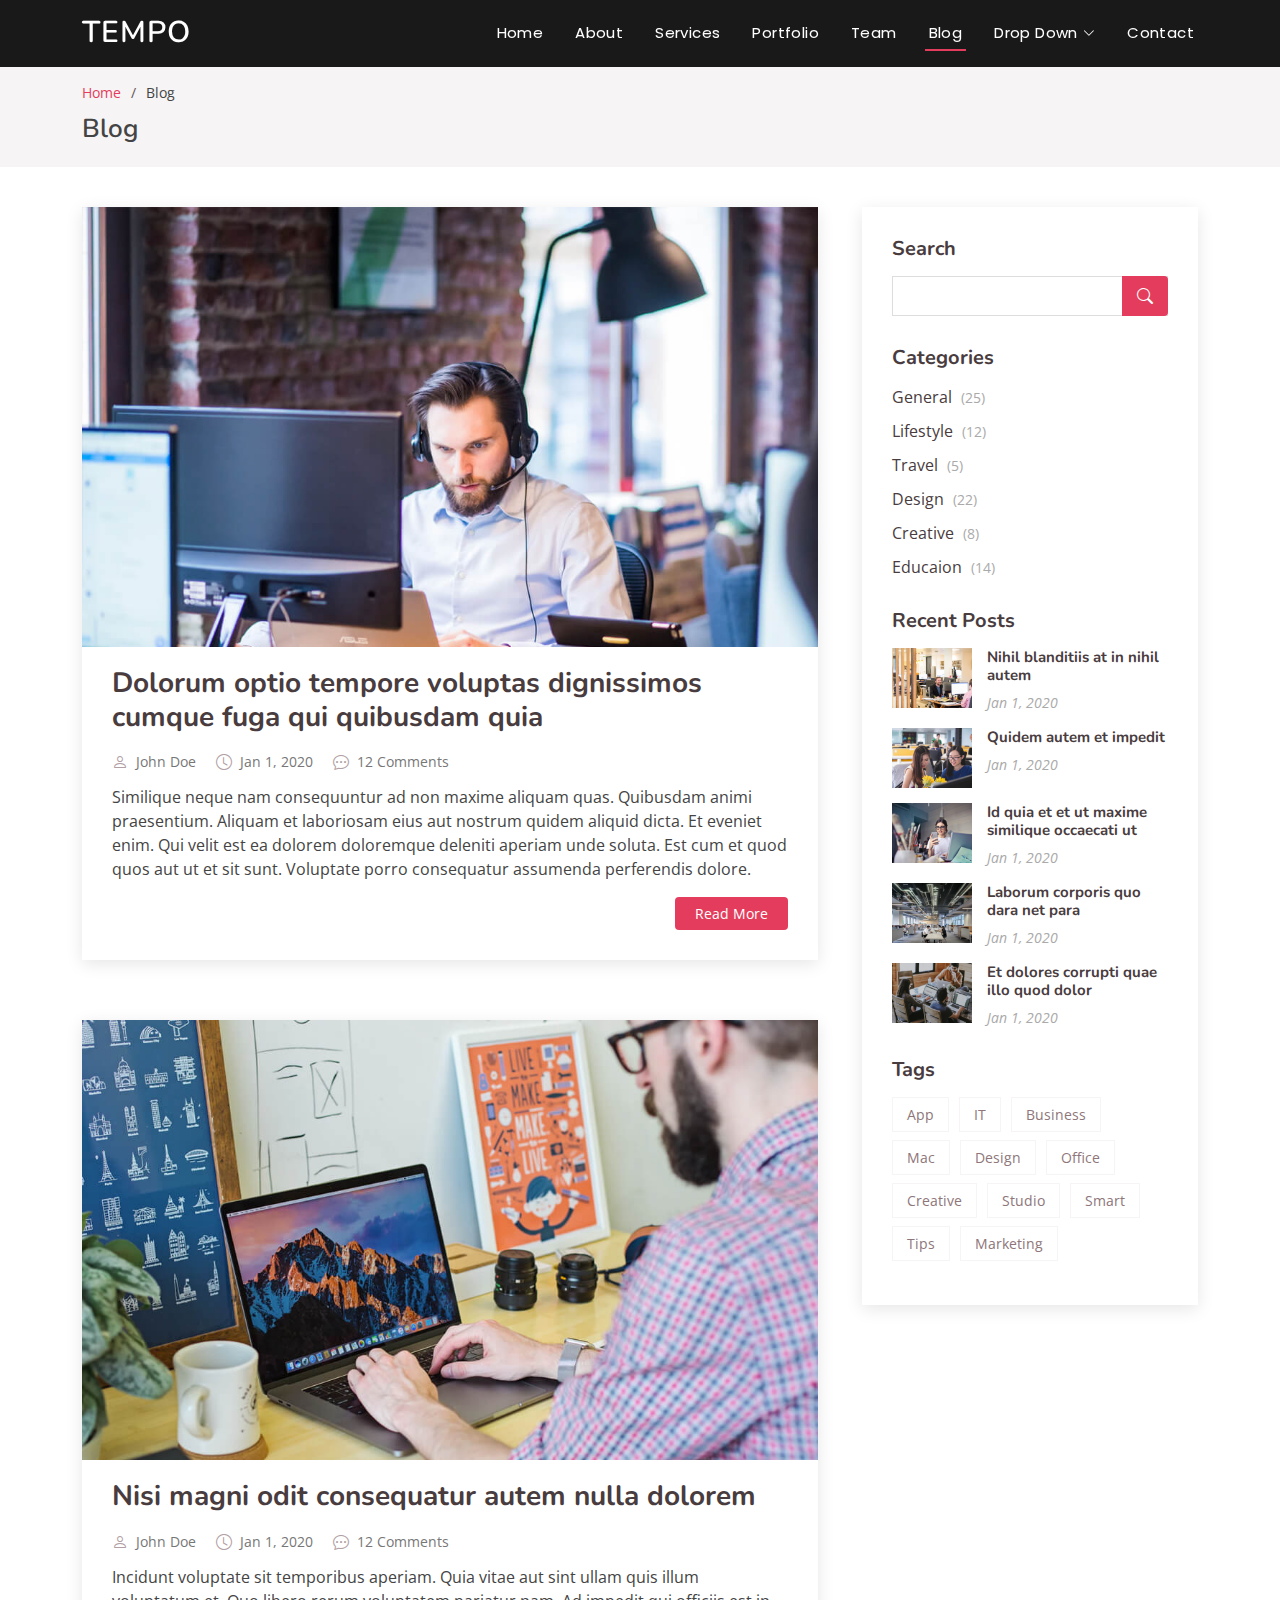
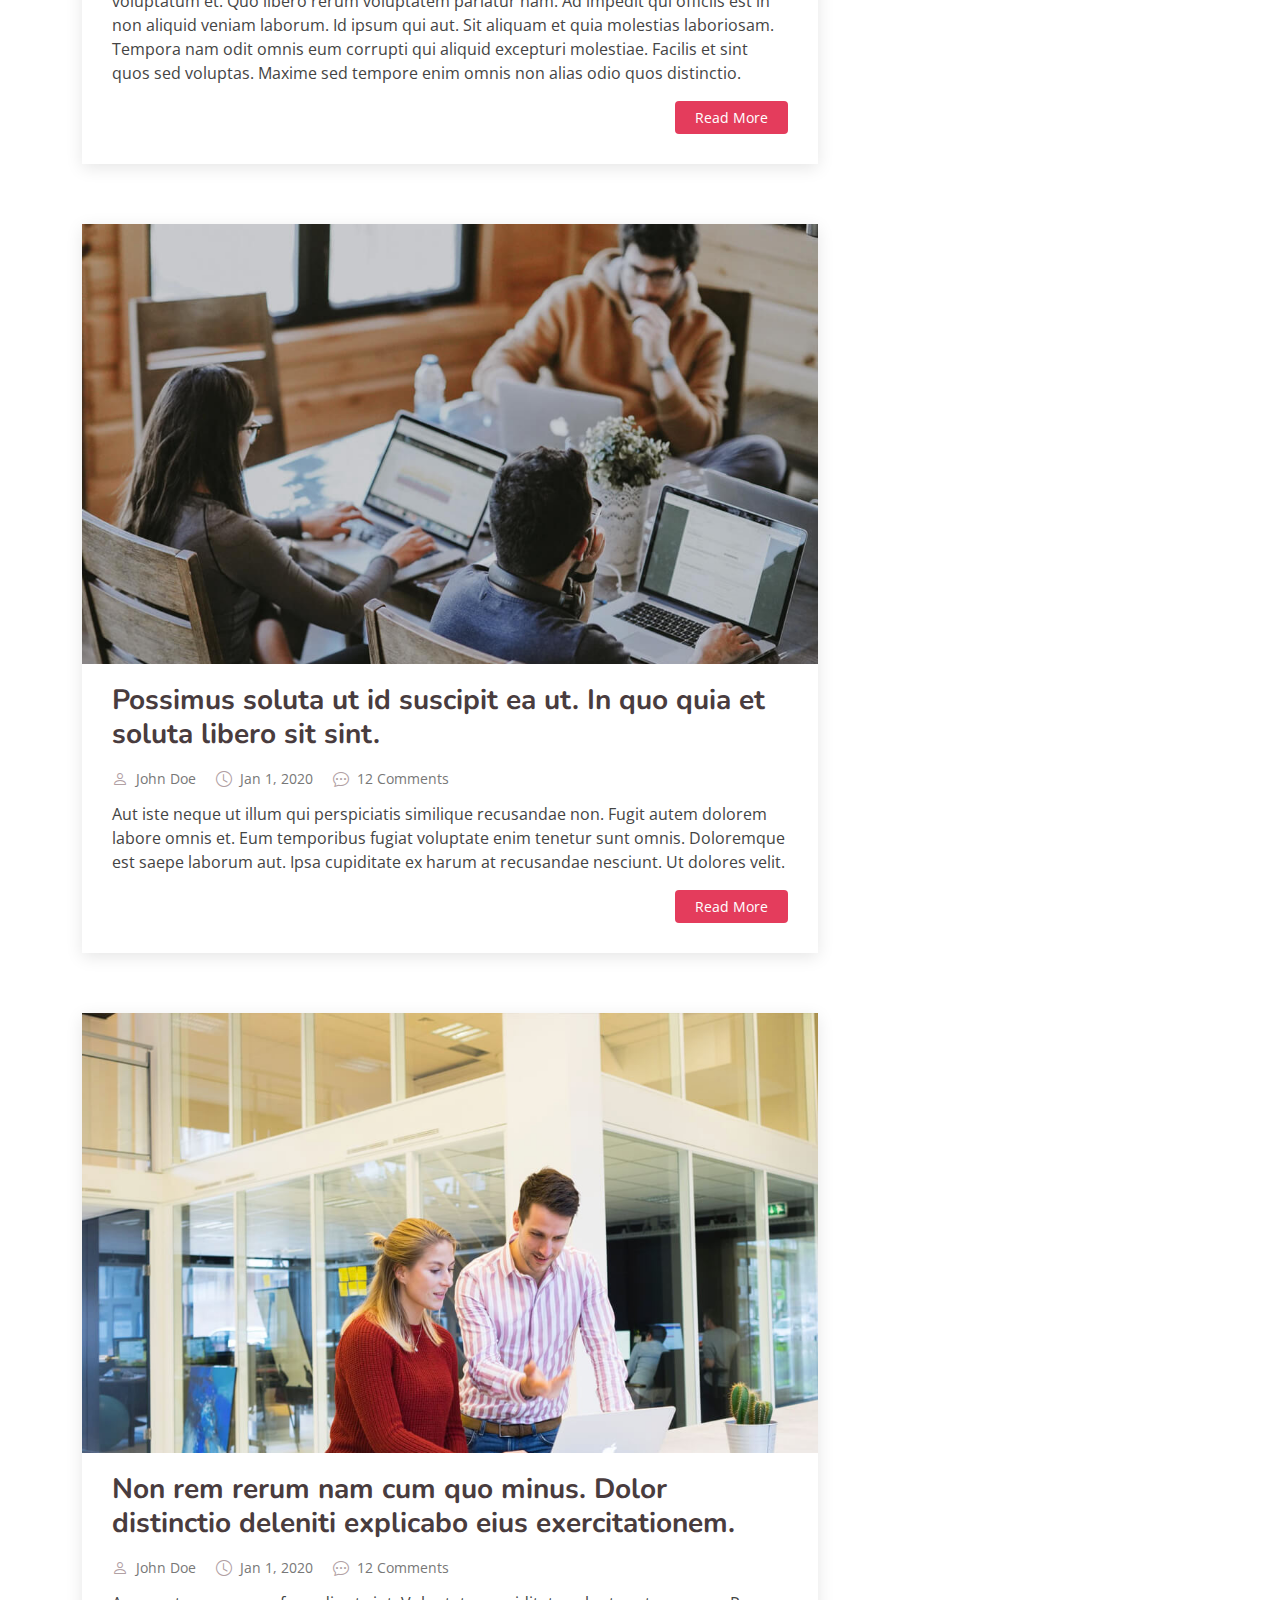
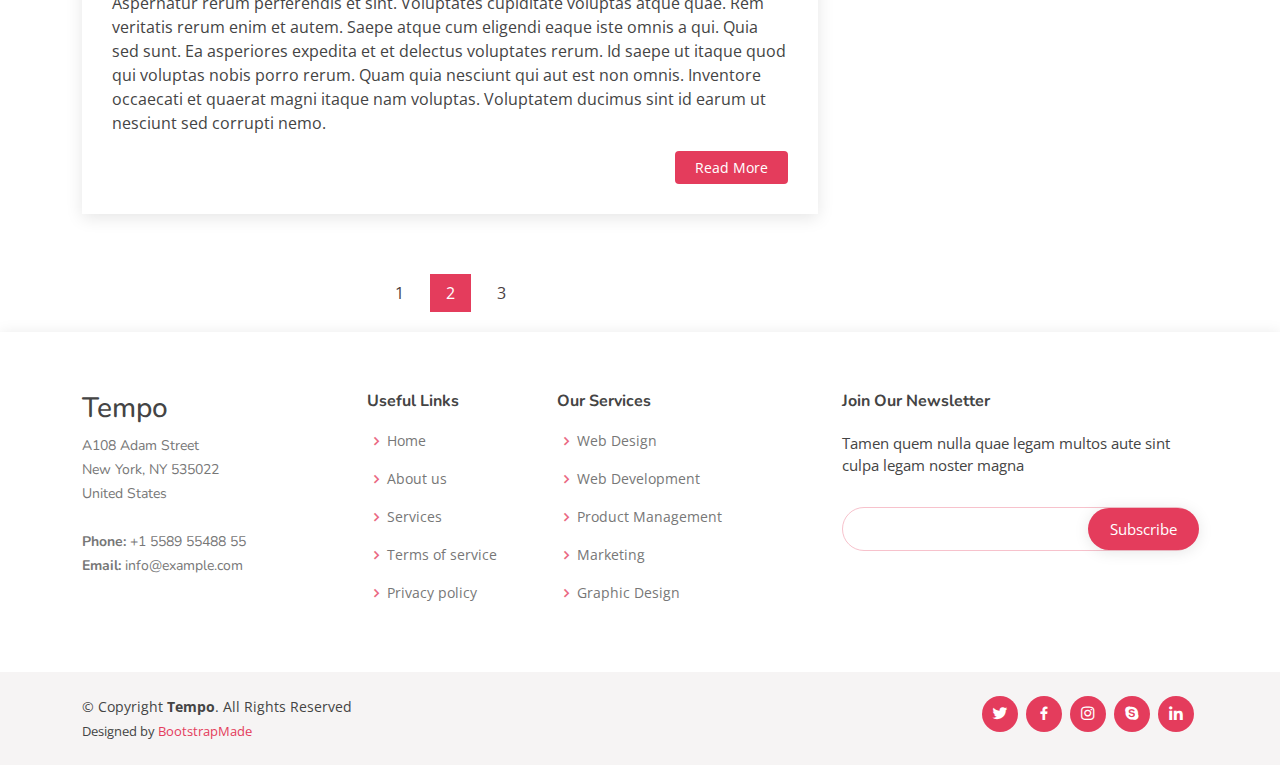
<file: Tempo/blog.html>
<!DOCTYPE html>
<html lang="en">

<head>
  <meta charset="utf-8">
  <meta content="width=device-width, initial-scale=1.0" name="viewport">

  <title>Blog - Tempo Bootstrap Template</title>
  <meta content="" name="description">
  <meta content="" name="keywords">

  <!-- Favicons -->
  <link href="assets/img/favicon.png" rel="icon">
  <link href="assets/img/apple-touch-icon.png" rel="apple-touch-icon">

  <!-- Google Fonts -->
  <link href="https://fonts.googleapis.com/css?family=Open+Sans:300,300i,400,400i,600,600i,700,700i|Nunito:300,300i,400,400i,600,600i,700,700i|Poppins:300,300i,400,400i,500,500i,600,600i,700,700i" rel="stylesheet">

  <!-- Vendor CSS Files -->
  <link href="assets/vendor/bootstrap/css/bootstrap.min.css" rel="stylesheet">
  <link href="assets/vendor/bootstrap-icons/bootstrap-icons.css" rel="stylesheet">
  <link href="assets/vendor/boxicons/css/boxicons.min.css" rel="stylesheet">
  <link href="assets/vendor/glightbox/css/glightbox.min.css" rel="stylesheet">
  <link href="assets/vendor/remixicon/remixicon.css" rel="stylesheet">
  <link href="assets/vendor/swiper/swiper-bundle.min.css" rel="stylesheet">

  <!-- Template Main CSS File -->
  <link href="assets/css/style.css" rel="stylesheet">

  <!-- =======================================================
  * Template Name: Tempo - v4.7.0
  * Template URL: https://bootstrapmade.com/tempo-free-onepage-bootstrap-theme/
  * Author: BootstrapMade.com
  * License: https://bootstrapmade.com/license/
  ======================================================== -->
</head>

<body>

  <!-- ======= Header ======= -->
  <header id="header" class="fixed-top header-inner-pages">
    <div class="container d-flex align-items-center justify-content-between">

      <h1 class="logo"><a href="index.html">Tempo</a></h1>
      <!-- Uncomment below if you prefer to use an image logo -->
      <!-- <a href="index.html" class="logo"><img src="assets/img/logo.png" alt="" class="img-fluid"></a>-->

      <nav id="navbar" class="navbar">
        <ul>
          <li><a class="nav-link scrollto " href="#hero">Home</a></li>
          <li><a class="nav-link scrollto" href="#about">About</a></li>
          <li><a class="nav-link scrollto" href="#services">Services</a></li>
          <li><a class="nav-link scrollto " href="#portfolio">Portfolio</a></li>
          <li><a class="nav-link scrollto" href="#team">Team</a></li>
          <li><a class="active" href="blog.html">Blog</a></li>
          <li class="dropdown"><a href="#"><span>Drop Down</span> <i class="bi bi-chevron-down"></i></a>
            <ul>
              <li><a href="#">Drop Down 1</a></li>
              <li class="dropdown"><a href="#"><span>Deep Drop Down</span> <i class="bi bi-chevron-right"></i></a>
                <ul>
                  <li><a href="#">Deep Drop Down 1</a></li>
                  <li><a href="#">Deep Drop Down 2</a></li>
                  <li><a href="#">Deep Drop Down 3</a></li>
                  <li><a href="#">Deep Drop Down 4</a></li>
                  <li><a href="#">Deep Drop Down 5</a></li>
                </ul>
              </li>
              <li><a href="#">Drop Down 2</a></li>
              <li><a href="#">Drop Down 3</a></li>
              <li><a href="#">Drop Down 4</a></li>
            </ul>
          </li>
          <li><a class="nav-link scrollto" href="#contact">Contact</a></li>
        </ul>
        <i class="bi bi-list mobile-nav-toggle"></i>
      </nav><!-- .navbar -->

    </div>
  </header><!-- End Header -->

  <main id="main">

    <!-- ======= Breadcrumbs ======= -->
    <section id="breadcrumbs" class="breadcrumbs">
      <div class="container">

        <ol>
          <li><a href="index.html">Home</a></li>
          <li>Blog</li>
        </ol>
        <h2>Blog</h2>

      </div>
    </section><!-- End Breadcrumbs -->

    <!-- ======= Blog Section ======= -->
    <section id="blog" class="blog">
      <div class="container" data-aos="fade-up">

        <div class="row">

          <div class="col-lg-8 entries">

            <article class="entry">

              <div class="entry-img">
                <img src="assets/img/blog/blog-1.jpg" alt="" class="img-fluid">
              </div>

              <h2 class="entry-title">
                <a href="blog-single.html">Dolorum optio tempore voluptas dignissimos cumque fuga qui quibusdam quia</a>
              </h2>

              <div class="entry-meta">
                <ul>
                  <li class="d-flex align-items-center"><i class="bi bi-person"></i> <a href="blog-single.html">John Doe</a></li>
                  <li class="d-flex align-items-center"><i class="bi bi-clock"></i> <a href="blog-single.html"><time datetime="2020-01-01">Jan 1, 2020</time></a></li>
                  <li class="d-flex align-items-center"><i class="bi bi-chat-dots"></i> <a href="blog-single.html">12 Comments</a></li>
                </ul>
              </div>

              <div class="entry-content">
                <p>
                  Similique neque nam consequuntur ad non maxime aliquam quas. Quibusdam animi praesentium. Aliquam et laboriosam eius aut nostrum quidem aliquid dicta.
                  Et eveniet enim. Qui velit est ea dolorem doloremque deleniti aperiam unde soluta. Est cum et quod quos aut ut et sit sunt. Voluptate porro consequatur assumenda perferendis dolore.
                </p>
                <div class="read-more">
                  <a href="blog-single.html">Read More</a>
                </div>
              </div>

            </article><!-- End blog entry -->

            <article class="entry">

              <div class="entry-img">
                <img src="assets/img/blog/blog-2.jpg" alt="" class="img-fluid">
              </div>

              <h2 class="entry-title">
                <a href="blog-single.html">Nisi magni odit consequatur autem nulla dolorem</a>
              </h2>

              <div class="entry-meta">
                <ul>
                  <li class="d-flex align-items-center"><i class="bi bi-person"></i> <a href="blog-single.html">John Doe</a></li>
                  <li class="d-flex align-items-center"><i class="bi bi-clock"></i> <a href="blog-single.html"><time datetime="2020-01-01">Jan 1, 2020</time></a></li>
                  <li class="d-flex align-items-center"><i class="bi bi-chat-dots"></i> <a href="blog-single.html">12 Comments</a></li>
                </ul>
              </div>

              <div class="entry-content">
                <p>
                  Incidunt voluptate sit temporibus aperiam. Quia vitae aut sint ullam quis illum voluptatum et. Quo libero rerum voluptatem pariatur nam.
                  Ad impedit qui officiis est in non aliquid veniam laborum. Id ipsum qui aut. Sit aliquam et quia molestias laboriosam. Tempora nam odit omnis eum corrupti qui aliquid excepturi molestiae. Facilis et sint quos sed voluptas. Maxime sed tempore enim omnis non alias odio quos distinctio.
                </p>
                <div class="read-more">
                  <a href="blog-single.html">Read More</a>
                </div>
              </div>

            </article><!-- End blog entry -->

            <article class="entry">

              <div class="entry-img">
                <img src="assets/img/blog/blog-3.jpg" alt="" class="img-fluid">
              </div>

              <h2 class="entry-title">
                <a href="blog-single.html">Possimus soluta ut id suscipit ea ut. In quo quia et soluta libero sit sint.</a>
              </h2>

              <div class="entry-meta">
                <ul>
                  <li class="d-flex align-items-center"><i class="bi bi-person"></i> <a href="blog-single.html">John Doe</a></li>
                  <li class="d-flex align-items-center"><i class="bi bi-clock"></i> <a href="blog-single.html"><time datetime="2020-01-01">Jan 1, 2020</time></a></li>
                  <li class="d-flex align-items-center"><i class="bi bi-chat-dots"></i> <a href="blog-single.html">12 Comments</a></li>
                </ul>
              </div>

              <div class="entry-content">
                <p>
                  Aut iste neque ut illum qui perspiciatis similique recusandae non. Fugit autem dolorem labore omnis et. Eum temporibus fugiat voluptate enim tenetur sunt omnis.
                  Doloremque est saepe laborum aut. Ipsa cupiditate ex harum at recusandae nesciunt. Ut dolores velit.
                </p>
                <div class="read-more">
                  <a href="blog-single.html">Read More</a>
                </div>
              </div>

            </article><!-- End blog entry -->

            <article class="entry">

              <div class="entry-img">
                <img src="assets/img/blog/blog-4.jpg" alt="" class="img-fluid">
              </div>

              <h2 class="entry-title">
                <a href="blog-single.html">Non rem rerum nam cum quo minus. Dolor distinctio deleniti explicabo eius exercitationem.</a>
              </h2>

              <div class="entry-meta">
                <ul>
                  <li class="d-flex align-items-center"><i class="bi bi-person"></i> <a href="blog-single.html">John Doe</a></li>
                  <li class="d-flex align-items-center"><i class="bi bi-clock"></i> <a href="blog-single.html"><time datetime="2020-01-01">Jan 1, 2020</time></a></li>
                  <li class="d-flex align-items-center"><i class="bi bi-chat-dots"></i> <a href="blog-single.html">12 Comments</a></li>
                </ul>
              </div>

              <div class="entry-content">
                <p>
                  Aspernatur rerum perferendis et sint. Voluptates cupiditate voluptas atque quae. Rem veritatis rerum enim et autem. Saepe atque cum eligendi eaque iste omnis a qui.
                  Quia sed sunt. Ea asperiores expedita et et delectus voluptates rerum. Id saepe ut itaque quod qui voluptas nobis porro rerum. Quam quia nesciunt qui aut est non omnis. Inventore occaecati et quaerat magni itaque nam voluptas. Voluptatem ducimus sint id earum ut nesciunt sed corrupti nemo.
                </p>
                <div class="read-more">
                  <a href="blog-single.html">Read More</a>
                </div>
              </div>

            </article><!-- End blog entry -->

            <div class="blog-pagination">
              <ul class="justify-content-center">
                <li><a href="#">1</a></li>
                <li class="active"><a href="#">2</a></li>
                <li><a href="#">3</a></li>
              </ul>
            </div>

          </div><!-- End blog entries list -->

          <div class="col-lg-4">

            <div class="sidebar">

              <h3 class="sidebar-title">Search</h3>
              <div class="sidebar-item search-form">
                <form action="">
                  <input type="text">
                  <button type="submit"><i class="bi bi-search"></i></button>
                </form>
              </div><!-- End sidebar search formn-->

              <h3 class="sidebar-title">Categories</h3>
              <div class="sidebar-item categories">
                <ul>
                  <li><a href="#">General <span>(25)</span></a></li>
                  <li><a href="#">Lifestyle <span>(12)</span></a></li>
                  <li><a href="#">Travel <span>(5)</span></a></li>
                  <li><a href="#">Design <span>(22)</span></a></li>
                  <li><a href="#">Creative <span>(8)</span></a></li>
                  <li><a href="#">Educaion <span>(14)</span></a></li>
                </ul>
              </div><!-- End sidebar categories-->

              <h3 class="sidebar-title">Recent Posts</h3>
              <div class="sidebar-item recent-posts">
                <div class="post-item clearfix">
                  <img src="assets/img/blog/blog-recent-1.jpg" alt="">
                  <h4><a href="blog-single.html">Nihil blanditiis at in nihil autem</a></h4>
                  <time datetime="2020-01-01">Jan 1, 2020</time>
                </div>

                <div class="post-item clearfix">
                  <img src="assets/img/blog/blog-recent-2.jpg" alt="">
                  <h4><a href="blog-single.html">Quidem autem et impedit</a></h4>
                  <time datetime="2020-01-01">Jan 1, 2020</time>
                </div>

                <div class="post-item clearfix">
                  <img src="assets/img/blog/blog-recent-3.jpg" alt="">
                  <h4><a href="blog-single.html">Id quia et et ut maxime similique occaecati ut</a></h4>
                  <time datetime="2020-01-01">Jan 1, 2020</time>
                </div>

                <div class="post-item clearfix">
                  <img src="assets/img/blog/blog-recent-4.jpg" alt="">
                  <h4><a href="blog-single.html">Laborum corporis quo dara net para</a></h4>
                  <time datetime="2020-01-01">Jan 1, 2020</time>
                </div>

                <div class="post-item clearfix">
                  <img src="assets/img/blog/blog-recent-5.jpg" alt="">
                  <h4><a href="blog-single.html">Et dolores corrupti quae illo quod dolor</a></h4>
                  <time datetime="2020-01-01">Jan 1, 2020</time>
                </div>

              </div><!-- End sidebar recent posts-->

              <h3 class="sidebar-title">Tags</h3>
              <div class="sidebar-item tags">
                <ul>
                  <li><a href="#">App</a></li>
                  <li><a href="#">IT</a></li>
                  <li><a href="#">Business</a></li>
                  <li><a href="#">Mac</a></li>
                  <li><a href="#">Design</a></li>
                  <li><a href="#">Office</a></li>
                  <li><a href="#">Creative</a></li>
                  <li><a href="#">Studio</a></li>
                  <li><a href="#">Smart</a></li>
                  <li><a href="#">Tips</a></li>
                  <li><a href="#">Marketing</a></li>
                </ul>
              </div><!-- End sidebar tags-->

            </div><!-- End sidebar -->

          </div><!-- End blog sidebar -->

        </div>

      </div>
    </section><!-- End Blog Section -->

  </main><!-- End #main -->

  <!-- ======= Footer ======= -->
  <footer id="footer">

    <div class="footer-top">
      <div class="container">
        <div class="row">

          <div class="col-lg-3 col-md-6 footer-contact">
            <h3>Tempo</h3>
            <p>
              A108 Adam Street <br>
              New York, NY 535022<br>
              United States <br><br>
              <strong>Phone:</strong> +1 5589 55488 55<br>
              <strong>Email:</strong> info@example.com<br>
            </p>
          </div>

          <div class="col-lg-2 col-md-6 footer-links">
            <h4>Useful Links</h4>
            <ul>
              <li><i class="bx bx-chevron-right"></i> <a href="#">Home</a></li>
              <li><i class="bx bx-chevron-right"></i> <a href="#">About us</a></li>
              <li><i class="bx bx-chevron-right"></i> <a href="#">Services</a></li>
              <li><i class="bx bx-chevron-right"></i> <a href="#">Terms of service</a></li>
              <li><i class="bx bx-chevron-right"></i> <a href="#">Privacy policy</a></li>
            </ul>
          </div>

          <div class="col-lg-3 col-md-6 footer-links">
            <h4>Our Services</h4>
            <ul>
              <li><i class="bx bx-chevron-right"></i> <a href="#">Web Design</a></li>
              <li><i class="bx bx-chevron-right"></i> <a href="#">Web Development</a></li>
              <li><i class="bx bx-chevron-right"></i> <a href="#">Product Management</a></li>
              <li><i class="bx bx-chevron-right"></i> <a href="#">Marketing</a></li>
              <li><i class="bx bx-chevron-right"></i> <a href="#">Graphic Design</a></li>
            </ul>
          </div>

          <div class="col-lg-4 col-md-6 footer-newsletter">
            <h4>Join Our Newsletter</h4>
            <p>Tamen quem nulla quae legam multos aute sint culpa legam noster magna</p>
            <form action="" method="post">
              <input type="email" name="email"><input type="submit" value="Subscribe">
            </form>
          </div>

        </div>
      </div>
    </div>

    <div class="container d-md-flex py-4">

      <div class="me-md-auto text-center text-md-start">
        <div class="copyright">
          &copy; Copyright <strong><span>Tempo</span></strong>. All Rights Reserved
        </div>
        <div class="credits">
          <!-- All the links in the footer should remain intact. -->
          <!-- You can delete the links only if you purchased the pro version. -->
          <!-- Licensing information: https://bootstrapmade.com/license/ -->
          <!-- Purchase the pro version with working PHP/AJAX contact form: https://bootstrapmade.com/tempo-free-onepage-bootstrap-theme/ -->
          Designed by <a href="https://bootstrapmade.com/">BootstrapMade</a>
        </div>
      </div>
      <div class="social-links text-center text-md-right pt-3 pt-md-0">
        <a href="#" class="twitter"><i class="bx bxl-twitter"></i></a>
        <a href="#" class="facebook"><i class="bx bxl-facebook"></i></a>
        <a href="#" class="instagram"><i class="bx bxl-instagram"></i></a>
        <a href="#" class="google-plus"><i class="bx bxl-skype"></i></a>
        <a href="#" class="linkedin"><i class="bx bxl-linkedin"></i></a>
      </div>
    </div>
  </footer><!-- End Footer -->

  <a href="#" class="back-to-top d-flex align-items-center justify-content-center"><i class="bi bi-arrow-up-short"></i></a>

  <!-- Vendor JS Files -->
  <script src="assets/vendor/bootstrap/js/bootstrap.bundle.min.js"></script>
  <script src="assets/vendor/glightbox/js/glightbox.min.js"></script>
  <script src="assets/vendor/isotope-layout/isotope.pkgd.min.js"></script>
  <script src="assets/vendor/swiper/swiper-bundle.min.js"></script>
  <script src="assets/vendor/php-email-form/validate.js"></script>

  <!-- Template Main JS File -->
  <script src="assets/js/main.js"></script>

</body>

</html>
</file>
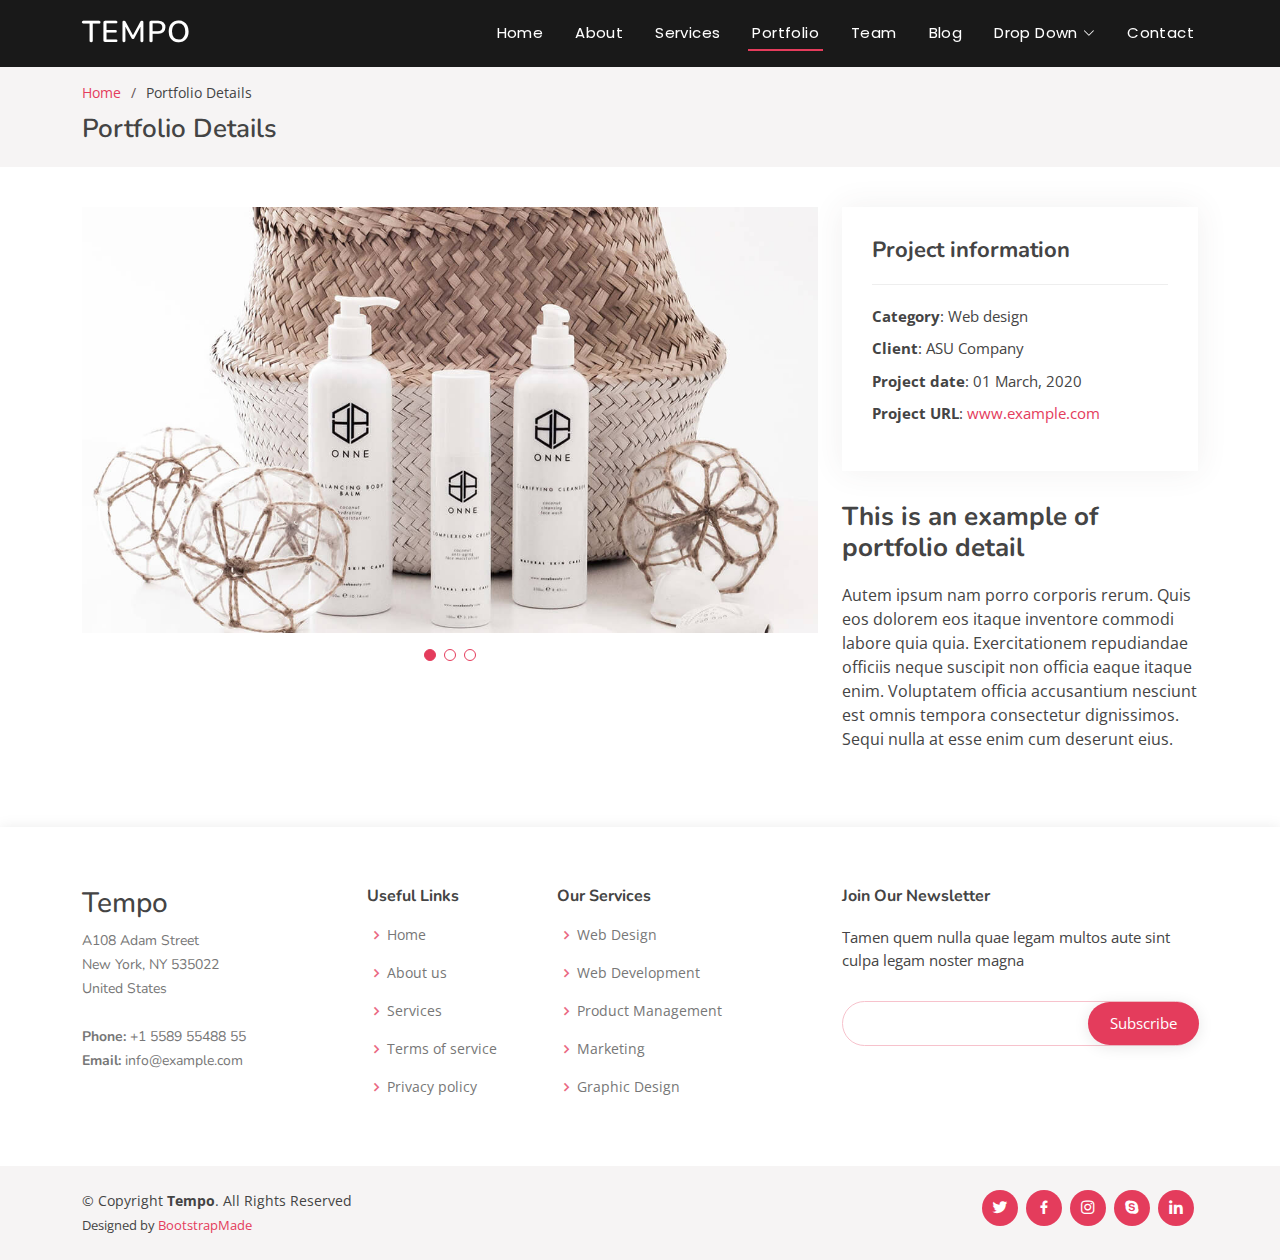
<file: Tempo/portfolio-details.html>
<!DOCTYPE html>
<html lang="en">

<head>
  <meta charset="utf-8">
  <meta content="width=device-width, initial-scale=1.0" name="viewport">

  <title>Portfolio Details - Tempo Bootstrap Template</title>
  <meta content="" name="description">
  <meta content="" name="keywords">

  <!-- Favicons -->
  <link href="assets/img/favicon.png" rel="icon">
  <link href="assets/img/apple-touch-icon.png" rel="apple-touch-icon">

  <!-- Google Fonts -->
  <link href="https://fonts.googleapis.com/css?family=Open+Sans:300,300i,400,400i,600,600i,700,700i|Nunito:300,300i,400,400i,600,600i,700,700i|Poppins:300,300i,400,400i,500,500i,600,600i,700,700i" rel="stylesheet">

  <!-- Vendor CSS Files -->
  <link href="assets/vendor/bootstrap/css/bootstrap.min.css" rel="stylesheet">
  <link href="assets/vendor/bootstrap-icons/bootstrap-icons.css" rel="stylesheet">
  <link href="assets/vendor/boxicons/css/boxicons.min.css" rel="stylesheet">
  <link href="assets/vendor/glightbox/css/glightbox.min.css" rel="stylesheet">
  <link href="assets/vendor/remixicon/remixicon.css" rel="stylesheet">
  <link href="assets/vendor/swiper/swiper-bundle.min.css" rel="stylesheet">

  <!-- Template Main CSS File -->
  <link href="assets/css/style.css" rel="stylesheet">

  <!-- =======================================================
  * Template Name: Tempo - v4.7.0
  * Template URL: https://bootstrapmade.com/tempo-free-onepage-bootstrap-theme/
  * Author: BootstrapMade.com
  * License: https://bootstrapmade.com/license/
  ======================================================== -->
</head>

<body>

  <!-- ======= Header ======= -->
  <header id="header" class="fixed-top header-inner-pages">
    <div class="container d-flex align-items-center justify-content-between">

      <h1 class="logo"><a href="index.html">Tempo</a></h1>
      <!-- Uncomment below if you prefer to use an image logo -->
      <!-- <a href="index.html" class="logo"><img src="assets/img/logo.png" alt="" class="img-fluid"></a>-->

      <nav id="navbar" class="navbar">
        <ul>
          <li><a class="nav-link scrollto " href="#hero">Home</a></li>
          <li><a class="nav-link scrollto" href="#about">About</a></li>
          <li><a class="nav-link scrollto" href="#services">Services</a></li>
          <li><a class="nav-link scrollto active" href="#portfolio">Portfolio</a></li>
          <li><a class="nav-link scrollto" href="#team">Team</a></li>
          <li><a href="blog.html">Blog</a></li>
          <li class="dropdown"><a href="#"><span>Drop Down</span> <i class="bi bi-chevron-down"></i></a>
            <ul>
              <li><a href="#">Drop Down 1</a></li>
              <li class="dropdown"><a href="#"><span>Deep Drop Down</span> <i class="bi bi-chevron-right"></i></a>
                <ul>
                  <li><a href="#">Deep Drop Down 1</a></li>
                  <li><a href="#">Deep Drop Down 2</a></li>
                  <li><a href="#">Deep Drop Down 3</a></li>
                  <li><a href="#">Deep Drop Down 4</a></li>
                  <li><a href="#">Deep Drop Down 5</a></li>
                </ul>
              </li>
              <li><a href="#">Drop Down 2</a></li>
              <li><a href="#">Drop Down 3</a></li>
              <li><a href="#">Drop Down 4</a></li>
            </ul>
          </li>
          <li><a class="nav-link scrollto" href="#contact">Contact</a></li>
        </ul>
        <i class="bi bi-list mobile-nav-toggle"></i>
      </nav><!-- .navbar -->

    </div>
  </header><!-- End Header -->

  <main id="main">

    <!-- ======= Breadcrumbs ======= -->
    <section id="breadcrumbs" class="breadcrumbs">
      <div class="container">

        <ol>
          <li><a href="index.html">Home</a></li>
          <li>Portfolio Details</li>
        </ol>
        <h2>Portfolio Details</h2>

      </div>
    </section><!-- End Breadcrumbs -->

    <!-- ======= Portfolio Details Section ======= -->
    <section id="portfolio-details" class="portfolio-details">
      <div class="container">

        <div class="row gy-4">

          <div class="col-lg-8">
            <div class="portfolio-details-slider swiper">
              <div class="swiper-wrapper align-items-center">

                <div class="swiper-slide">
                  <img src="assets/img/portfolio/portfolio-details-1.jpg" alt="">
                </div>

                <div class="swiper-slide">
                  <img src="assets/img/portfolio/portfolio-details-2.jpg" alt="">
                </div>

                <div class="swiper-slide">
                  <img src="assets/img/portfolio/portfolio-details-3.jpg" alt="">
                </div>

              </div>
              <div class="swiper-pagination"></div>
            </div>
          </div>

          <div class="col-lg-4">
            <div class="portfolio-info">
              <h3>Project information</h3>
              <ul>
                <li><strong>Category</strong>: Web design</li>
                <li><strong>Client</strong>: ASU Company</li>
                <li><strong>Project date</strong>: 01 March, 2020</li>
                <li><strong>Project URL</strong>: <a href="#">www.example.com</a></li>
              </ul>
            </div>
            <div class="portfolio-description">
              <h2>This is an example of portfolio detail</h2>
              <p>
                Autem ipsum nam porro corporis rerum. Quis eos dolorem eos itaque inventore commodi labore quia quia. Exercitationem repudiandae officiis neque suscipit non officia eaque itaque enim. Voluptatem officia accusantium nesciunt est omnis tempora consectetur dignissimos. Sequi nulla at esse enim cum deserunt eius.
              </p>
            </div>
          </div>

        </div>

      </div>
    </section><!-- End Portfolio Details Section -->

  </main><!-- End #main -->

  <!-- ======= Footer ======= -->
  <footer id="footer">

    <div class="footer-top">
      <div class="container">
        <div class="row">

          <div class="col-lg-3 col-md-6 footer-contact">
            <h3>Tempo</h3>
            <p>
              A108 Adam Street <br>
              New York, NY 535022<br>
              United States <br><br>
              <strong>Phone:</strong> +1 5589 55488 55<br>
              <strong>Email:</strong> info@example.com<br>
            </p>
          </div>

          <div class="col-lg-2 col-md-6 footer-links">
            <h4>Useful Links</h4>
            <ul>
              <li><i class="bx bx-chevron-right"></i> <a href="#">Home</a></li>
              <li><i class="bx bx-chevron-right"></i> <a href="#">About us</a></li>
              <li><i class="bx bx-chevron-right"></i> <a href="#">Services</a></li>
              <li><i class="bx bx-chevron-right"></i> <a href="#">Terms of service</a></li>
              <li><i class="bx bx-chevron-right"></i> <a href="#">Privacy policy</a></li>
            </ul>
          </div>

          <div class="col-lg-3 col-md-6 footer-links">
            <h4>Our Services</h4>
            <ul>
              <li><i class="bx bx-chevron-right"></i> <a href="#">Web Design</a></li>
              <li><i class="bx bx-chevron-right"></i> <a href="#">Web Development</a></li>
              <li><i class="bx bx-chevron-right"></i> <a href="#">Product Management</a></li>
              <li><i class="bx bx-chevron-right"></i> <a href="#">Marketing</a></li>
              <li><i class="bx bx-chevron-right"></i> <a href="#">Graphic Design</a></li>
            </ul>
          </div>

          <div class="col-lg-4 col-md-6 footer-newsletter">
            <h4>Join Our Newsletter</h4>
            <p>Tamen quem nulla quae legam multos aute sint culpa legam noster magna</p>
            <form action="" method="post">
              <input type="email" name="email"><input type="submit" value="Subscribe">
            </form>
          </div>

        </div>
      </div>
    </div>

    <div class="container d-md-flex py-4">

      <div class="me-md-auto text-center text-md-start">
        <div class="copyright">
          &copy; Copyright <strong><span>Tempo</span></strong>. All Rights Reserved
        </div>
        <div class="credits">
          <!-- All the links in the footer should remain intact. -->
          <!-- You can delete the links only if you purchased the pro version. -->
          <!-- Licensing information: https://bootstrapmade.com/license/ -->
          <!-- Purchase the pro version with working PHP/AJAX contact form: https://bootstrapmade.com/tempo-free-onepage-bootstrap-theme/ -->
          Designed by <a href="https://bootstrapmade.com/">BootstrapMade</a>
        </div>
      </div>
      <div class="social-links text-center text-md-right pt-3 pt-md-0">
        <a href="#" class="twitter"><i class="bx bxl-twitter"></i></a>
        <a href="#" class="facebook"><i class="bx bxl-facebook"></i></a>
        <a href="#" class="instagram"><i class="bx bxl-instagram"></i></a>
        <a href="#" class="google-plus"><i class="bx bxl-skype"></i></a>
        <a href="#" class="linkedin"><i class="bx bxl-linkedin"></i></a>
      </div>
    </div>
  </footer><!-- End Footer -->

  <a href="#" class="back-to-top d-flex align-items-center justify-content-center"><i class="bi bi-arrow-up-short"></i></a>

  <!-- Vendor JS Files -->
  <script src="assets/vendor/bootstrap/js/bootstrap.bundle.min.js"></script>
  <script src="assets/vendor/glightbox/js/glightbox.min.js"></script>
  <script src="assets/vendor/isotope-layout/isotope.pkgd.min.js"></script>
  <script src="assets/vendor/swiper/swiper-bundle.min.js"></script>
  <script src="assets/vendor/php-email-form/validate.js"></script>

  <!-- Template Main JS File -->
  <script src="assets/js/main.js"></script>

</body>

</html>
</file>
<file: assets/css/style.css>
#pageColorFilter{
  position: absolute;
  top: 0;
  left: 0;
  height: 100vh;
  background: linear-gradient(45deg,rgba(255,186,0,0.6) 0%,rgba(255,60,0,0.6) 100%);
  opacity: 1;
  width: 100%;  
  z-index: 3;
}

/**
* Template Name: Tempo - v4.7.0
* Template URL: https://bootstrapmade.com/tempo-free-onepage-bootstrap-theme/
* Author: BootstrapMade.com
* License: https://bootstrapmade.com/license/
*/

/*--------------------------------------------------------------
# General
--------------------------------------------------------------*/
body {
  font-family: "Open Sans", sans-serif;
  color: #444444;
}

a {
  color: #e43c5c;
  text-decoration: none;
}

a:hover {
  color: #ea6981;
  text-decoration: none;
}

h1, h2, h3, h4, h5, h6 {
  font-family: "Nunito", sans-serif;
}

/*--------------------------------------------------------------
# Back to top button
--------------------------------------------------------------*/
.back-to-top {
  position: fixed;
  visibility: hidden;
  opacity: 0;
  right: 15px;
  bottom: 15px;
  z-index: 996;
  background: #e43c5c;
  width: 40px;
  height: 40px;
  border-radius: 50px;
  transition: all 0.4s;
}
.back-to-top i {
  font-size: 28px;
  color: #fff;
  line-height: 0;
}
.back-to-top:hover {
  background: #e9607a;
  color: #fff;
}
.back-to-top.active {
  visibility: visible;
  opacity: 1;
}

/*--------------------------------------------------------------
# Header
--------------------------------------------------------------*/
#header {
  transition: all 0.5s;
  z-index: 997;
  padding: 20px 0;
}
#header .logo {
  font-size: 30px;
  margin: 0;
  padding: 0;
  line-height: 1;
  font-weight: 700;
  letter-spacing: 1px;
  text-transform: uppercase;
}
#header .logo a {
  color: #fff;
}
#header .logo img {
  max-height: 40px;
}
#header.header-scrolled, #header.header-inner-pages {
  background: rgba(0, 0, 0, 0.9);
  padding: 12px 0;
}

/*--------------------------------------------------------------
# Navigation Menu
--------------------------------------------------------------*/
/**
* Desktop Navigation 
*/
.navbar {
  padding: 0;
}
.navbar ul {
  margin: 0;
  padding: 0;
  display: flex;
  list-style: none;
  align-items: center;
}
.navbar li {
  position: relative;
}
.navbar > ul > li {
  white-space: nowrap;
  padding: 10px 0 10px 24px;
}
.navbar a, .navbar a:focus {
  display: flex;
  align-items: center;
  justify-content: space-between;
  font-family: "Poppins", sans-serif;
  color: #fff;
  font-size: 15px;
  padding: 0 4px;
  white-space: nowrap;
  transition: 0.3s;
  letter-spacing: 0.4px;
  position: relative;
}
.navbar a i, .navbar a:focus i {
  font-size: 12px;
  line-height: 0;
  margin-left: 5px;
}
.navbar > ul > li > a:before {
  content: "";
  position: absolute;
  width: 100%;
  height: 2px;
  bottom: -6px;
  left: 0;
  background-color: #e43c5c;
  visibility: hidden;
  transform: scaleX(0);
  transition: all 0.3s ease-in-out 0s;
}
.navbar a:hover:before, .navbar li:hover > a:before, .navbar .active:before {
  visibility: visible;
  transform: scaleX(1);
}
.navbar a:hover, .navbar .active, .navbar .active:focus, .navbar li:hover > a {
  color: #fff;
}
.navbar .dropdown ul {
  display: block;
  position: absolute;
  left: 24px;
  top: calc(100% + 30px);
  margin: 0;
  padding: 10px 0;
  z-index: 99;
  opacity: 0;
  visibility: hidden;
  background: #fff;
  box-shadow: 0px 0px 30px rgba(127, 137, 161, 0.25);
  transition: 0.3s;
}
.navbar .dropdown ul li {
  min-width: 200px;
}
.navbar .dropdown ul a {
  padding: 10px 20px;
  font-size: 14px;
  text-transform: none;
  color: #493c3e;
}
.navbar .dropdown ul a i {
  font-size: 12px;
}
.navbar .dropdown ul a:hover, .navbar .dropdown ul .active:hover, .navbar .dropdown ul li:hover > a {
  color: #e43c5c;
}
.navbar .dropdown:hover > ul {
  opacity: 1;
  top: 100%;
  visibility: visible;
}
.navbar .dropdown .dropdown ul {
  top: 0;
  left: calc(100% - 30px);
  visibility: hidden;
}
.navbar .dropdown .dropdown:hover > ul {
  opacity: 1;
  top: 0;
  left: 100%;
  visibility: visible;
}
@media (max-width: 1366px) {
  .navbar .dropdown .dropdown ul {
    left: -90%;
  }
  .navbar .dropdown .dropdown:hover > ul {
    left: -100%;
  }
}

/**
* Mobile Navigation 
*/
.mobile-nav-toggle {
  color: #fff;
  font-size: 28px;
  cursor: pointer;
  display: none;
  line-height: 0;
  transition: 0.5s;
}

@media (max-width: 991px) {
  .mobile-nav-toggle {
    display: block;
  }

  .navbar ul {
    display: none;
  }
}
.navbar-mobile {
  position: fixed;
  overflow: hidden;
  top: 0;
  right: 0;
  left: 0;
  bottom: 0;
  background: rgba(45, 37, 38, 0.9);
  transition: 0.3s;
  z-index: 999;
}
.navbar-mobile .mobile-nav-toggle {
  position: absolute;
  top: 15px;
  right: 15px;
}
.navbar-mobile ul {
  display: block;
  position: absolute;
  top: 55px;
  right: 15px;
  bottom: 15px;
  left: 15px;
  padding: 10px 0;
  background-color: #fff;
  overflow-y: auto;
  transition: 0.3s;
}
.navbar-mobile > ul > li {
  padding: 0;
}
.navbar-mobile a:hover:before, .navbar-mobile li:hover > a:before, .navbar-mobile .active:before {
  visibility: hidden;
}
.navbar-mobile a, .navbar-mobile a:focus {
  padding: 10px 20px;
  font-size: 15px;
  color: #493c3e;
}
.navbar-mobile a:hover, .navbar-mobile .active, .navbar-mobile li:hover > a {
  color: #e43c5c;
}
.navbar-mobile .getstarted, .navbar-mobile .getstarted:focus {
  margin: 15px;
}
.navbar-mobile .dropdown ul {
  position: static;
  display: none;
  margin: 10px 20px;
  padding: 10px 0;
  z-index: 99;
  opacity: 1;
  visibility: visible;
  background: #fff;
  box-shadow: 0px 0px 30px rgba(127, 137, 161, 0.25);
}
.navbar-mobile .dropdown ul li {
  min-width: 200px;
}
.navbar-mobile .dropdown ul a {
  padding: 10px 20px;
}
.navbar-mobile .dropdown ul a i {
  font-size: 12px;
}
.navbar-mobile .dropdown ul a:hover, .navbar-mobile .dropdown ul .active:hover, .navbar-mobile .dropdown ul li:hover > a {
  color: #e43c5c;
}
.navbar-mobile .dropdown > .dropdown-active {
  display: block;
}

/*--------------------------------------------------------------
# Hero Section
--------------------------------------------------------------*/
#hero {
  width: 100%;
  height: 100vh;
  opacity: 5;
  background-size: cover;
  position: relative;
}
#hero:before {
  content: "";
  position: absolute;
  bottom: 0;
  top: 0;
  left: 0;
  right: 0;
}

#hero .video-container{
  position: absolute;
  top: 0;
  left: 0;
  height: 100vh;
  /* background: #fad008;
  opacity: 1; */
  width: 100%;  
  z-index: -1;
}

#hero .video-container video{
  width: 100%;
  /* opacity: 0.4; */
}

#hero .hero-container {
  position: absolute;
  bottom: 0;
  top: 0;
  left: 0;
  right: 0;
  display: flex;
  justify-content: center;
  align-items: center;
  flex-direction: column;
  text-align: center;
  padding: 0 15px;
}
#hero h3 {
  background: rgba(255, 255, 255, 0.1);
  color: #fff;
  font-size: 26px;
  padding: 10px 30px;
  margin-bottom: 30px;
  border-radius: 50px;
  font-weight: 700;
  z-index: 4;
}
#hero h1 {
  margin: 0 0 10px 0;
  font-size: 48px;
  font-weight: 700;
  line-height: 56px;
  text-transform: uppercase;
  color: #fff;
  font-weight: 700;
  z-index: 4;
}
#hero h2 {
  color: #eee;
  margin-bottom: 40px;
  font-size: 24px;
  font-weight: 700;
  z-index: 4;
}
#hero .btn-get-started {
  font-family: "Poppins", sans-serif;
  text-transform: uppercase;
  font-weight: 400;
  font-size: 13px;
  letter-spacing: 1px;
  display: inline-block;
  padding: 8px 30px 9px 30px;
  border-radius: 50px;
  transition: 0.5s;
  border: 2px solid #fff;
  color: #fff;
  font-weight: 700;
  z-index: 4;
}
#hero .btn-get-started:hover {
  background: #e43c5c;
  border: 2px solid #e43c5c;
}
@media (min-width: 1024px) {
  #hero {
    background-attachment: fixed;
  }
}
@media (max-width: 768px) {
  #hero h3 {
    font-size: 22px;
  }
  #hero h1 {
    font-size: 28px;
    line-height: 36px;
  }
  #hero h2 {
    font-size: 18px;
    line-height: 24px;
    margin-bottom: 30px;
  }
}
@media (max-height: 500px) {
  #hero {
    height: 150vh;
  }
}

/*--------------------------------------------------------------
# Sections General
--------------------------------------------------------------*/
section {
  padding: 60px 0;
  overflow: hidden;
}

.section-bg {
  background-color: white;
}

.section-title {
  text-align: center;
  padding-bottom: 30px;
}
.section-title h2 {
  font-size: 13px;
  letter-spacing: 1px;
  font-weight: 700;
  padding: 8px 20px;
  line-height: 1;
  margin: 0;
  background: #fdeff2;
  color: #e43c5c;
  display: inline-block;
  text-transform: uppercase;
  border-radius: 50px;
}
.section-title h3 {
  margin: 15px 0 0 0;
  font-size: 32px;
  font-weight: 700;
}
.section-title h3 span {
  color: #e43c5c;
}
.section-title p {
  margin: 15px auto 0 auto;
  font-weight: 600;
}
@media (min-width: 1024px) {
  .section-title p {
    width: 50%;
  }
}

/*--------------------------------------------------------------
# About
--------------------------------------------------------------*/
.about .content h3 {
  font-weight: 600;
  font-size: 26px;
}
.about .content ul {
  list-style: none;
  padding: 0;
}
.about .content ul li {
  padding-left: 28px;
  position: relative;
}
.about .content ul li + li {
  margin-top: 10px;
}
.about .content ul i {
  position: absolute;
  left: 0;
  top: 2px;
  font-size: 20px;
  color: #e43c5c;
  line-height: 1;
}
.about .content p:last-child {
  margin-bottom: 0;
}
.about .content .btn-learn-more {
  font-family: "Nunito", sans-serif;
  font-weight: 600;
  font-size: 14px;
  letter-spacing: 1px;
  display: inline-block;
  padding: 12px 32px;
  border-radius: 50px;
  transition: 0.3s;
  line-height: 1;
  color: #e43c5c;
  -webkit-animation-delay: 0.8s;
  animation-delay: 0.8s;
  margin-top: 6px;
  border: 2px solid #e43c5c;
}
.about .content .btn-learn-more:hover {
  background: #e43c5c;
  color: #fff;
  text-decoration: none;
}

/*--------------------------------------------------------------
# Services
--------------------------------------------------------------*/
.services {
  padding-bottom: 30px;
}
.services .icon-box {
  padding: 60px 30px;
  position: relative;
  overflow: hidden;
  background: #fff;
  box-shadow: 2px 0 35px 0 rgba(68, 88, 144, 0.12);
  transition: all 0.3s ease-in-out;
  border-radius: 8px;
  z-index: 1;
  text-align: center;
}
.services .icon-box::before {
  content: "";
  position: absolute;
  background: #fdeff2;
  right: 0;
  left: 0;
  bottom: 0;
  top: 100%;
  transition: all 0.4s;
  z-index: -1;
}
.services .icon-box:hover::before {
  background: #e43c5c;
  top: 0;
  border-radius: 0px;
}
.services .icon {
  margin-bottom: 15px;
}
.services .icon i {
  font-size: 48px;
  line-height: 1;
  color: #e43c5c;
  transition: all 0.3s ease-in-out;
}
.services .title {
  font-weight: 700;
  margin-bottom: 15px;
  font-size: 18px;
}
.services .title a {
  color: #111;
}
.services .description {
  font-size: 15px;
  line-height: 28px;
  margin-bottom: 0;
}
.services .icon-box:hover .title a, .services .icon-box:hover .description {
  color: #fff;
}
.services .icon-box:hover .icon i {
  color: #fff;
}

/*--------------------------------------------------------------
# Features
--------------------------------------------------------------*/
.features {
  padding-top: 20px;
}
.features .icon-box {
  display: flex;
  align-items: center;
  padding: 20px;
  transition: ease-in-out 0.3s;
  box-shadow: 2px 0 35px 0 rgba(68, 88, 144, 0.12);
}
.features .icon-box i {
  font-size: 32px;
  padding-right: 10px;
  line-height: 1;
}
.features .icon-box h3 {
  font-weight: 700;
  margin: 0;
  padding: 0;
  line-height: 1;
  font-size: 16px;
}
.features .icon-box h3 a {
  color: #493c3e;
  transition: ease-in-out 0.3s;
}
.features .icon-box:hover a {
  color: #e43c5c;
}

/*--------------------------------------------------------------
# Cta
--------------------------------------------------------------*/
.cta {
  background: linear-gradient(rgba(2, 2, 2, 0.5), rgba(0, 0, 0, 0.8)), url("../img/cta-bg.jpg") center center;
  background-size: cover;
  padding: 60px 0;
}
.cta h3 {
  color: #fff;
  font-size: 28px;
  font-weight: 700;
}
.cta p {
  color: #fff;
}
.cta .cta-btn {
  font-family: "Nunito", sans-serif;
  text-transform: uppercase;
  font-weight: 500;
  font-size: 16px;
  letter-spacing: 1px;
  display: inline-block;
  padding: 8px 28px;
  border-radius: 25px;
  transition: 0.5s;
  margin-top: 10px;
  border: 2px solid #fff;
  color: #fff;
}
.cta .cta-btn:hover {
  background: #e43c5c;
  border: 2px solid #e43c5c;
}
@media (min-width: 1024px) {
  .cta {
    background-attachment: fixed;
  }
}

/*--------------------------------------------------------------
# Portfolio
--------------------------------------------------------------*/
.portfolio #portfolio-flters {
  padding: 0;
  margin: 0 auto 25px auto;
  list-style: none;
  text-align: center;
  border-radius: 50px;
}
.portfolio #portfolio-flters li {
  cursor: pointer;
  display: inline-block;
  padding: 7px 17px 9px 17px;
  font-size: 14px;
  font-weight: 500;
  line-height: 1;
  color: #444444;
  margin: 0 3px 10px 3px;
  transition: all ease-in-out 0.3s;
  background: #ede9e9;
  border-radius: 50px;
}
.portfolio #portfolio-flters li:hover, .portfolio #portfolio-flters li.filter-active {
  color: #fff;
  background: #e43c5c;
}
.portfolio #portfolio-flters li:last-child {
  margin-right: 0;
}
.portfolio .portfolio-item {
  margin-bottom: 30px;
  overflow: hidden;
}
.portfolio .portfolio-item img {
  position: relative;
  top: 0;
  transition: all 0.6s cubic-bezier(0.645, 0.045, 0.355, 1);
}
.portfolio .portfolio-item .portfolio-info {
  opacity: 0;
  position: absolute;
  left: 15px;
  right: 15px;
  bottom: -50px;
  z-index: 3;
  transition: all ease-in-out 0.3s;
  background: #e43c5c;
  padding: 15px 20px;
}
.portfolio .portfolio-item .portfolio-info h4 {
  font-size: 18px;
  color: #fff;
  font-weight: 600;
}
.portfolio .portfolio-item .portfolio-info p {
  color: #fff;
  font-size: 14px;
  margin-bottom: 0;
}
.portfolio .portfolio-item .portfolio-info .preview-link, .portfolio .portfolio-item .portfolio-info .details-link {
  position: absolute;
  right: 50px;
  font-size: 24px;
  top: calc(50% - 18px);
  color: white;
  transition: ease-in-out 0.3s;
}
.portfolio .portfolio-item .portfolio-info .preview-link:hover, .portfolio .portfolio-item .portfolio-info .details-link:hover {
  color: #f7c2cc;
}
.portfolio .portfolio-item .portfolio-info .details-link {
  right: 15px;
}
.portfolio .portfolio-item:hover img {
  top: -30px;
}
.portfolio .portfolio-item:hover .portfolio-info {
  opacity: 1;
  bottom: 0;
}

/*--------------------------------------------------------------
# Portfolio Details
--------------------------------------------------------------*/
.portfolio-details {
  padding-top: 40px;
}
.portfolio-details .portfolio-details-slider img {
  width: 100%;
}
.portfolio-details .portfolio-details-slider .swiper-pagination {
  margin-top: 20px;
  position: relative;
}
.portfolio-details .portfolio-details-slider .swiper-pagination .swiper-pagination-bullet {
  width: 12px;
  height: 12px;
  background-color: #fff;
  opacity: 1;
  border: 1px solid #e43c5c;
}
.portfolio-details .portfolio-details-slider .swiper-pagination .swiper-pagination-bullet-active {
  background-color: #e43c5c;
}
.portfolio-details .portfolio-info {
  padding: 30px;
  box-shadow: 0px 0 30px rgba(73, 60, 62, 0.08);
}
.portfolio-details .portfolio-info h3 {
  font-size: 22px;
  font-weight: 700;
  margin-bottom: 20px;
  padding-bottom: 20px;
  border-bottom: 1px solid #eee;
}
.portfolio-details .portfolio-info ul {
  list-style: none;
  padding: 0;
  font-size: 15px;
}
.portfolio-details .portfolio-info ul li + li {
  margin-top: 10px;
}
.portfolio-details .portfolio-description {
  padding-top: 30px;
}
.portfolio-details .portfolio-description h2 {
  font-size: 26px;
  font-weight: 700;
  margin-bottom: 20px;
}
.portfolio-details .portfolio-description p {
  padding: 0;
}

/*--------------------------------------------------------------
# Pricing
--------------------------------------------------------------*/
.pricing .box {
  padding: 20px;
  background: #f9f9f9;
  text-align: center;
  border-radius: 8px;
  position: relative;
  overflow: hidden;
  border: 2px solid #f9f9f9;
}
.pricing .box h3 {
  font-weight: 400;
  padding: 15px;
  margin-top: 15px;
  font-size: 20px;
  font-weight: 600;
  color: #493c3e;
}
.pricing .box h4 {
  font-size: 42px;
  color: #e43c5c;
  font-weight: 500;
  font-family: "Open Sans", sans-serif;
  margin-bottom: 20px;
}
.pricing .box h4 sup {
  font-size: 20px;
  top: -15px;
  left: -3px;
}
.pricing .box h4 span {
  color: #bababa;
  font-size: 16px;
  font-weight: 300;
}
.pricing .box ul {
  padding: 0;
  list-style: none;
  color: #493c3e;
  text-align: center;
  line-height: 20px;
  font-size: 14px;
}
.pricing .box ul li {
  padding-bottom: 16px;
}
.pricing .box ul i {
  color: #e43c5c;
  font-size: 18px;
  padding-right: 4px;
}
.pricing .box ul .na {
  color: #ccc;
  text-decoration: line-through;
}
.pricing .box .btn-wrap {
  padding: 15px;
  text-align: center;
}
.pricing .box .btn-buy {
  display: inline-block;
  padding: 8px 40px 10px 40px;
  border-radius: 50px;
  border: 2px solid #e43c5c;
  color: #e43c5c;
  font-size: 14px;
  font-weight: 400;
  font-family: "Nunito", sans-serif;
  font-weight: 600;
  transition: 0.3s;
}
.pricing .box .btn-buy:hover {
  background: #e43c5c;
  color: #fff;
}
.pricing .recommended {
  border-color: #e43c5c;
}
.pricing .recommended .btn-buy {
  background: #e43c5c;
  color: #fff;
}
.pricing .recommended .btn-buy:hover {
  background: #d91e42;
  border-color: #d91e42;
}
.pricing .recommended-badge {
  position: absolute;
  top: 5px;
  left: 50%;
  transform: translateX(-50%);
  z-index: 1;
  font-size: 13px;
  padding: 3px 25px 6px 25px;
  background: #fce6ea;
  color: #e43c5c;
  border-radius: 50px;
}

/*--------------------------------------------------------------
# F.A.Q
--------------------------------------------------------------*/
.faq {
  padding: 60px 0;
}
.faq .faq-list {
  padding: 0;
  list-style: none;
}
.faq .faq-list li {
  border-bottom: 1px solid #f1eeef;
  margin-bottom: 20px;
  padding-bottom: 20px;
}
.faq .faq-list .question {
  display: block;
  position: relative;
  font-family: #e43c5c;
  font-size: 18px;
  line-height: 24px;
  font-weight: 400;
  padding-left: 25px;
  cursor: pointer;
  color: #d01d3f;
  transition: 0.3s;
}
.faq .faq-list i {
  font-size: 16px;
  position: absolute;
  left: 0;
  top: -2px;
}
.faq .faq-list p {
  margin-bottom: 0;
  padding: 10px 0 0 25px;
}
.faq .faq-list .icon-show {
  display: none;
}
.faq .faq-list .collapsed {
  color: black;
}
.faq .faq-list .collapsed:hover {
  color: #e43c5c;
}
.faq .faq-list .collapsed .icon-show {
  display: inline-block;
  transition: 0.6s;
}
.faq .faq-list .collapsed .icon-close {
  display: none;
  transition: 0.6s;
}
@media (min-width: 1280px) {
  .faq .container {
    padding: 0 120px;
  }
}

/*--------------------------------------------------------------
# Team
--------------------------------------------------------------*/
.team {
  background: #fff;
  padding: 60px 0;
}
.team .member {
  margin-bottom: 20px;
  overflow: hidden;
  text-align: center;
  border-radius: 5px;
  background: #fff;
  box-shadow: 0px 2px 15px rgba(0, 0, 0, 0.1);
}
.team .member .member-img {
  position: relative;
  overflow: hidden;
}
.team .member .social {
  position: absolute;
  left: 0;
  bottom: 0;
  right: 0;
  height: 40px;
  opacity: 0;
  transition: ease-in-out 0.3s;
  background: rgba(255, 255, 255, 0.85);
  display: flex;
  align-items: center;
  justify-content: center;
}
.team .member .social a {
  transition: color 0.3s;
  color: #493c3e;
  margin: 0 10px;
  display: inline-flex;
  align-items: center;
  justify-content: center;
}
.team .member .social a i {
  line-height: 0;
}
.team .member .social a:hover {
  color: #e43c5c;
}
.team .member .social i {
  font-size: 18px;
  margin: 0 2px;
}
.team .member .member-info {
  padding: 25px 15px;
}
.team .member .member-info h4 {
  font-weight: 700;
  margin-bottom: 5px;
  font-size: 18px;
  color: #493c3e;
}
.team .member .member-info span {
  display: block;
  font-size: 13px;
  font-weight: 400;
  color: #aaaaaa;
}
.team .member .member-info p {
  font-style: italic;
  font-size: 14px;
  line-height: 26px;
  color: #777777;
}
.team .member:hover .social {
  opacity: 1;
}

/*--------------------------------------------------------------
# Contact
--------------------------------------------------------------*/
.contact .info {
  width: 100%;
  background: #fff;
}
.contact .info i {
  font-size: 20px;
  color: #e43c5c;
  float: left;
  width: 44px;
  height: 44px;
  background: #fdeff2;
  display: flex;
  justify-content: center;
  align-items: center;
  border-radius: 50px;
  transition: all 0.3s ease-in-out;
}
.contact .info h4 {
  padding: 0 0 0 60px;
  font-size: 22px;
  font-weight: 600;
  margin-bottom: 5px;
  color: #493c3e;
}
.contact .info p {
  padding: 0 0 0 60px;
  margin-bottom: 0;
  font-size: 14px;
  color: #816a6e;
}
.contact .info .email, .contact .info .phone {
  margin-top: 40px;
}
.contact .info .email:hover i, .contact .info .address:hover i, .contact .info .phone:hover i {
  background: #e43c5c;
  color: #fff;
}
.contact .php-email-form {
  width: 100%;
  background: #fff;
}
.contact .php-email-form .form-group {
  padding-bottom: 8px;
}
.contact .php-email-form .error-message {
  display: none;
  color: #fff;
  background: #ed3c0d;
  text-align: left;
  padding: 15px;
  font-weight: 600;
}
.contact .php-email-form .error-message br + br {
  margin-top: 25px;
}
.contact .php-email-form .sent-message {
  display: none;
  color: #fff;
  background: #18d26e;
  text-align: center;
  padding: 15px;
  font-weight: 600;
}
.contact .php-email-form .loading {
  display: none;
  background: #fff;
  text-align: center;
  padding: 15px;
}
.contact .php-email-form .loading:before {
  content: "";
  display: inline-block;
  border-radius: 50%;
  width: 24px;
  height: 24px;
  margin: 0 10px -6px 0;
  border: 3px solid #18d26e;
  border-top-color: #eee;
  -webkit-animation: animate-loading 1s linear infinite;
  animation: animate-loading 1s linear infinite;
}
.contact .php-email-form input, .contact .php-email-form textarea {
  border-radius: 0;
  box-shadow: none;
  font-size: 14px;
}
.contact .php-email-form input:focus, .contact .php-email-form textarea:focus {
  border-color: #e43c5c;
}
.contact .php-email-form input {
  height: 44px;
}
.contact .php-email-form textarea {
  padding: 10px 12px;
}
.contact .php-email-form button[type=submit] {
  background: #e43c5c;
  border: 0;
  padding: 10px 28px;
  color: #fff;
  transition: 0.4s;
  border-radius: 50px;
}
.contact .php-email-form button[type=submit]:hover {
  background: #d01d3f;
}
@-webkit-keyframes animate-loading {
  0% {
    transform: rotate(0deg);
  }
  100% {
    transform: rotate(360deg);
  }
}
@keyframes animate-loading {
  0% {
    transform: rotate(0deg);
  }
  100% {
    transform: rotate(360deg);
  }
}

/*--------------------------------------------------------------
# Breadcrumbs
--------------------------------------------------------------*/
.breadcrumbs {
  padding: 15px 0;
  background: #f6f4f4;
  margin-top: 67px;
}
@media (max-width: 992px) {
  .breadcrumbs {
    margin-top: 50px;
  }
}
.breadcrumbs h2 {
  font-size: 26px;
  font-weight: 600;
}
.breadcrumbs ol {
  display: flex;
  flex-wrap: wrap;
  list-style: none;
  padding: 0 0 10px 0;
  margin: 0;
  font-size: 14px;
}
.breadcrumbs ol li + li {
  padding-left: 10px;
}
.breadcrumbs ol li + li::before {
  display: inline-block;
  padding-right: 10px;
  color: #655356;
  content: "/";
}

/*--------------------------------------------------------------
# Blog
--------------------------------------------------------------*/
.blog {
  padding: 40px 0 20px 0;
}
.blog .entry {
  padding: 30px;
  margin-bottom: 60px;
  box-shadow: 0 4px 16px rgba(0, 0, 0, 0.1);
}
.blog .entry .entry-img {
  max-height: 440px;
  margin: -30px -30px 20px -30px;
  overflow: hidden;
}
.blog .entry .entry-title {
  font-size: 28px;
  font-weight: bold;
  padding: 0;
  margin: 0 0 20px 0;
}
.blog .entry .entry-title a {
  color: #493c3e;
  transition: 0.3s;
}
.blog .entry .entry-title a:hover {
  color: #e43c5c;
}
.blog .entry .entry-meta {
  margin-bottom: 15px;
  color: #b1a0a3;
}
.blog .entry .entry-meta ul {
  display: flex;
  flex-wrap: wrap;
  list-style: none;
  align-items: center;
  padding: 0;
  margin: 0;
}
.blog .entry .entry-meta ul li + li {
  padding-left: 20px;
}
.blog .entry .entry-meta i {
  font-size: 16px;
  margin-right: 8px;
  line-height: 0;
}
.blog .entry .entry-meta a {
  color: #777777;
  font-size: 14px;
  display: inline-block;
  line-height: 1;
}
.blog .entry .entry-content p {
  line-height: 24px;
}
.blog .entry .entry-content .read-more {
  -moz-text-align-last: right;
  text-align-last: right;
}
.blog .entry .entry-content .read-more a {
  display: inline-block;
  background: #e43c5c;
  color: #fff;
  padding: 6px 20px;
  transition: 0.3s;
  font-size: 14px;
  border-radius: 4px;
}
.blog .entry .entry-content .read-more a:hover {
  background: #e7526f;
}
.blog .entry .entry-content h3 {
  font-size: 22px;
  margin-top: 30px;
  font-weight: bold;
}
.blog .entry .entry-content blockquote {
  overflow: hidden;
  background-color: #fafafa;
  padding: 60px;
  position: relative;
  text-align: center;
  margin: 20px 0;
}
.blog .entry .entry-content blockquote p {
  color: #444444;
  line-height: 1.6;
  margin-bottom: 0;
  font-style: italic;
  font-weight: 500;
  font-size: 22px;
}
.blog .entry .entry-content blockquote::after {
  content: "";
  position: absolute;
  left: 0;
  top: 0;
  bottom: 0;
  width: 3px;
  background-color: #493c3e;
  margin-top: 20px;
  margin-bottom: 20px;
}
.blog .entry .entry-footer {
  padding-top: 10px;
  border-top: 1px solid #e6e6e6;
}
.blog .entry .entry-footer i {
  color: #9a8487;
  display: inline;
}
.blog .entry .entry-footer a {
  color: #57484a;
  transition: 0.3s;
}
.blog .entry .entry-footer a:hover {
  color: #e43c5c;
}
.blog .entry .entry-footer .cats {
  list-style: none;
  display: inline;
  padding: 0 20px 0 0;
  font-size: 14px;
}
.blog .entry .entry-footer .cats li {
  display: inline-block;
}
.blog .entry .entry-footer .tags {
  list-style: none;
  display: inline;
  padding: 0;
  font-size: 14px;
}
.blog .entry .entry-footer .tags li {
  display: inline-block;
}
.blog .entry .entry-footer .tags li + li::before {
  padding-right: 6px;
  color: #6c757d;
  content: ",";
}
.blog .entry .entry-footer .share {
  font-size: 16px;
}
.blog .entry .entry-footer .share i {
  padding-left: 5px;
}
.blog .entry-single {
  margin-bottom: 30px;
}
.blog .blog-author {
  padding: 20px;
  margin-bottom: 30px;
  box-shadow: 0 4px 16px rgba(0, 0, 0, 0.1);
}
.blog .blog-author img {
  width: 120px;
  margin-right: 20px;
}
.blog .blog-author h4 {
  font-weight: 600;
  font-size: 22px;
  margin-bottom: 0px;
  padding: 0;
  color: #493c3e;
}
.blog .blog-author .social-links {
  margin: 0 10px 10px 0;
}
.blog .blog-author .social-links a {
  color: rgba(73, 60, 62, 0.5);
  margin-right: 5px;
}
.blog .blog-author p {
  font-style: italic;
  color: #b7b7b7;
}
.blog .blog-comments {
  margin-bottom: 30px;
}
.blog .blog-comments .comments-count {
  font-weight: bold;
}
.blog .blog-comments .comment {
  margin-top: 30px;
  position: relative;
}
.blog .blog-comments .comment .comment-img {
  margin-right: 14px;
}
.blog .blog-comments .comment .comment-img img {
  width: 60px;
}
.blog .blog-comments .comment h5 {
  font-size: 16px;
  margin-bottom: 2px;
}
.blog .blog-comments .comment h5 a {
  font-weight: bold;
  color: #444444;
  transition: 0.3s;
}
.blog .blog-comments .comment h5 a:hover {
  color: #e43c5c;
}
.blog .blog-comments .comment h5 .reply {
  padding-left: 10px;
  color: #493c3e;
}
.blog .blog-comments .comment h5 .reply i {
  font-size: 20px;
}
.blog .blog-comments .comment time {
  display: block;
  font-size: 14px;
  color: #655356;
  margin-bottom: 5px;
}
.blog .blog-comments .comment.comment-reply {
  padding-left: 40px;
}
.blog .blog-comments .reply-form {
  margin-top: 30px;
  padding: 30px;
  box-shadow: 0 4px 16px rgba(0, 0, 0, 0.1);
}
.blog .blog-comments .reply-form h4 {
  font-weight: bold;
  font-size: 22px;
}
.blog .blog-comments .reply-form p {
  font-size: 14px;
}
.blog .blog-comments .reply-form input {
  border-radius: 4px;
  padding: 10px 10px;
  font-size: 14px;
}
.blog .blog-comments .reply-form input:focus {
  box-shadow: none;
  border-color: #f096a7;
}
.blog .blog-comments .reply-form textarea {
  border-radius: 4px;
  padding: 10px 10px;
  font-size: 14px;
}
.blog .blog-comments .reply-form textarea:focus {
  box-shadow: none;
  border-color: #f096a7;
}
.blog .blog-comments .reply-form .form-group {
  margin-bottom: 25px;
}
.blog .blog-comments .reply-form .btn-primary {
  border-radius: 4px;
  padding: 10px 20px;
  border: 0;
  background-color: #493c3e;
}
.blog .blog-comments .reply-form .btn-primary:hover {
  background-color: #57484a;
}
.blog .blog-pagination {
  color: #816a6e;
}
.blog .blog-pagination ul {
  display: flex;
  padding: 0;
  margin: 0;
  list-style: none;
}
.blog .blog-pagination li {
  margin: 0 5px;
  transition: 0.3s;
}
.blog .blog-pagination li a {
  color: #493c3e;
  padding: 7px 16px;
  display: flex;
  align-items: center;
  justify-content: center;
}
.blog .blog-pagination li.active, .blog .blog-pagination li:hover {
  background: #e43c5c;
}
.blog .blog-pagination li.active a, .blog .blog-pagination li:hover a {
  color: #fff;
}
.blog .sidebar {
  padding: 30px;
  margin: 0 0 60px 20px;
  box-shadow: 0 4px 16px rgba(0, 0, 0, 0.1);
}
.blog .sidebar .sidebar-title {
  font-size: 20px;
  font-weight: 700;
  padding: 0 0 0 0;
  margin: 0 0 15px 0;
  color: #493c3e;
  position: relative;
}
.blog .sidebar .sidebar-item {
  margin-bottom: 30px;
}
.blog .sidebar .search-form form {
  background: #fff;
  border: 1px solid #ddd;
  padding: 3px 10px;
  position: relative;
}
.blog .sidebar .search-form form input[type=text] {
  border: 0;
  padding: 4px;
  border-radius: 4px;
  width: calc(100% - 40px);
}
.blog .sidebar .search-form form button {
  position: absolute;
  top: 0;
  right: 0;
  bottom: 0;
  border: 0;
  background: none;
  font-size: 16px;
  padding: 0 15px;
  margin: -1px;
  background: #e43c5c;
  color: #fff;
  transition: 0.3s;
  border-radius: 0 4px 4px 0;
  line-height: 0;
}
.blog .sidebar .search-form form button i {
  line-height: 0;
}
.blog .sidebar .search-form form button:hover {
  background: #e64e6b;
}
.blog .sidebar .categories ul {
  list-style: none;
  padding: 0;
}
.blog .sidebar .categories ul li + li {
  padding-top: 10px;
}
.blog .sidebar .categories ul a {
  color: #493c3e;
  transition: 0.3s;
}
.blog .sidebar .categories ul a:hover {
  color: #e43c5c;
}
.blog .sidebar .categories ul a span {
  padding-left: 5px;
  color: #aaaaaa;
  font-size: 14px;
}
.blog .sidebar .recent-posts .post-item + .post-item {
  margin-top: 15px;
}
.blog .sidebar .recent-posts img {
  width: 80px;
  float: left;
}
.blog .sidebar .recent-posts h4 {
  font-size: 15px;
  margin-left: 95px;
  font-weight: bold;
}
.blog .sidebar .recent-posts h4 a {
  color: #493c3e;
  transition: 0.3s;
}
.blog .sidebar .recent-posts h4 a:hover {
  color: #e43c5c;
}
.blog .sidebar .recent-posts time {
  display: block;
  margin-left: 95px;
  font-style: italic;
  font-size: 14px;
  color: #aaaaaa;
}
.blog .sidebar .tags {
  margin-bottom: -10px;
}
.blog .sidebar .tags ul {
  list-style: none;
  padding: 0;
}
.blog .sidebar .tags ul li {
  display: inline-block;
}
.blog .sidebar .tags ul a {
  color: #8e767a;
  font-size: 14px;
  padding: 6px 14px;
  margin: 0 6px 8px 0;
  border: 1px solid #f6f4f4;
  display: inline-block;
  transition: 0.3s;
}
.blog .sidebar .tags ul a:hover {
  color: #fff;
  border: 1px solid #e43c5c;
  background: #e43c5c;
}
.blog .sidebar .tags ul a span {
  padding-left: 5px;
  color: #dfd8d9;
  font-size: 14px;
}

/*--------------------------------------------------------------
# Footer
--------------------------------------------------------------*/
#footer {
  color: #444444;
  font-size: 14px;
  background: #f6f4f4;
  box-shadow: 0px 2px 15px rgba(0, 0, 0, 0.1);
}
#footer .footer-top {
  padding: 60px 0 30px 0;
  background: #fff;
}
#footer .footer-top .footer-contact {
  margin-bottom: 30px;
}
#footer .footer-top .footer-contact h4 {
  font-size: 22px;
  margin: 0 0 30px 0;
  padding: 2px 0 2px 0;
  line-height: 1;
  font-weight: 700;
}
#footer .footer-top .footer-contact p {
  font-size: 14px;
  line-height: 24px;
  margin-bottom: 0;
  font-family: "Nunito", sans-serif;
  color: #777777;
}
#footer .footer-top h4 {
  font-size: 16px;
  font-weight: bold;
  color: #444444;
  position: relative;
  padding-bottom: 12px;
}
#footer .footer-top .footer-links {
  margin-bottom: 30px;
}
#footer .footer-top .footer-links ul {
  list-style: none;
  padding: 0;
  margin: 0;
}
#footer .footer-top .footer-links ul i {
  padding-right: 2px;
  color: #ea6981;
  font-size: 18px;
  line-height: 1;
}
#footer .footer-top .footer-links ul li {
  padding: 10px 0;
  display: flex;
  align-items: center;
}
#footer .footer-top .footer-links ul li:first-child {
  padding-top: 0;
}
#footer .footer-top .footer-links ul a {
  color: #777777;
  transition: 0.3s;
  display: inline-block;
  line-height: 1;
}
#footer .footer-top .footer-links ul a:hover {
  text-decoration: none;
  color: #e43c5c;
}
#footer .footer-newsletter {
  font-size: 15px;
}
#footer .footer-newsletter h4 {
  font-size: 16px;
  font-weight: bold;
  color: #444444;
  position: relative;
  padding-bottom: 12px;
}
#footer .footer-newsletter form {
  margin-top: 30px;
  background: #fff;
  padding: 6px 10px;
  position: relative;
  border-radius: 50px;
  text-align: left;
  border: 1px solid #f7c2cc;
}
#footer .footer-newsletter form input[type=email] {
  border: 0;
  padding: 4px 8px;
  width: calc(100% - 100px);
}
#footer .footer-newsletter form input[type=submit] {
  position: absolute;
  top: 0;
  right: -2px;
  bottom: 0;
  border: 0;
  background: none;
  font-size: 15px;
  padding: 0 22px;
  background: #e43c5c;
  color: #fff;
  transition: 0.3s;
  border-radius: 50px;
  box-shadow: 0px 2px 15px rgba(0, 0, 0, 0.1);
}
#footer .footer-newsletter form input[type=submit]:hover {
  background: #d01d3f;
}
#footer .credits {
  padding-top: 5px;
  font-size: 13px;
  color: #444444;
}
#footer .social-links a {
  font-size: 18px;
  display: inline-block;
  background: #e43c5c;
  color: #fff;
  line-height: 1;
  padding: 8px 0;
  margin-right: 4px;
  border-radius: 50%;
  text-align: center;
  width: 36px;
  height: 36px;
  transition: 0.3s;
}
#footer .social-links a:hover {
  background: #d01d3f;
  color: #fff;
  text-decoration: none;
}
</file>
<file: barcode/style.css>
/*--------------------------------------------------------------
# Navigation Menu
--------------------------------------------------------------*/
/**
* Desktop Navigation 
*/
.navbar {
	padding: 0;
  }
  .navbar ul {
	margin: 0;
	padding: 0;
	display: flex;
	list-style: none;
	align-items: center;
  }
  .navbar li {
	position: relative;
  }
  .navbar > ul > li {
	white-space: nowrap;
	padding: 10px 0 10px 24px;
  }
  .navbar a, .navbar a:focus {
	display: flex;
	align-items: center;
	justify-content: space-between;
	font-family: "Poppins", sans-serif;
	color: #fff;
	font-size: 15px;
	padding: 0 4px;
	white-space: nowrap;
	transition: 0.3s;
	letter-spacing: 0.4px;
	position: relative;
  }
  .navbar a i, .navbar a:focus i {
	font-size: 12px;
	line-height: 0;
	margin-left: 5px;
  }
  .navbar > ul > li > a:before {
	content: "";
	position: absolute;
	width: 100%;
	height: 2px;
	bottom: -6px;
	left: 0;
	background-color: #e43c5c;
	visibility: hidden;
	transform: scaleX(0);
	transition: all 0.3s ease-in-out 0s;
  }
  .navbar a:hover:before, .navbar li:hover > a:before, .navbar .active:before {
	visibility: visible;
	transform: scaleX(1);
  }
  .navbar a:hover, .navbar .active, .navbar .active:focus, .navbar li:hover > a {
	color: #fff;
  }
  .navbar .dropdown ul {
	display: block;
	position: absolute;
	left: 24px;
	top: calc(100% + 30px);
	margin: 0;
	padding: 10px 0;
	z-index: 99;
	opacity: 0;
	visibility: hidden;
	background: #fff;
	box-shadow: 0px 0px 30px rgba(127, 137, 161, 0.25);
	transition: 0.3s;
  }
  .navbar .dropdown ul li {
	min-width: 200px;
  }
  .navbar .dropdown ul a {
	padding: 10px 20px;
	font-size: 14px;
	text-transform: none;
	color: #493c3e;
  }
  .navbar .dropdown ul a i {
	font-size: 12px;
  }
  .navbar .dropdown ul a:hover, .navbar .dropdown ul .active:hover, .navbar .dropdown ul li:hover > a {
	color: #e43c5c;
  }
  .navbar .dropdown:hover > ul {
	opacity: 1;
	top: 100%;
	visibility: visible;
  }
  .navbar .dropdown .dropdown ul {
	top: 0;
	left: calc(100% - 30px);
	visibility: hidden;
  }
  .navbar .dropdown .dropdown:hover > ul {
	opacity: 1;
	top: 0;
	left: 100%;
	visibility: visible;
  }
  @media (max-width: 1366px) {
	.navbar .dropdown .dropdown ul {
	  left: -90%;
	}
	.navbar .dropdown .dropdown:hover > ul {
	  left: -100%;
	}
  }
  
  /**
  * Mobile Navigation 
  */
  .mobile-nav-toggle {
	color: #fff;
	font-size: 28px;
	cursor: pointer;
	display: none;
	line-height: 0;
	transition: 0.5s;
  }
  
  @media (max-width: 991px) {
	.mobile-nav-toggle {
	  display: block;
	}
  
	.navbar ul {
	  display: none;
	}
  }
  .navbar-mobile {
	position: fixed;
	overflow: hidden;
	top: 0;
	right: 0;
	left: 0;
	bottom: 0;
	background: rgba(45, 37, 38, 0.9);
	transition: 0.3s;
	z-index: 999;
  }
  .navbar-mobile .mobile-nav-toggle {
	position: absolute;
	top: 15px;
	right: 15px;
  }
  .navbar-mobile ul {
	display: block;
	position: absolute;
	top: 55px;
	right: 15px;
	bottom: 15px;
	left: 15px;
	padding: 10px 0;
	background-color: #fff;
	overflow-y: auto;
	transition: 0.3s;
  }
  .navbar-mobile > ul > li {
	padding: 0;
  }
  .navbar-mobile a:hover:before, .navbar-mobile li:hover > a:before, .navbar-mobile .active:before {
	visibility: hidden;
  }
  .navbar-mobile a, .navbar-mobile a:focus {
	padding: 10px 20px;
	font-size: 15px;
	color: #493c3e;
  }
  .navbar-mobile a:hover, .navbar-mobile .active, .navbar-mobile li:hover > a {
	color: #e43c5c;
  }
  .navbar-mobile .getstarted, .navbar-mobile .getstarted:focus {
	margin: 15px;
  }
  .navbar-mobile .dropdown ul {
	position: static;
	display: none;
	margin: 10px 20px;
	padding: 10px 0;
	z-index: 99;
	opacity: 1;
	visibility: visible;
	background: #fff;
	box-shadow: 0px 0px 30px rgba(127, 137, 161, 0.25);
  }
  .navbar-mobile .dropdown ul li {
	min-width: 200px;
  }
  .navbar-mobile .dropdown ul a {
	padding: 10px 20px;
  }
  .navbar-mobile .dropdown ul a i {
	font-size: 12px;
  }
  .navbar-mobile .dropdown ul a:hover, .navbar-mobile .dropdown ul .active:hover, .navbar-mobile .dropdown ul li:hover > a {
	color: #e43c5c;
  }
  .navbar-mobile .dropdown > .dropdown-active {
	display: block;
  }



  /* HEADER */
  #header .logo {
	font-size: 30px;
    margin: 0;
    padding: 0;
    line-height: 1;
    font-weight: 600;
    letter-spacing: 1px;
	text-transform: uppercase;
  }
  #header .logo a {
	color: #fff;
	text-decoration: none;
  }
  #header .logo img {
	max-height: 40px;
  }



/* Barcode */
#barcodevideo, #barcodecanvas, #barcodecanvasg {
	width: 100%;
}	
#barcode {
	position: relative;
}
#barcodecanvasg {
	position: absolute;
	top: 0px;
	left: 0px;
}
#result {
	font-family: verdana;
	font-size: 1.5em;
}
#barcodecanvas {
	display: none;
}
</file>
<file: Tempo/assets/css/style.css>
/**
* Template Name: Tempo - v4.7.0
* Template URL: https://bootstrapmade.com/tempo-free-onepage-bootstrap-theme/
* Author: BootstrapMade.com
* License: https://bootstrapmade.com/license/
*/

/*--------------------------------------------------------------
# General
--------------------------------------------------------------*/
body {
  font-family: "Open Sans", sans-serif;
  color: #444444;
}

a {
  color: #e43c5c;
  text-decoration: none;
}

a:hover {
  color: #ea6981;
  text-decoration: none;
}

h1, h2, h3, h4, h5, h6 {
  font-family: "Nunito", sans-serif;
}

/*--------------------------------------------------------------
# Back to top button
--------------------------------------------------------------*/
.back-to-top {
  position: fixed;
  visibility: hidden;
  opacity: 0;
  right: 15px;
  bottom: 15px;
  z-index: 996;
  background: #e43c5c;
  width: 40px;
  height: 40px;
  border-radius: 50px;
  transition: all 0.4s;
}
.back-to-top i {
  font-size: 28px;
  color: #fff;
  line-height: 0;
}
.back-to-top:hover {
  background: #e9607a;
  color: #fff;
}
.back-to-top.active {
  visibility: visible;
  opacity: 1;
}

/*--------------------------------------------------------------
# Header
--------------------------------------------------------------*/
#header {
  transition: all 0.5s;
  z-index: 997;
  padding: 20px 0;
}
#header .logo {
  font-size: 30px;
  margin: 0;
  padding: 0;
  line-height: 1;
  font-weight: 600;
  letter-spacing: 1px;
  text-transform: uppercase;
}
#header .logo a {
  color: #fff;
}
#header .logo img {
  max-height: 40px;
}
#header.header-scrolled, #header.header-inner-pages {
  background: rgba(0, 0, 0, 0.9);
  padding: 12px 0;
}

/*--------------------------------------------------------------
# Navigation Menu
--------------------------------------------------------------*/
/**
* Desktop Navigation 
*/
.navbar {
  padding: 0;
}
.navbar ul {
  margin: 0;
  padding: 0;
  display: flex;
  list-style: none;
  align-items: center;
}
.navbar li {
  position: relative;
}
.navbar > ul > li {
  white-space: nowrap;
  padding: 10px 0 10px 24px;
}
.navbar a, .navbar a:focus {
  display: flex;
  align-items: center;
  justify-content: space-between;
  font-family: "Poppins", sans-serif;
  color: #fff;
  font-size: 15px;
  padding: 0 4px;
  white-space: nowrap;
  transition: 0.3s;
  letter-spacing: 0.4px;
  position: relative;
}
.navbar a i, .navbar a:focus i {
  font-size: 12px;
  line-height: 0;
  margin-left: 5px;
}
.navbar > ul > li > a:before {
  content: "";
  position: absolute;
  width: 100%;
  height: 2px;
  bottom: -6px;
  left: 0;
  background-color: #e43c5c;
  visibility: hidden;
  transform: scaleX(0);
  transition: all 0.3s ease-in-out 0s;
}
.navbar a:hover:before, .navbar li:hover > a:before, .navbar .active:before {
  visibility: visible;
  transform: scaleX(1);
}
.navbar a:hover, .navbar .active, .navbar .active:focus, .navbar li:hover > a {
  color: #fff;
}
.navbar .dropdown ul {
  display: block;
  position: absolute;
  left: 24px;
  top: calc(100% + 30px);
  margin: 0;
  padding: 10px 0;
  z-index: 99;
  opacity: 0;
  visibility: hidden;
  background: #fff;
  box-shadow: 0px 0px 30px rgba(127, 137, 161, 0.25);
  transition: 0.3s;
}
.navbar .dropdown ul li {
  min-width: 200px;
}
.navbar .dropdown ul a {
  padding: 10px 20px;
  font-size: 14px;
  text-transform: none;
  color: #493c3e;
}
.navbar .dropdown ul a i {
  font-size: 12px;
}
.navbar .dropdown ul a:hover, .navbar .dropdown ul .active:hover, .navbar .dropdown ul li:hover > a {
  color: #e43c5c;
}
.navbar .dropdown:hover > ul {
  opacity: 1;
  top: 100%;
  visibility: visible;
}
.navbar .dropdown .dropdown ul {
  top: 0;
  left: calc(100% - 30px);
  visibility: hidden;
}
.navbar .dropdown .dropdown:hover > ul {
  opacity: 1;
  top: 0;
  left: 100%;
  visibility: visible;
}
@media (max-width: 1366px) {
  .navbar .dropdown .dropdown ul {
    left: -90%;
  }
  .navbar .dropdown .dropdown:hover > ul {
    left: -100%;
  }
}

/**
* Mobile Navigation 
*/
.mobile-nav-toggle {
  color: #fff;
  font-size: 28px;
  cursor: pointer;
  display: none;
  line-height: 0;
  transition: 0.5s;
}

@media (max-width: 991px) {
  .mobile-nav-toggle {
    display: block;
  }

  .navbar ul {
    display: none;
  }
}
.navbar-mobile {
  position: fixed;
  overflow: hidden;
  top: 0;
  right: 0;
  left: 0;
  bottom: 0;
  background: rgba(45, 37, 38, 0.9);
  transition: 0.3s;
  z-index: 999;
}
.navbar-mobile .mobile-nav-toggle {
  position: absolute;
  top: 15px;
  right: 15px;
}
.navbar-mobile ul {
  display: block;
  position: absolute;
  top: 55px;
  right: 15px;
  bottom: 15px;
  left: 15px;
  padding: 10px 0;
  background-color: #fff;
  overflow-y: auto;
  transition: 0.3s;
}
.navbar-mobile > ul > li {
  padding: 0;
}
.navbar-mobile a:hover:before, .navbar-mobile li:hover > a:before, .navbar-mobile .active:before {
  visibility: hidden;
}
.navbar-mobile a, .navbar-mobile a:focus {
  padding: 10px 20px;
  font-size: 15px;
  color: #493c3e;
}
.navbar-mobile a:hover, .navbar-mobile .active, .navbar-mobile li:hover > a {
  color: #e43c5c;
}
.navbar-mobile .getstarted, .navbar-mobile .getstarted:focus {
  margin: 15px;
}
.navbar-mobile .dropdown ul {
  position: static;
  display: none;
  margin: 10px 20px;
  padding: 10px 0;
  z-index: 99;
  opacity: 1;
  visibility: visible;
  background: #fff;
  box-shadow: 0px 0px 30px rgba(127, 137, 161, 0.25);
}
.navbar-mobile .dropdown ul li {
  min-width: 200px;
}
.navbar-mobile .dropdown ul a {
  padding: 10px 20px;
}
.navbar-mobile .dropdown ul a i {
  font-size: 12px;
}
.navbar-mobile .dropdown ul a:hover, .navbar-mobile .dropdown ul .active:hover, .navbar-mobile .dropdown ul li:hover > a {
  color: #e43c5c;
}
.navbar-mobile .dropdown > .dropdown-active {
  display: block;
}

/*--------------------------------------------------------------
# Hero Section
--------------------------------------------------------------*/
#hero {
  width: 100%;
  height: 100vh;
  background: url("../img/hero-bg.jpg") top center;
  background-size: cover;
  position: relative;
}
#hero:before {
  content: "";
  background: rgba(0, 0, 0, 0.6);
  position: absolute;
  bottom: 0;
  top: 0;
  left: 0;
  right: 0;
}
#hero .hero-container {
  position: absolute;
  bottom: 0;
  top: 0;
  left: 0;
  right: 0;
  display: flex;
  justify-content: center;
  align-items: center;
  flex-direction: column;
  text-align: center;
  padding: 0 15px;
}
#hero h3 {
  background: rgba(255, 255, 255, 0.1);
  color: #fff;
  font-size: 26px;
  padding: 10px 30px;
  margin-bottom: 30px;
  border-radius: 50px;
}
#hero h1 {
  margin: 0 0 10px 0;
  font-size: 48px;
  font-weight: 700;
  line-height: 56px;
  text-transform: uppercase;
  color: #fff;
}
#hero h2 {
  color: #eee;
  margin-bottom: 40px;
  font-size: 24px;
}
#hero .btn-get-started {
  font-family: "Poppins", sans-serif;
  text-transform: uppercase;
  font-weight: 400;
  font-size: 13px;
  letter-spacing: 1px;
  display: inline-block;
  padding: 8px 30px 9px 30px;
  border-radius: 50px;
  transition: 0.5s;
  border: 2px solid #fff;
  color: #fff;
}
#hero .btn-get-started:hover {
  background: #e43c5c;
  border: 2px solid #e43c5c;
}
@media (min-width: 1024px) {
  #hero {
    background-attachment: fixed;
  }
}
@media (max-width: 768px) {
  #hero h3 {
    font-size: 22px;
  }
  #hero h1 {
    font-size: 28px;
    line-height: 36px;
  }
  #hero h2 {
    font-size: 18px;
    line-height: 24px;
    margin-bottom: 30px;
  }
}
@media (max-height: 500px) {
  #hero {
    height: 150vh;
  }
}

/*--------------------------------------------------------------
# Sections General
--------------------------------------------------------------*/
section {
  padding: 60px 0;
  overflow: hidden;
}

.section-bg {
  background-color: white;
}

.section-title {
  text-align: center;
  padding-bottom: 30px;
}
.section-title h2 {
  font-size: 13px;
  letter-spacing: 1px;
  font-weight: 700;
  padding: 8px 20px;
  line-height: 1;
  margin: 0;
  background: #fdeff2;
  color: #e43c5c;
  display: inline-block;
  text-transform: uppercase;
  border-radius: 50px;
}
.section-title h3 {
  margin: 15px 0 0 0;
  font-size: 32px;
  font-weight: 700;
}
.section-title h3 span {
  color: #e43c5c;
}
.section-title p {
  margin: 15px auto 0 auto;
  font-weight: 600;
}
@media (min-width: 1024px) {
  .section-title p {
    width: 50%;
  }
}

/*--------------------------------------------------------------
# About
--------------------------------------------------------------*/
.about .content h3 {
  font-weight: 600;
  font-size: 26px;
}
.about .content ul {
  list-style: none;
  padding: 0;
}
.about .content ul li {
  padding-left: 28px;
  position: relative;
}
.about .content ul li + li {
  margin-top: 10px;
}
.about .content ul i {
  position: absolute;
  left: 0;
  top: 2px;
  font-size: 20px;
  color: #e43c5c;
  line-height: 1;
}
.about .content p:last-child {
  margin-bottom: 0;
}
.about .content .btn-learn-more {
  font-family: "Nunito", sans-serif;
  font-weight: 600;
  font-size: 14px;
  letter-spacing: 1px;
  display: inline-block;
  padding: 12px 32px;
  border-radius: 50px;
  transition: 0.3s;
  line-height: 1;
  color: #e43c5c;
  -webkit-animation-delay: 0.8s;
  animation-delay: 0.8s;
  margin-top: 6px;
  border: 2px solid #e43c5c;
}
.about .content .btn-learn-more:hover {
  background: #e43c5c;
  color: #fff;
  text-decoration: none;
}

/*--------------------------------------------------------------
# Services
--------------------------------------------------------------*/
.services {
  padding-bottom: 30px;
}
.services .icon-box {
  padding: 60px 30px;
  position: relative;
  overflow: hidden;
  background: #fff;
  box-shadow: 2px 0 35px 0 rgba(68, 88, 144, 0.12);
  transition: all 0.3s ease-in-out;
  border-radius: 8px;
  z-index: 1;
  text-align: center;
}
.services .icon-box::before {
  content: "";
  position: absolute;
  background: #fdeff2;
  right: 0;
  left: 0;
  bottom: 0;
  top: 100%;
  transition: all 0.4s;
  z-index: -1;
}
.services .icon-box:hover::before {
  background: #e43c5c;
  top: 0;
  border-radius: 0px;
}
.services .icon {
  margin-bottom: 15px;
}
.services .icon i {
  font-size: 48px;
  line-height: 1;
  color: #e43c5c;
  transition: all 0.3s ease-in-out;
}
.services .title {
  font-weight: 700;
  margin-bottom: 15px;
  font-size: 18px;
}
.services .title a {
  color: #111;
}
.services .description {
  font-size: 15px;
  line-height: 28px;
  margin-bottom: 0;
}
.services .icon-box:hover .title a, .services .icon-box:hover .description {
  color: #fff;
}
.services .icon-box:hover .icon i {
  color: #fff;
}

/*--------------------------------------------------------------
# Features
--------------------------------------------------------------*/
.features {
  padding-top: 20px;
}
.features .icon-box {
  display: flex;
  align-items: center;
  padding: 20px;
  transition: ease-in-out 0.3s;
  box-shadow: 2px 0 35px 0 rgba(68, 88, 144, 0.12);
}
.features .icon-box i {
  font-size: 32px;
  padding-right: 10px;
  line-height: 1;
}
.features .icon-box h3 {
  font-weight: 700;
  margin: 0;
  padding: 0;
  line-height: 1;
  font-size: 16px;
}
.features .icon-box h3 a {
  color: #493c3e;
  transition: ease-in-out 0.3s;
}
.features .icon-box:hover a {
  color: #e43c5c;
}

/*--------------------------------------------------------------
# Cta
--------------------------------------------------------------*/
.cta {
  background: linear-gradient(rgba(2, 2, 2, 0.5), rgba(0, 0, 0, 0.8)), url("../img/cta-bg.jpg") center center;
  background-size: cover;
  padding: 60px 0;
}
.cta h3 {
  color: #fff;
  font-size: 28px;
  font-weight: 700;
}
.cta p {
  color: #fff;
}
.cta .cta-btn {
  font-family: "Nunito", sans-serif;
  text-transform: uppercase;
  font-weight: 500;
  font-size: 16px;
  letter-spacing: 1px;
  display: inline-block;
  padding: 8px 28px;
  border-radius: 25px;
  transition: 0.5s;
  margin-top: 10px;
  border: 2px solid #fff;
  color: #fff;
}
.cta .cta-btn:hover {
  background: #e43c5c;
  border: 2px solid #e43c5c;
}
@media (min-width: 1024px) {
  .cta {
    background-attachment: fixed;
  }
}

/*--------------------------------------------------------------
# Portfolio
--------------------------------------------------------------*/
.portfolio #portfolio-flters {
  padding: 0;
  margin: 0 auto 25px auto;
  list-style: none;
  text-align: center;
  border-radius: 50px;
}
.portfolio #portfolio-flters li {
  cursor: pointer;
  display: inline-block;
  padding: 7px 17px 9px 17px;
  font-size: 14px;
  font-weight: 500;
  line-height: 1;
  color: #444444;
  margin: 0 3px 10px 3px;
  transition: all ease-in-out 0.3s;
  background: #ede9e9;
  border-radius: 50px;
}
.portfolio #portfolio-flters li:hover, .portfolio #portfolio-flters li.filter-active {
  color: #fff;
  background: #e43c5c;
}
.portfolio #portfolio-flters li:last-child {
  margin-right: 0;
}
.portfolio .portfolio-item {
  margin-bottom: 30px;
  overflow: hidden;
}
.portfolio .portfolio-item img {
  position: relative;
  top: 0;
  transition: all 0.6s cubic-bezier(0.645, 0.045, 0.355, 1);
}
.portfolio .portfolio-item .portfolio-info {
  opacity: 0;
  position: absolute;
  left: 15px;
  right: 15px;
  bottom: -50px;
  z-index: 3;
  transition: all ease-in-out 0.3s;
  background: #e43c5c;
  padding: 15px 20px;
}
.portfolio .portfolio-item .portfolio-info h4 {
  font-size: 18px;
  color: #fff;
  font-weight: 600;
}
.portfolio .portfolio-item .portfolio-info p {
  color: #fff;
  font-size: 14px;
  margin-bottom: 0;
}
.portfolio .portfolio-item .portfolio-info .preview-link, .portfolio .portfolio-item .portfolio-info .details-link {
  position: absolute;
  right: 50px;
  font-size: 24px;
  top: calc(50% - 18px);
  color: white;
  transition: ease-in-out 0.3s;
}
.portfolio .portfolio-item .portfolio-info .preview-link:hover, .portfolio .portfolio-item .portfolio-info .details-link:hover {
  color: #f7c2cc;
}
.portfolio .portfolio-item .portfolio-info .details-link {
  right: 15px;
}
.portfolio .portfolio-item:hover img {
  top: -30px;
}
.portfolio .portfolio-item:hover .portfolio-info {
  opacity: 1;
  bottom: 0;
}

/*--------------------------------------------------------------
# Portfolio Details
--------------------------------------------------------------*/
.portfolio-details {
  padding-top: 40px;
}
.portfolio-details .portfolio-details-slider img {
  width: 100%;
}
.portfolio-details .portfolio-details-slider .swiper-pagination {
  margin-top: 20px;
  position: relative;
}
.portfolio-details .portfolio-details-slider .swiper-pagination .swiper-pagination-bullet {
  width: 12px;
  height: 12px;
  background-color: #fff;
  opacity: 1;
  border: 1px solid #e43c5c;
}
.portfolio-details .portfolio-details-slider .swiper-pagination .swiper-pagination-bullet-active {
  background-color: #e43c5c;
}
.portfolio-details .portfolio-info {
  padding: 30px;
  box-shadow: 0px 0 30px rgba(73, 60, 62, 0.08);
}
.portfolio-details .portfolio-info h3 {
  font-size: 22px;
  font-weight: 700;
  margin-bottom: 20px;
  padding-bottom: 20px;
  border-bottom: 1px solid #eee;
}
.portfolio-details .portfolio-info ul {
  list-style: none;
  padding: 0;
  font-size: 15px;
}
.portfolio-details .portfolio-info ul li + li {
  margin-top: 10px;
}
.portfolio-details .portfolio-description {
  padding-top: 30px;
}
.portfolio-details .portfolio-description h2 {
  font-size: 26px;
  font-weight: 700;
  margin-bottom: 20px;
}
.portfolio-details .portfolio-description p {
  padding: 0;
}

/*--------------------------------------------------------------
# Pricing
--------------------------------------------------------------*/
.pricing .box {
  padding: 20px;
  background: #f9f9f9;
  text-align: center;
  border-radius: 8px;
  position: relative;
  overflow: hidden;
  border: 2px solid #f9f9f9;
}
.pricing .box h3 {
  font-weight: 400;
  padding: 15px;
  margin-top: 15px;
  font-size: 20px;
  font-weight: 600;
  color: #493c3e;
}
.pricing .box h4 {
  font-size: 42px;
  color: #e43c5c;
  font-weight: 500;
  font-family: "Open Sans", sans-serif;
  margin-bottom: 20px;
}
.pricing .box h4 sup {
  font-size: 20px;
  top: -15px;
  left: -3px;
}
.pricing .box h4 span {
  color: #bababa;
  font-size: 16px;
  font-weight: 300;
}
.pricing .box ul {
  padding: 0;
  list-style: none;
  color: #493c3e;
  text-align: center;
  line-height: 20px;
  font-size: 14px;
}
.pricing .box ul li {
  padding-bottom: 16px;
}
.pricing .box ul i {
  color: #e43c5c;
  font-size: 18px;
  padding-right: 4px;
}
.pricing .box ul .na {
  color: #ccc;
  text-decoration: line-through;
}
.pricing .box .btn-wrap {
  padding: 15px;
  text-align: center;
}
.pricing .box .btn-buy {
  display: inline-block;
  padding: 8px 40px 10px 40px;
  border-radius: 50px;
  border: 2px solid #e43c5c;
  color: #e43c5c;
  font-size: 14px;
  font-weight: 400;
  font-family: "Nunito", sans-serif;
  font-weight: 600;
  transition: 0.3s;
}
.pricing .box .btn-buy:hover {
  background: #e43c5c;
  color: #fff;
}
.pricing .recommended {
  border-color: #e43c5c;
}
.pricing .recommended .btn-buy {
  background: #e43c5c;
  color: #fff;
}
.pricing .recommended .btn-buy:hover {
  background: #d91e42;
  border-color: #d91e42;
}
.pricing .recommended-badge {
  position: absolute;
  top: 5px;
  left: 50%;
  transform: translateX(-50%);
  z-index: 1;
  font-size: 13px;
  padding: 3px 25px 6px 25px;
  background: #fce6ea;
  color: #e43c5c;
  border-radius: 50px;
}

/*--------------------------------------------------------------
# F.A.Q
--------------------------------------------------------------*/
.faq {
  padding: 60px 0;
}
.faq .faq-list {
  padding: 0;
  list-style: none;
}
.faq .faq-list li {
  border-bottom: 1px solid #f1eeef;
  margin-bottom: 20px;
  padding-bottom: 20px;
}
.faq .faq-list .question {
  display: block;
  position: relative;
  font-family: #e43c5c;
  font-size: 18px;
  line-height: 24px;
  font-weight: 400;
  padding-left: 25px;
  cursor: pointer;
  color: #d01d3f;
  transition: 0.3s;
}
.faq .faq-list i {
  font-size: 16px;
  position: absolute;
  left: 0;
  top: -2px;
}
.faq .faq-list p {
  margin-bottom: 0;
  padding: 10px 0 0 25px;
}
.faq .faq-list .icon-show {
  display: none;
}
.faq .faq-list .collapsed {
  color: black;
}
.faq .faq-list .collapsed:hover {
  color: #e43c5c;
}
.faq .faq-list .collapsed .icon-show {
  display: inline-block;
  transition: 0.6s;
}
.faq .faq-list .collapsed .icon-close {
  display: none;
  transition: 0.6s;
}
@media (min-width: 1280px) {
  .faq .container {
    padding: 0 120px;
  }
}

/*--------------------------------------------------------------
# Team
--------------------------------------------------------------*/
.team {
  background: #fff;
  padding: 60px 0;
}
.team .member {
  margin-bottom: 20px;
  overflow: hidden;
  text-align: center;
  border-radius: 5px;
  background: #fff;
  box-shadow: 0px 2px 15px rgba(0, 0, 0, 0.1);
}
.team .member .member-img {
  position: relative;
  overflow: hidden;
}
.team .member .social {
  position: absolute;
  left: 0;
  bottom: 0;
  right: 0;
  height: 40px;
  opacity: 0;
  transition: ease-in-out 0.3s;
  background: rgba(255, 255, 255, 0.85);
  display: flex;
  align-items: center;
  justify-content: center;
}
.team .member .social a {
  transition: color 0.3s;
  color: #493c3e;
  margin: 0 10px;
  display: inline-flex;
  align-items: center;
  justify-content: center;
}
.team .member .social a i {
  line-height: 0;
}
.team .member .social a:hover {
  color: #e43c5c;
}
.team .member .social i {
  font-size: 18px;
  margin: 0 2px;
}
.team .member .member-info {
  padding: 25px 15px;
}
.team .member .member-info h4 {
  font-weight: 700;
  margin-bottom: 5px;
  font-size: 18px;
  color: #493c3e;
}
.team .member .member-info span {
  display: block;
  font-size: 13px;
  font-weight: 400;
  color: #aaaaaa;
}
.team .member .member-info p {
  font-style: italic;
  font-size: 14px;
  line-height: 26px;
  color: #777777;
}
.team .member:hover .social {
  opacity: 1;
}

/*--------------------------------------------------------------
# Contact
--------------------------------------------------------------*/
.contact .info {
  width: 100%;
  background: #fff;
}
.contact .info i {
  font-size: 20px;
  color: #e43c5c;
  float: left;
  width: 44px;
  height: 44px;
  background: #fdeff2;
  display: flex;
  justify-content: center;
  align-items: center;
  border-radius: 50px;
  transition: all 0.3s ease-in-out;
}
.contact .info h4 {
  padding: 0 0 0 60px;
  font-size: 22px;
  font-weight: 600;
  margin-bottom: 5px;
  color: #493c3e;
}
.contact .info p {
  padding: 0 0 0 60px;
  margin-bottom: 0;
  font-size: 14px;
  color: #816a6e;
}
.contact .info .email, .contact .info .phone {
  margin-top: 40px;
}
.contact .info .email:hover i, .contact .info .address:hover i, .contact .info .phone:hover i {
  background: #e43c5c;
  color: #fff;
}
.contact .php-email-form {
  width: 100%;
  background: #fff;
}
.contact .php-email-form .form-group {
  padding-bottom: 8px;
}
.contact .php-email-form .error-message {
  display: none;
  color: #fff;
  background: #ed3c0d;
  text-align: left;
  padding: 15px;
  font-weight: 600;
}
.contact .php-email-form .error-message br + br {
  margin-top: 25px;
}
.contact .php-email-form .sent-message {
  display: none;
  color: #fff;
  background: #18d26e;
  text-align: center;
  padding: 15px;
  font-weight: 600;
}
.contact .php-email-form .loading {
  display: none;
  background: #fff;
  text-align: center;
  padding: 15px;
}
.contact .php-email-form .loading:before {
  content: "";
  display: inline-block;
  border-radius: 50%;
  width: 24px;
  height: 24px;
  margin: 0 10px -6px 0;
  border: 3px solid #18d26e;
  border-top-color: #eee;
  -webkit-animation: animate-loading 1s linear infinite;
  animation: animate-loading 1s linear infinite;
}
.contact .php-email-form input, .contact .php-email-form textarea {
  border-radius: 0;
  box-shadow: none;
  font-size: 14px;
}
.contact .php-email-form input:focus, .contact .php-email-form textarea:focus {
  border-color: #e43c5c;
}
.contact .php-email-form input {
  height: 44px;
}
.contact .php-email-form textarea {
  padding: 10px 12px;
}
.contact .php-email-form button[type=submit] {
  background: #e43c5c;
  border: 0;
  padding: 10px 28px;
  color: #fff;
  transition: 0.4s;
  border-radius: 50px;
}
.contact .php-email-form button[type=submit]:hover {
  background: #d01d3f;
}
@-webkit-keyframes animate-loading {
  0% {
    transform: rotate(0deg);
  }
  100% {
    transform: rotate(360deg);
  }
}
@keyframes animate-loading {
  0% {
    transform: rotate(0deg);
  }
  100% {
    transform: rotate(360deg);
  }
}

/*--------------------------------------------------------------
# Breadcrumbs
--------------------------------------------------------------*/
.breadcrumbs {
  padding: 15px 0;
  background: #f6f4f4;
  margin-top: 67px;
}
@media (max-width: 992px) {
  .breadcrumbs {
    margin-top: 50px;
  }
}
.breadcrumbs h2 {
  font-size: 26px;
  font-weight: 600;
}
.breadcrumbs ol {
  display: flex;
  flex-wrap: wrap;
  list-style: none;
  padding: 0 0 10px 0;
  margin: 0;
  font-size: 14px;
}
.breadcrumbs ol li + li {
  padding-left: 10px;
}
.breadcrumbs ol li + li::before {
  display: inline-block;
  padding-right: 10px;
  color: #655356;
  content: "/";
}

/*--------------------------------------------------------------
# Blog
--------------------------------------------------------------*/
.blog {
  padding: 40px 0 20px 0;
}
.blog .entry {
  padding: 30px;
  margin-bottom: 60px;
  box-shadow: 0 4px 16px rgba(0, 0, 0, 0.1);
}
.blog .entry .entry-img {
  max-height: 440px;
  margin: -30px -30px 20px -30px;
  overflow: hidden;
}
.blog .entry .entry-title {
  font-size: 28px;
  font-weight: bold;
  padding: 0;
  margin: 0 0 20px 0;
}
.blog .entry .entry-title a {
  color: #493c3e;
  transition: 0.3s;
}
.blog .entry .entry-title a:hover {
  color: #e43c5c;
}
.blog .entry .entry-meta {
  margin-bottom: 15px;
  color: #b1a0a3;
}
.blog .entry .entry-meta ul {
  display: flex;
  flex-wrap: wrap;
  list-style: none;
  align-items: center;
  padding: 0;
  margin: 0;
}
.blog .entry .entry-meta ul li + li {
  padding-left: 20px;
}
.blog .entry .entry-meta i {
  font-size: 16px;
  margin-right: 8px;
  line-height: 0;
}
.blog .entry .entry-meta a {
  color: #777777;
  font-size: 14px;
  display: inline-block;
  line-height: 1;
}
.blog .entry .entry-content p {
  line-height: 24px;
}
.blog .entry .entry-content .read-more {
  -moz-text-align-last: right;
  text-align-last: right;
}
.blog .entry .entry-content .read-more a {
  display: inline-block;
  background: #e43c5c;
  color: #fff;
  padding: 6px 20px;
  transition: 0.3s;
  font-size: 14px;
  border-radius: 4px;
}
.blog .entry .entry-content .read-more a:hover {
  background: #e7526f;
}
.blog .entry .entry-content h3 {
  font-size: 22px;
  margin-top: 30px;
  font-weight: bold;
}
.blog .entry .entry-content blockquote {
  overflow: hidden;
  background-color: #fafafa;
  padding: 60px;
  position: relative;
  text-align: center;
  margin: 20px 0;
}
.blog .entry .entry-content blockquote p {
  color: #444444;
  line-height: 1.6;
  margin-bottom: 0;
  font-style: italic;
  font-weight: 500;
  font-size: 22px;
}
.blog .entry .entry-content blockquote::after {
  content: "";
  position: absolute;
  left: 0;
  top: 0;
  bottom: 0;
  width: 3px;
  background-color: #493c3e;
  margin-top: 20px;
  margin-bottom: 20px;
}
.blog .entry .entry-footer {
  padding-top: 10px;
  border-top: 1px solid #e6e6e6;
}
.blog .entry .entry-footer i {
  color: #9a8487;
  display: inline;
}
.blog .entry .entry-footer a {
  color: #57484a;
  transition: 0.3s;
}
.blog .entry .entry-footer a:hover {
  color: #e43c5c;
}
.blog .entry .entry-footer .cats {
  list-style: none;
  display: inline;
  padding: 0 20px 0 0;
  font-size: 14px;
}
.blog .entry .entry-footer .cats li {
  display: inline-block;
}
.blog .entry .entry-footer .tags {
  list-style: none;
  display: inline;
  padding: 0;
  font-size: 14px;
}
.blog .entry .entry-footer .tags li {
  display: inline-block;
}
.blog .entry .entry-footer .tags li + li::before {
  padding-right: 6px;
  color: #6c757d;
  content: ",";
}
.blog .entry .entry-footer .share {
  font-size: 16px;
}
.blog .entry .entry-footer .share i {
  padding-left: 5px;
}
.blog .entry-single {
  margin-bottom: 30px;
}
.blog .blog-author {
  padding: 20px;
  margin-bottom: 30px;
  box-shadow: 0 4px 16px rgba(0, 0, 0, 0.1);
}
.blog .blog-author img {
  width: 120px;
  margin-right: 20px;
}
.blog .blog-author h4 {
  font-weight: 600;
  font-size: 22px;
  margin-bottom: 0px;
  padding: 0;
  color: #493c3e;
}
.blog .blog-author .social-links {
  margin: 0 10px 10px 0;
}
.blog .blog-author .social-links a {
  color: rgba(73, 60, 62, 0.5);
  margin-right: 5px;
}
.blog .blog-author p {
  font-style: italic;
  color: #b7b7b7;
}
.blog .blog-comments {
  margin-bottom: 30px;
}
.blog .blog-comments .comments-count {
  font-weight: bold;
}
.blog .blog-comments .comment {
  margin-top: 30px;
  position: relative;
}
.blog .blog-comments .comment .comment-img {
  margin-right: 14px;
}
.blog .blog-comments .comment .comment-img img {
  width: 60px;
}
.blog .blog-comments .comment h5 {
  font-size: 16px;
  margin-bottom: 2px;
}
.blog .blog-comments .comment h5 a {
  font-weight: bold;
  color: #444444;
  transition: 0.3s;
}
.blog .blog-comments .comment h5 a:hover {
  color: #e43c5c;
}
.blog .blog-comments .comment h5 .reply {
  padding-left: 10px;
  color: #493c3e;
}
.blog .blog-comments .comment h5 .reply i {
  font-size: 20px;
}
.blog .blog-comments .comment time {
  display: block;
  font-size: 14px;
  color: #655356;
  margin-bottom: 5px;
}
.blog .blog-comments .comment.comment-reply {
  padding-left: 40px;
}
.blog .blog-comments .reply-form {
  margin-top: 30px;
  padding: 30px;
  box-shadow: 0 4px 16px rgba(0, 0, 0, 0.1);
}
.blog .blog-comments .reply-form h4 {
  font-weight: bold;
  font-size: 22px;
}
.blog .blog-comments .reply-form p {
  font-size: 14px;
}
.blog .blog-comments .reply-form input {
  border-radius: 4px;
  padding: 10px 10px;
  font-size: 14px;
}
.blog .blog-comments .reply-form input:focus {
  box-shadow: none;
  border-color: #f096a7;
}
.blog .blog-comments .reply-form textarea {
  border-radius: 4px;
  padding: 10px 10px;
  font-size: 14px;
}
.blog .blog-comments .reply-form textarea:focus {
  box-shadow: none;
  border-color: #f096a7;
}
.blog .blog-comments .reply-form .form-group {
  margin-bottom: 25px;
}
.blog .blog-comments .reply-form .btn-primary {
  border-radius: 4px;
  padding: 10px 20px;
  border: 0;
  background-color: #493c3e;
}
.blog .blog-comments .reply-form .btn-primary:hover {
  background-color: #57484a;
}
.blog .blog-pagination {
  color: #816a6e;
}
.blog .blog-pagination ul {
  display: flex;
  padding: 0;
  margin: 0;
  list-style: none;
}
.blog .blog-pagination li {
  margin: 0 5px;
  transition: 0.3s;
}
.blog .blog-pagination li a {
  color: #493c3e;
  padding: 7px 16px;
  display: flex;
  align-items: center;
  justify-content: center;
}
.blog .blog-pagination li.active, .blog .blog-pagination li:hover {
  background: #e43c5c;
}
.blog .blog-pagination li.active a, .blog .blog-pagination li:hover a {
  color: #fff;
}
.blog .sidebar {
  padding: 30px;
  margin: 0 0 60px 20px;
  box-shadow: 0 4px 16px rgba(0, 0, 0, 0.1);
}
.blog .sidebar .sidebar-title {
  font-size: 20px;
  font-weight: 700;
  padding: 0 0 0 0;
  margin: 0 0 15px 0;
  color: #493c3e;
  position: relative;
}
.blog .sidebar .sidebar-item {
  margin-bottom: 30px;
}
.blog .sidebar .search-form form {
  background: #fff;
  border: 1px solid #ddd;
  padding: 3px 10px;
  position: relative;
}
.blog .sidebar .search-form form input[type=text] {
  border: 0;
  padding: 4px;
  border-radius: 4px;
  width: calc(100% - 40px);
}
.blog .sidebar .search-form form button {
  position: absolute;
  top: 0;
  right: 0;
  bottom: 0;
  border: 0;
  background: none;
  font-size: 16px;
  padding: 0 15px;
  margin: -1px;
  background: #e43c5c;
  color: #fff;
  transition: 0.3s;
  border-radius: 0 4px 4px 0;
  line-height: 0;
}
.blog .sidebar .search-form form button i {
  line-height: 0;
}
.blog .sidebar .search-form form button:hover {
  background: #e64e6b;
}
.blog .sidebar .categories ul {
  list-style: none;
  padding: 0;
}
.blog .sidebar .categories ul li + li {
  padding-top: 10px;
}
.blog .sidebar .categories ul a {
  color: #493c3e;
  transition: 0.3s;
}
.blog .sidebar .categories ul a:hover {
  color: #e43c5c;
}
.blog .sidebar .categories ul a span {
  padding-left: 5px;
  color: #aaaaaa;
  font-size: 14px;
}
.blog .sidebar .recent-posts .post-item + .post-item {
  margin-top: 15px;
}
.blog .sidebar .recent-posts img {
  width: 80px;
  float: left;
}
.blog .sidebar .recent-posts h4 {
  font-size: 15px;
  margin-left: 95px;
  font-weight: bold;
}
.blog .sidebar .recent-posts h4 a {
  color: #493c3e;
  transition: 0.3s;
}
.blog .sidebar .recent-posts h4 a:hover {
  color: #e43c5c;
}
.blog .sidebar .recent-posts time {
  display: block;
  margin-left: 95px;
  font-style: italic;
  font-size: 14px;
  color: #aaaaaa;
}
.blog .sidebar .tags {
  margin-bottom: -10px;
}
.blog .sidebar .tags ul {
  list-style: none;
  padding: 0;
}
.blog .sidebar .tags ul li {
  display: inline-block;
}
.blog .sidebar .tags ul a {
  color: #8e767a;
  font-size: 14px;
  padding: 6px 14px;
  margin: 0 6px 8px 0;
  border: 1px solid #f6f4f4;
  display: inline-block;
  transition: 0.3s;
}
.blog .sidebar .tags ul a:hover {
  color: #fff;
  border: 1px solid #e43c5c;
  background: #e43c5c;
}
.blog .sidebar .tags ul a span {
  padding-left: 5px;
  color: #dfd8d9;
  font-size: 14px;
}

/*--------------------------------------------------------------
# Footer
--------------------------------------------------------------*/
#footer {
  color: #444444;
  font-size: 14px;
  background: #f6f4f4;
  box-shadow: 0px 2px 15px rgba(0, 0, 0, 0.1);
}
#footer .footer-top {
  padding: 60px 0 30px 0;
  background: #fff;
}
#footer .footer-top .footer-contact {
  margin-bottom: 30px;
}
#footer .footer-top .footer-contact h4 {
  font-size: 22px;
  margin: 0 0 30px 0;
  padding: 2px 0 2px 0;
  line-height: 1;
  font-weight: 700;
}
#footer .footer-top .footer-contact p {
  font-size: 14px;
  line-height: 24px;
  margin-bottom: 0;
  font-family: "Nunito", sans-serif;
  color: #777777;
}
#footer .footer-top h4 {
  font-size: 16px;
  font-weight: bold;
  color: #444444;
  position: relative;
  padding-bottom: 12px;
}
#footer .footer-top .footer-links {
  margin-bottom: 30px;
}
#footer .footer-top .footer-links ul {
  list-style: none;
  padding: 0;
  margin: 0;
}
#footer .footer-top .footer-links ul i {
  padding-right: 2px;
  color: #ea6981;
  font-size: 18px;
  line-height: 1;
}
#footer .footer-top .footer-links ul li {
  padding: 10px 0;
  display: flex;
  align-items: center;
}
#footer .footer-top .footer-links ul li:first-child {
  padding-top: 0;
}
#footer .footer-top .footer-links ul a {
  color: #777777;
  transition: 0.3s;
  display: inline-block;
  line-height: 1;
}
#footer .footer-top .footer-links ul a:hover {
  text-decoration: none;
  color: #e43c5c;
}
#footer .footer-newsletter {
  font-size: 15px;
}
#footer .footer-newsletter h4 {
  font-size: 16px;
  font-weight: bold;
  color: #444444;
  position: relative;
  padding-bottom: 12px;
}
#footer .footer-newsletter form {
  margin-top: 30px;
  background: #fff;
  padding: 6px 10px;
  position: relative;
  border-radius: 50px;
  text-align: left;
  border: 1px solid #f7c2cc;
}
#footer .footer-newsletter form input[type=email] {
  border: 0;
  padding: 4px 8px;
  width: calc(100% - 100px);
}
#footer .footer-newsletter form input[type=submit] {
  position: absolute;
  top: 0;
  right: -2px;
  bottom: 0;
  border: 0;
  background: none;
  font-size: 15px;
  padding: 0 22px;
  background: #e43c5c;
  color: #fff;
  transition: 0.3s;
  border-radius: 50px;
  box-shadow: 0px 2px 15px rgba(0, 0, 0, 0.1);
}
#footer .footer-newsletter form input[type=submit]:hover {
  background: #d01d3f;
}
#footer .credits {
  padding-top: 5px;
  font-size: 13px;
  color: #444444;
}
#footer .social-links a {
  font-size: 18px;
  display: inline-block;
  background: #e43c5c;
  color: #fff;
  line-height: 1;
  padding: 8px 0;
  margin-right: 4px;
  border-radius: 50%;
  text-align: center;
  width: 36px;
  height: 36px;
  transition: 0.3s;
}
#footer .social-links a:hover {
  background: #d01d3f;
  color: #fff;
  text-decoration: none;
}
</file>
